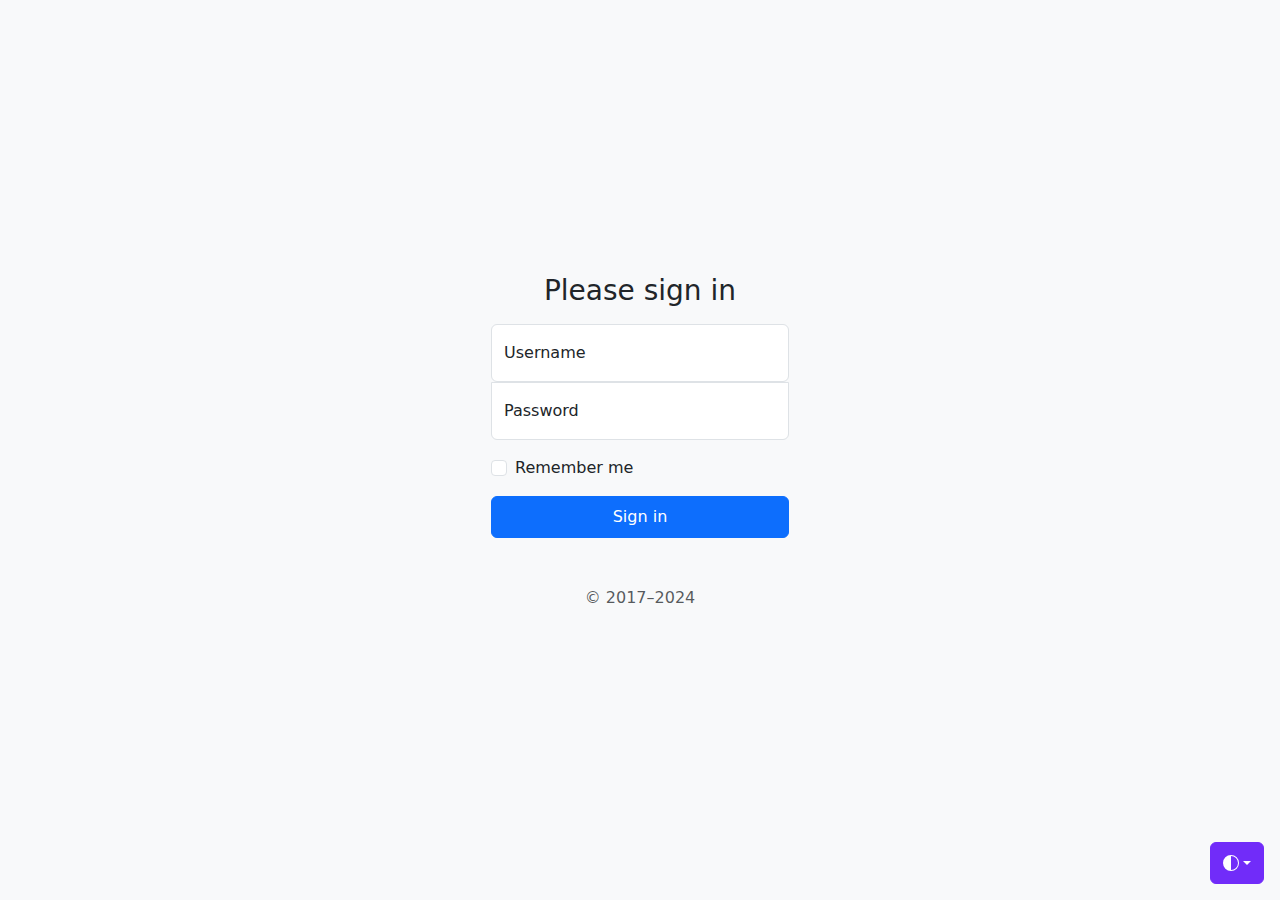
<file: ui/index.html>
<!doctype html>
<html lang="en">
  <head>
    <meta charset="UTF-8" />
    <meta name="viewport" content="width=device-width, initial-scale=1.0" />
    <title>Index IDE Pages</title>
    <script type="module" crossorigin src="/ui/js/index-CWTyniCe.js"></script>
    <link rel="modulepreload" crossorigin href="/ui/js/client-S474yQ7A.js">
    <link rel="stylesheet" crossorigin href="/ui/css/index-H-DGWsbR.css">
  </head>
  <body>
    <div id="root"></div>
  </body>
</html>
</file>
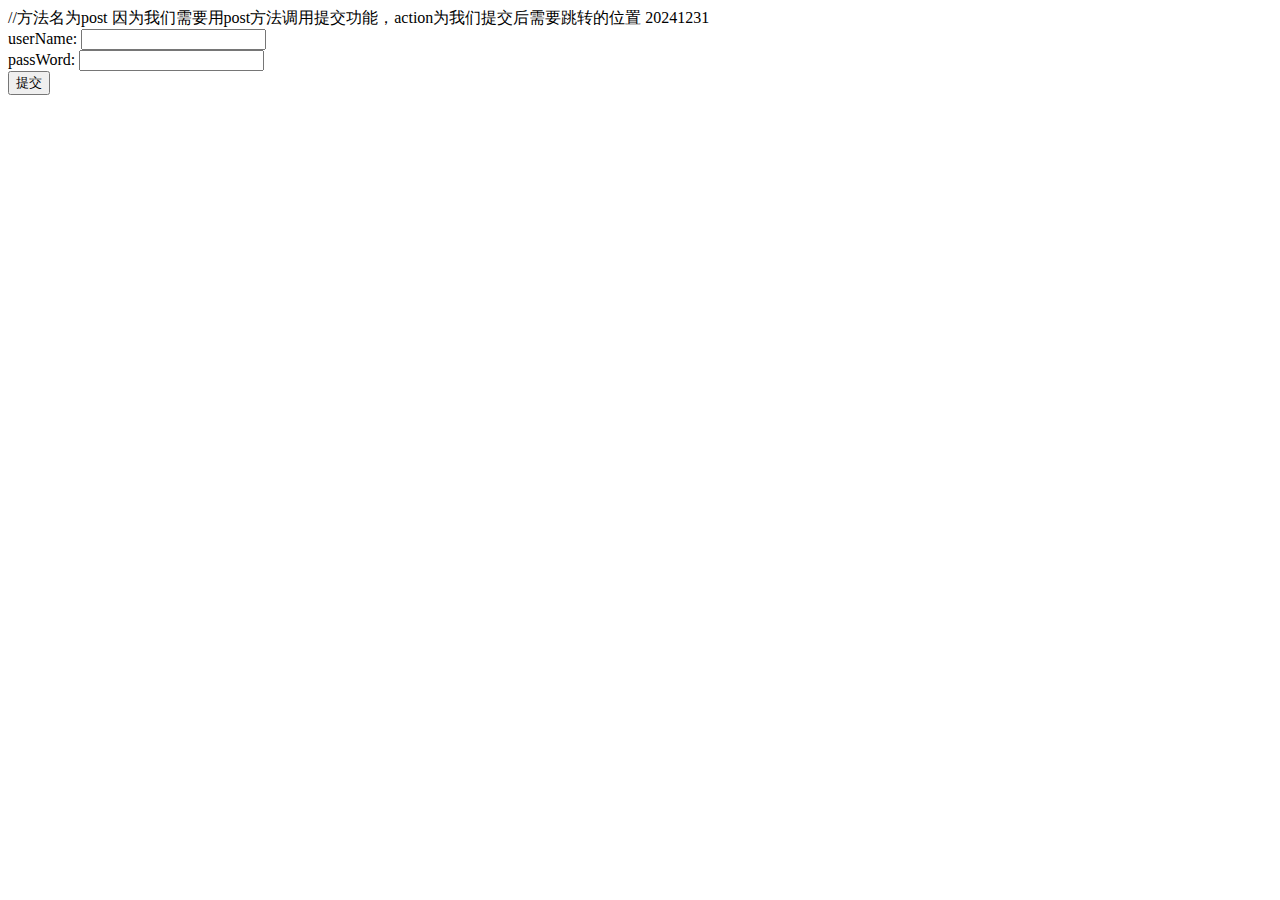
<file: ui/login.html>
<!DOCTYPE html>
<html lang="en">
<head>
    <meta charset="UTF-8">
    <meta http-equiv="X-UA-Compatible" content="IE=edge">
    <meta name="viewport" content="width=device-width, initial-scale=1.0">
    <title>Document</title>
</head>
<body>
<div>
    //方法名为post 因为我们需要用post方法调用提交功能，action为我们提交后需要跳转的位置 20241231
    <script src="js/test.js"></script>
    <form action="/welcome" method="post">
        userName: <input type="text" class="text" name="userName"><br>
        passWord: <input type="password" name="password"><br>
        <input type="submit" value="提交">
    </form>
</div>

</body>
</html>
</file>
<file: ui/css/index-H-DGWsbR.css>
@charset "UTF-8";/*!
* Bootstrap  v5.3.3 (https://getbootstrap.com/)
* Copyright 2011-2024 The Bootstrap Authors
* Licensed under MIT (https://github.com/twbs/bootstrap/blob/main/LICENSE)
*/:root,[data-bs-theme=light]{--bs-blue:#0d6efd;--bs-indigo:#6610f2;--bs-purple:#6f42c1;--bs-pink:#d63384;--bs-red:#dc3545;--bs-orange:#fd7e14;--bs-yellow:#ffc107;--bs-green:#198754;--bs-teal:#20c997;--bs-cyan:#0dcaf0;--bs-black:#000;--bs-white:#fff;--bs-gray:#6c757d;--bs-gray-dark:#343a40;--bs-gray-100:#f8f9fa;--bs-gray-200:#e9ecef;--bs-gray-300:#dee2e6;--bs-gray-400:#ced4da;--bs-gray-500:#adb5bd;--bs-gray-600:#6c757d;--bs-gray-700:#495057;--bs-gray-800:#343a40;--bs-gray-900:#212529;--bs-primary:#0d6efd;--bs-secondary:#6c757d;--bs-success:#198754;--bs-info:#0dcaf0;--bs-warning:#ffc107;--bs-danger:#dc3545;--bs-light:#f8f9fa;--bs-dark:#212529;--bs-primary-rgb:13,110,253;--bs-secondary-rgb:108,117,125;--bs-success-rgb:25,135,84;--bs-info-rgb:13,202,240;--bs-warning-rgb:255,193,7;--bs-danger-rgb:220,53,69;--bs-light-rgb:248,249,250;--bs-dark-rgb:33,37,41;--bs-primary-text-emphasis:#052c65;--bs-secondary-text-emphasis:#2b2f32;--bs-success-text-emphasis:#0a3622;--bs-info-text-emphasis:#055160;--bs-warning-text-emphasis:#664d03;--bs-danger-text-emphasis:#58151c;--bs-light-text-emphasis:#495057;--bs-dark-text-emphasis:#495057;--bs-primary-bg-subtle:#cfe2ff;--bs-secondary-bg-subtle:#e2e3e5;--bs-success-bg-subtle:#d1e7dd;--bs-info-bg-subtle:#cff4fc;--bs-warning-bg-subtle:#fff3cd;--bs-danger-bg-subtle:#f8d7da;--bs-light-bg-subtle:#fcfcfd;--bs-dark-bg-subtle:#ced4da;--bs-primary-border-subtle:#9ec5fe;--bs-secondary-border-subtle:#c4c8cb;--bs-success-border-subtle:#a3cfbb;--bs-info-border-subtle:#9eeaf9;--bs-warning-border-subtle:#ffe69c;--bs-danger-border-subtle:#f1aeb5;--bs-light-border-subtle:#e9ecef;--bs-dark-border-subtle:#adb5bd;--bs-white-rgb:255,255,255;--bs-black-rgb:0,0,0;--bs-font-sans-serif:system-ui,-apple-system,"Segoe UI",Roboto,"Helvetica Neue","Noto Sans","Liberation Sans",Arial,sans-serif,"Apple Color Emoji","Segoe UI Emoji","Segoe UI Symbol","Noto Color Emoji";--bs-font-monospace:SFMono-Regular,Menlo,Monaco,Consolas,"Liberation Mono","Courier New",monospace;--bs-gradient:linear-gradient(180deg, rgba(255, 255, 255, .15), rgba(255, 255, 255, 0));--bs-body-font-family:var(--bs-font-sans-serif);--bs-body-font-size:1rem;--bs-body-font-weight:400;--bs-body-line-height:1.5;--bs-body-color:#212529;--bs-body-color-rgb:33,37,41;--bs-body-bg:#fff;--bs-body-bg-rgb:255,255,255;--bs-emphasis-color:#000;--bs-emphasis-color-rgb:0,0,0;--bs-secondary-color:rgba(33, 37, 41, .75);--bs-secondary-color-rgb:33,37,41;--bs-secondary-bg:#e9ecef;--bs-secondary-bg-rgb:233,236,239;--bs-tertiary-color:rgba(33, 37, 41, .5);--bs-tertiary-color-rgb:33,37,41;--bs-tertiary-bg:#f8f9fa;--bs-tertiary-bg-rgb:248,249,250;--bs-heading-color:inherit;--bs-link-color:#0d6efd;--bs-link-color-rgb:13,110,253;--bs-link-decoration:underline;--bs-link-hover-color:#0a58ca;--bs-link-hover-color-rgb:10,88,202;--bs-code-color:#d63384;--bs-highlight-color:#212529;--bs-highlight-bg:#fff3cd;--bs-border-width:1px;--bs-border-style:solid;--bs-border-color:#dee2e6;--bs-border-color-translucent:rgba(0, 0, 0, .175);--bs-border-radius:.375rem;--bs-border-radius-sm:.25rem;--bs-border-radius-lg:.5rem;--bs-border-radius-xl:1rem;--bs-border-radius-xxl:2rem;--bs-border-radius-2xl:var(--bs-border-radius-xxl);--bs-border-radius-pill:50rem;--bs-box-shadow:0 .5rem 1rem rgba(0, 0, 0, .15);--bs-box-shadow-sm:0 .125rem .25rem rgba(0, 0, 0, .075);--bs-box-shadow-lg:0 1rem 3rem rgba(0, 0, 0, .175);--bs-box-shadow-inset:inset 0 1px 2px rgba(0, 0, 0, .075);--bs-focus-ring-width:.25rem;--bs-focus-ring-opacity:.25;--bs-focus-ring-color:rgba(13, 110, 253, .25);--bs-form-valid-color:#198754;--bs-form-valid-border-color:#198754;--bs-form-invalid-color:#dc3545;--bs-form-invalid-border-color:#dc3545}[data-bs-theme=dark]{color-scheme:dark;--bs-body-color:#dee2e6;--bs-body-color-rgb:222,226,230;--bs-body-bg:#212529;--bs-body-bg-rgb:33,37,41;--bs-emphasis-color:#fff;--bs-emphasis-color-rgb:255,255,255;--bs-secondary-color:rgba(222, 226, 230, .75);--bs-secondary-color-rgb:222,226,230;--bs-secondary-bg:#343a40;--bs-secondary-bg-rgb:52,58,64;--bs-tertiary-color:rgba(222, 226, 230, .5);--bs-tertiary-color-rgb:222,226,230;--bs-tertiary-bg:#2b3035;--bs-tertiary-bg-rgb:43,48,53;--bs-primary-text-emphasis:#6ea8fe;--bs-secondary-text-emphasis:#a7acb1;--bs-success-text-emphasis:#75b798;--bs-info-text-emphasis:#6edff6;--bs-warning-text-emphasis:#ffda6a;--bs-danger-text-emphasis:#ea868f;--bs-light-text-emphasis:#f8f9fa;--bs-dark-text-emphasis:#dee2e6;--bs-primary-bg-subtle:#031633;--bs-secondary-bg-subtle:#161719;--bs-success-bg-subtle:#051b11;--bs-info-bg-subtle:#032830;--bs-warning-bg-subtle:#332701;--bs-danger-bg-subtle:#2c0b0e;--bs-light-bg-subtle:#343a40;--bs-dark-bg-subtle:#1a1d20;--bs-primary-border-subtle:#084298;--bs-secondary-border-subtle:#41464b;--bs-success-border-subtle:#0f5132;--bs-info-border-subtle:#087990;--bs-warning-border-subtle:#997404;--bs-danger-border-subtle:#842029;--bs-light-border-subtle:#495057;--bs-dark-border-subtle:#343a40;--bs-heading-color:inherit;--bs-link-color:#6ea8fe;--bs-link-hover-color:#8bb9fe;--bs-link-color-rgb:110,168,254;--bs-link-hover-color-rgb:139,185,254;--bs-code-color:#e685b5;--bs-highlight-color:#dee2e6;--bs-highlight-bg:#664d03;--bs-border-color:#495057;--bs-border-color-translucent:rgba(255, 255, 255, .15);--bs-form-valid-color:#75b798;--bs-form-valid-border-color:#75b798;--bs-form-invalid-color:#ea868f;--bs-form-invalid-border-color:#ea868f}*,:after,:before{box-sizing:border-box}@media (prefers-reduced-motion:no-preference){:root{scroll-behavior:smooth}}body{margin:0;font-family:var(--bs-body-font-family);font-size:var(--bs-body-font-size);font-weight:var(--bs-body-font-weight);line-height:var(--bs-body-line-height);color:var(--bs-body-color);text-align:var(--bs-body-text-align);background-color:var(--bs-body-bg);-webkit-text-size-adjust:100%;-webkit-tap-highlight-color:transparent}hr{margin:1rem 0;color:inherit;border:0;border-top:var(--bs-border-width) solid;opacity:.25}.h1,.h2,.h3,.h4,.h5,.h6,h1,h2,h3,h4,h5,h6{margin-top:0;margin-bottom:.5rem;font-weight:500;line-height:1.2;color:var(--bs-heading-color)}.h1,h1{font-size:calc(1.375rem + 1.5vw)}@media (min-width:1200px){.h1,h1{font-size:2.5rem}}.h2,h2{font-size:calc(1.325rem + .9vw)}@media (min-width:1200px){.h2,h2{font-size:2rem}}.h3,h3{font-size:calc(1.3rem + .6vw)}@media (min-width:1200px){.h3,h3{font-size:1.75rem}}.h4,h4{font-size:calc(1.275rem + .3vw)}@media (min-width:1200px){.h4,h4{font-size:1.5rem}}.h5,h5{font-size:1.25rem}.h6,h6{font-size:1rem}p{margin-top:0;margin-bottom:1rem}abbr[title]{-webkit-text-decoration:underline dotted;text-decoration:underline dotted;cursor:help;-webkit-text-decoration-skip-ink:none;text-decoration-skip-ink:none}address{margin-bottom:1rem;font-style:normal;line-height:inherit}ol,ul{padding-left:2rem}dl,ol,ul{margin-top:0;margin-bottom:1rem}ol ol,ol ul,ul ol,ul ul{margin-bottom:0}dt{font-weight:700}dd{margin-bottom:.5rem;margin-left:0}blockquote{margin:0 0 1rem}b,strong{font-weight:bolder}.small,small{font-size:.875em}.mark,mark{padding:.1875em;color:var(--bs-highlight-color);background-color:var(--bs-highlight-bg)}sub,sup{position:relative;font-size:.75em;line-height:0;vertical-align:baseline}sub{bottom:-.25em}sup{top:-.5em}a{color:rgba(var(--bs-link-color-rgb),var(--bs-link-opacity,1));text-decoration:underline}a:hover{--bs-link-color-rgb:var(--bs-link-hover-color-rgb)}a:not([href]):not([class]),a:not([href]):not([class]):hover{color:inherit;text-decoration:none}code,kbd,pre,samp{font-family:var(--bs-font-monospace);font-size:1em}pre{display:block;margin-top:0;margin-bottom:1rem;overflow:auto;font-size:.875em}pre code{font-size:inherit;color:inherit;word-break:normal}code{font-size:.875em;color:var(--bs-code-color);word-wrap:break-word}a>code{color:inherit}kbd{padding:.1875rem .375rem;font-size:.875em;color:var(--bs-body-bg);background-color:var(--bs-body-color);border-radius:.25rem}kbd kbd{padding:0;font-size:1em}figure{margin:0 0 1rem}img,svg{vertical-align:middle}table{caption-side:bottom;border-collapse:collapse}caption{padding-top:.5rem;padding-bottom:.5rem;color:var(--bs-secondary-color);text-align:left}th{text-align:inherit;text-align:-webkit-match-parent}tbody,td,tfoot,th,thead,tr{border-color:inherit;border-style:solid;border-width:0}label{display:inline-block}button{border-radius:0}button:focus:not(:focus-visible){outline:0}button,input,optgroup,select,textarea{margin:0;font-family:inherit;font-size:inherit;line-height:inherit}button,select{text-transform:none}[role=button]{cursor:pointer}select{word-wrap:normal}select:disabled{opacity:1}[list]:not([type=date]):not([type=datetime-local]):not([type=month]):not([type=week]):not([type=time])::-webkit-calendar-picker-indicator{display:none!important}[type=button],[type=reset],[type=submit],button{-webkit-appearance:button}[type=button]:not(:disabled),[type=reset]:not(:disabled),[type=submit]:not(:disabled),button:not(:disabled){cursor:pointer}::-moz-focus-inner{padding:0;border-style:none}textarea{resize:vertical}fieldset{min-width:0;padding:0;margin:0;border:0}legend{float:left;width:100%;padding:0;margin-bottom:.5rem;font-size:calc(1.275rem + .3vw);line-height:inherit}@media (min-width:1200px){legend{font-size:1.5rem}}legend+*{clear:left}::-webkit-datetime-edit-day-field,::-webkit-datetime-edit-fields-wrapper,::-webkit-datetime-edit-hour-field,::-webkit-datetime-edit-minute,::-webkit-datetime-edit-month-field,::-webkit-datetime-edit-text,::-webkit-datetime-edit-year-field{padding:0}::-webkit-inner-spin-button{height:auto}[type=search]{-webkit-appearance:textfield;outline-offset:-2px}::-webkit-search-decoration{-webkit-appearance:none}::-webkit-color-swatch-wrapper{padding:0}::-webkit-file-upload-button{font:inherit;-webkit-appearance:button}::file-selector-button{font:inherit;-webkit-appearance:button}output{display:inline-block}iframe{border:0}summary{display:list-item;cursor:pointer}progress{vertical-align:baseline}[hidden]{display:none!important}.lead{font-size:1.25rem;font-weight:300}.display-1{font-size:calc(1.625rem + 4.5vw);font-weight:300;line-height:1.2}@media (min-width:1200px){.display-1{font-size:5rem}}.display-2{font-size:calc(1.575rem + 3.9vw);font-weight:300;line-height:1.2}@media (min-width:1200px){.display-2{font-size:4.5rem}}.display-3{font-size:calc(1.525rem + 3.3vw);font-weight:300;line-height:1.2}@media (min-width:1200px){.display-3{font-size:4rem}}.display-4{font-size:calc(1.475rem + 2.7vw);font-weight:300;line-height:1.2}@media (min-width:1200px){.display-4{font-size:3.5rem}}.display-5{font-size:calc(1.425rem + 2.1vw);font-weight:300;line-height:1.2}@media (min-width:1200px){.display-5{font-size:3rem}}.display-6{font-size:calc(1.375rem + 1.5vw);font-weight:300;line-height:1.2}@media (min-width:1200px){.display-6{font-size:2.5rem}}.list-unstyled,.list-inline{padding-left:0;list-style:none}.list-inline-item{display:inline-block}.list-inline-item:not(:last-child){margin-right:.5rem}.initialism{font-size:.875em;text-transform:uppercase}.blockquote{margin-bottom:1rem;font-size:1.25rem}.blockquote>:last-child{margin-bottom:0}.blockquote-footer{margin-top:-1rem;margin-bottom:1rem;font-size:.875em;color:#6c757d}.blockquote-footer:before{content:"— "}.img-fluid{max-width:100%;height:auto}.img-thumbnail{padding:.25rem;background-color:var(--bs-body-bg);border:var(--bs-border-width) solid var(--bs-border-color);border-radius:var(--bs-border-radius);max-width:100%;height:auto}.figure{display:inline-block}.figure-img{margin-bottom:.5rem;line-height:1}.figure-caption{font-size:.875em;color:var(--bs-secondary-color)}.container,.container-fluid,.container-lg,.container-md,.container-sm,.container-xl,.container-xxl{--bs-gutter-x:1.5rem;--bs-gutter-y:0;width:100%;padding-right:calc(var(--bs-gutter-x) * .5);padding-left:calc(var(--bs-gutter-x) * .5);margin-right:auto;margin-left:auto}@media (min-width:576px){.container,.container-sm{max-width:540px}}@media (min-width:768px){.container,.container-md,.container-sm{max-width:720px}}@media (min-width:992px){.container,.container-lg,.container-md,.container-sm{max-width:960px}}@media (min-width:1200px){.container,.container-lg,.container-md,.container-sm,.container-xl{max-width:1140px}}@media (min-width:1400px){.container,.container-lg,.container-md,.container-sm,.container-xl,.container-xxl{max-width:1320px}}:root{--bs-breakpoint-xs:0;--bs-breakpoint-sm:576px;--bs-breakpoint-md:768px;--bs-breakpoint-lg:992px;--bs-breakpoint-xl:1200px;--bs-breakpoint-xxl:1400px}.row{--bs-gutter-x:1.5rem;--bs-gutter-y:0;display:flex;flex-wrap:wrap;margin-top:calc(-1 * var(--bs-gutter-y));margin-right:calc(-.5 * var(--bs-gutter-x));margin-left:calc(-.5 * var(--bs-gutter-x))}.row>*{flex-shrink:0;width:100%;max-width:100%;padding-right:calc(var(--bs-gutter-x) * .5);padding-left:calc(var(--bs-gutter-x) * .5);margin-top:var(--bs-gutter-y)}.col{flex:1 0 0%}.row-cols-auto>*{flex:0 0 auto;width:auto}.row-cols-1>*{flex:0 0 auto;width:100%}.row-cols-2>*{flex:0 0 auto;width:50%}.row-cols-3>*{flex:0 0 auto;width:33.33333333%}.row-cols-4>*{flex:0 0 auto;width:25%}.row-cols-5>*{flex:0 0 auto;width:20%}.row-cols-6>*{flex:0 0 auto;width:16.66666667%}.col-auto{flex:0 0 auto;width:auto}.col-1{flex:0 0 auto;width:8.33333333%}.col-2{flex:0 0 auto;width:16.66666667%}.col-3{flex:0 0 auto;width:25%}.col-4{flex:0 0 auto;width:33.33333333%}.col-5{flex:0 0 auto;width:41.66666667%}.col-6{flex:0 0 auto;width:50%}.col-7{flex:0 0 auto;width:58.33333333%}.col-8{flex:0 0 auto;width:66.66666667%}.col-9{flex:0 0 auto;width:75%}.col-10{flex:0 0 auto;width:83.33333333%}.col-11{flex:0 0 auto;width:91.66666667%}.col-12{flex:0 0 auto;width:100%}.offset-1{margin-left:8.33333333%}.offset-2{margin-left:16.66666667%}.offset-3{margin-left:25%}.offset-4{margin-left:33.33333333%}.offset-5{margin-left:41.66666667%}.offset-6{margin-left:50%}.offset-7{margin-left:58.33333333%}.offset-8{margin-left:66.66666667%}.offset-9{margin-left:75%}.offset-10{margin-left:83.33333333%}.offset-11{margin-left:91.66666667%}.g-0,.gx-0{--bs-gutter-x:0}.g-0,.gy-0{--bs-gutter-y:0}.g-1,.gx-1{--bs-gutter-x:.25rem}.g-1,.gy-1{--bs-gutter-y:.25rem}.g-2,.gx-2{--bs-gutter-x:.5rem}.g-2,.gy-2{--bs-gutter-y:.5rem}.g-3,.gx-3{--bs-gutter-x:1rem}.g-3,.gy-3{--bs-gutter-y:1rem}.g-4,.gx-4{--bs-gutter-x:1.5rem}.g-4,.gy-4{--bs-gutter-y:1.5rem}.g-5,.gx-5{--bs-gutter-x:3rem}.g-5,.gy-5{--bs-gutter-y:3rem}@media (min-width:576px){.col-sm{flex:1 0 0%}.row-cols-sm-auto>*{flex:0 0 auto;width:auto}.row-cols-sm-1>*{flex:0 0 auto;width:100%}.row-cols-sm-2>*{flex:0 0 auto;width:50%}.row-cols-sm-3>*{flex:0 0 auto;width:33.33333333%}.row-cols-sm-4>*{flex:0 0 auto;width:25%}.row-cols-sm-5>*{flex:0 0 auto;width:20%}.row-cols-sm-6>*{flex:0 0 auto;width:16.66666667%}.col-sm-auto{flex:0 0 auto;width:auto}.col-sm-1{flex:0 0 auto;width:8.33333333%}.col-sm-2{flex:0 0 auto;width:16.66666667%}.col-sm-3{flex:0 0 auto;width:25%}.col-sm-4{flex:0 0 auto;width:33.33333333%}.col-sm-5{flex:0 0 auto;width:41.66666667%}.col-sm-6{flex:0 0 auto;width:50%}.col-sm-7{flex:0 0 auto;width:58.33333333%}.col-sm-8{flex:0 0 auto;width:66.66666667%}.col-sm-9{flex:0 0 auto;width:75%}.col-sm-10{flex:0 0 auto;width:83.33333333%}.col-sm-11{flex:0 0 auto;width:91.66666667%}.col-sm-12{flex:0 0 auto;width:100%}.offset-sm-0{margin-left:0}.offset-sm-1{margin-left:8.33333333%}.offset-sm-2{margin-left:16.66666667%}.offset-sm-3{margin-left:25%}.offset-sm-4{margin-left:33.33333333%}.offset-sm-5{margin-left:41.66666667%}.offset-sm-6{margin-left:50%}.offset-sm-7{margin-left:58.33333333%}.offset-sm-8{margin-left:66.66666667%}.offset-sm-9{margin-left:75%}.offset-sm-10{margin-left:83.33333333%}.offset-sm-11{margin-left:91.66666667%}.g-sm-0,.gx-sm-0{--bs-gutter-x:0}.g-sm-0,.gy-sm-0{--bs-gutter-y:0}.g-sm-1,.gx-sm-1{--bs-gutter-x:.25rem}.g-sm-1,.gy-sm-1{--bs-gutter-y:.25rem}.g-sm-2,.gx-sm-2{--bs-gutter-x:.5rem}.g-sm-2,.gy-sm-2{--bs-gutter-y:.5rem}.g-sm-3,.gx-sm-3{--bs-gutter-x:1rem}.g-sm-3,.gy-sm-3{--bs-gutter-y:1rem}.g-sm-4,.gx-sm-4{--bs-gutter-x:1.5rem}.g-sm-4,.gy-sm-4{--bs-gutter-y:1.5rem}.g-sm-5,.gx-sm-5{--bs-gutter-x:3rem}.g-sm-5,.gy-sm-5{--bs-gutter-y:3rem}}@media (min-width:768px){.col-md{flex:1 0 0%}.row-cols-md-auto>*{flex:0 0 auto;width:auto}.row-cols-md-1>*{flex:0 0 auto;width:100%}.row-cols-md-2>*{flex:0 0 auto;width:50%}.row-cols-md-3>*{flex:0 0 auto;width:33.33333333%}.row-cols-md-4>*{flex:0 0 auto;width:25%}.row-cols-md-5>*{flex:0 0 auto;width:20%}.row-cols-md-6>*{flex:0 0 auto;width:16.66666667%}.col-md-auto{flex:0 0 auto;width:auto}.col-md-1{flex:0 0 auto;width:8.33333333%}.col-md-2{flex:0 0 auto;width:16.66666667%}.col-md-3{flex:0 0 auto;width:25%}.col-md-4{flex:0 0 auto;width:33.33333333%}.col-md-5{flex:0 0 auto;width:41.66666667%}.col-md-6{flex:0 0 auto;width:50%}.col-md-7{flex:0 0 auto;width:58.33333333%}.col-md-8{flex:0 0 auto;width:66.66666667%}.col-md-9{flex:0 0 auto;width:75%}.col-md-10{flex:0 0 auto;width:83.33333333%}.col-md-11{flex:0 0 auto;width:91.66666667%}.col-md-12{flex:0 0 auto;width:100%}.offset-md-0{margin-left:0}.offset-md-1{margin-left:8.33333333%}.offset-md-2{margin-left:16.66666667%}.offset-md-3{margin-left:25%}.offset-md-4{margin-left:33.33333333%}.offset-md-5{margin-left:41.66666667%}.offset-md-6{margin-left:50%}.offset-md-7{margin-left:58.33333333%}.offset-md-8{margin-left:66.66666667%}.offset-md-9{margin-left:75%}.offset-md-10{margin-left:83.33333333%}.offset-md-11{margin-left:91.66666667%}.g-md-0,.gx-md-0{--bs-gutter-x:0}.g-md-0,.gy-md-0{--bs-gutter-y:0}.g-md-1,.gx-md-1{--bs-gutter-x:.25rem}.g-md-1,.gy-md-1{--bs-gutter-y:.25rem}.g-md-2,.gx-md-2{--bs-gutter-x:.5rem}.g-md-2,.gy-md-2{--bs-gutter-y:.5rem}.g-md-3,.gx-md-3{--bs-gutter-x:1rem}.g-md-3,.gy-md-3{--bs-gutter-y:1rem}.g-md-4,.gx-md-4{--bs-gutter-x:1.5rem}.g-md-4,.gy-md-4{--bs-gutter-y:1.5rem}.g-md-5,.gx-md-5{--bs-gutter-x:3rem}.g-md-5,.gy-md-5{--bs-gutter-y:3rem}}@media (min-width:992px){.col-lg{flex:1 0 0%}.row-cols-lg-auto>*{flex:0 0 auto;width:auto}.row-cols-lg-1>*{flex:0 0 auto;width:100%}.row-cols-lg-2>*{flex:0 0 auto;width:50%}.row-cols-lg-3>*{flex:0 0 auto;width:33.33333333%}.row-cols-lg-4>*{flex:0 0 auto;width:25%}.row-cols-lg-5>*{flex:0 0 auto;width:20%}.row-cols-lg-6>*{flex:0 0 auto;width:16.66666667%}.col-lg-auto{flex:0 0 auto;width:auto}.col-lg-1{flex:0 0 auto;width:8.33333333%}.col-lg-2{flex:0 0 auto;width:16.66666667%}.col-lg-3{flex:0 0 auto;width:25%}.col-lg-4{flex:0 0 auto;width:33.33333333%}.col-lg-5{flex:0 0 auto;width:41.66666667%}.col-lg-6{flex:0 0 auto;width:50%}.col-lg-7{flex:0 0 auto;width:58.33333333%}.col-lg-8{flex:0 0 auto;width:66.66666667%}.col-lg-9{flex:0 0 auto;width:75%}.col-lg-10{flex:0 0 auto;width:83.33333333%}.col-lg-11{flex:0 0 auto;width:91.66666667%}.col-lg-12{flex:0 0 auto;width:100%}.offset-lg-0{margin-left:0}.offset-lg-1{margin-left:8.33333333%}.offset-lg-2{margin-left:16.66666667%}.offset-lg-3{margin-left:25%}.offset-lg-4{margin-left:33.33333333%}.offset-lg-5{margin-left:41.66666667%}.offset-lg-6{margin-left:50%}.offset-lg-7{margin-left:58.33333333%}.offset-lg-8{margin-left:66.66666667%}.offset-lg-9{margin-left:75%}.offset-lg-10{margin-left:83.33333333%}.offset-lg-11{margin-left:91.66666667%}.g-lg-0,.gx-lg-0{--bs-gutter-x:0}.g-lg-0,.gy-lg-0{--bs-gutter-y:0}.g-lg-1,.gx-lg-1{--bs-gutter-x:.25rem}.g-lg-1,.gy-lg-1{--bs-gutter-y:.25rem}.g-lg-2,.gx-lg-2{--bs-gutter-x:.5rem}.g-lg-2,.gy-lg-2{--bs-gutter-y:.5rem}.g-lg-3,.gx-lg-3{--bs-gutter-x:1rem}.g-lg-3,.gy-lg-3{--bs-gutter-y:1rem}.g-lg-4,.gx-lg-4{--bs-gutter-x:1.5rem}.g-lg-4,.gy-lg-4{--bs-gutter-y:1.5rem}.g-lg-5,.gx-lg-5{--bs-gutter-x:3rem}.g-lg-5,.gy-lg-5{--bs-gutter-y:3rem}}@media (min-width:1200px){.col-xl{flex:1 0 0%}.row-cols-xl-auto>*{flex:0 0 auto;width:auto}.row-cols-xl-1>*{flex:0 0 auto;width:100%}.row-cols-xl-2>*{flex:0 0 auto;width:50%}.row-cols-xl-3>*{flex:0 0 auto;width:33.33333333%}.row-cols-xl-4>*{flex:0 0 auto;width:25%}.row-cols-xl-5>*{flex:0 0 auto;width:20%}.row-cols-xl-6>*{flex:0 0 auto;width:16.66666667%}.col-xl-auto{flex:0 0 auto;width:auto}.col-xl-1{flex:0 0 auto;width:8.33333333%}.col-xl-2{flex:0 0 auto;width:16.66666667%}.col-xl-3{flex:0 0 auto;width:25%}.col-xl-4{flex:0 0 auto;width:33.33333333%}.col-xl-5{flex:0 0 auto;width:41.66666667%}.col-xl-6{flex:0 0 auto;width:50%}.col-xl-7{flex:0 0 auto;width:58.33333333%}.col-xl-8{flex:0 0 auto;width:66.66666667%}.col-xl-9{flex:0 0 auto;width:75%}.col-xl-10{flex:0 0 auto;width:83.33333333%}.col-xl-11{flex:0 0 auto;width:91.66666667%}.col-xl-12{flex:0 0 auto;width:100%}.offset-xl-0{margin-left:0}.offset-xl-1{margin-left:8.33333333%}.offset-xl-2{margin-left:16.66666667%}.offset-xl-3{margin-left:25%}.offset-xl-4{margin-left:33.33333333%}.offset-xl-5{margin-left:41.66666667%}.offset-xl-6{margin-left:50%}.offset-xl-7{margin-left:58.33333333%}.offset-xl-8{margin-left:66.66666667%}.offset-xl-9{margin-left:75%}.offset-xl-10{margin-left:83.33333333%}.offset-xl-11{margin-left:91.66666667%}.g-xl-0,.gx-xl-0{--bs-gutter-x:0}.g-xl-0,.gy-xl-0{--bs-gutter-y:0}.g-xl-1,.gx-xl-1{--bs-gutter-x:.25rem}.g-xl-1,.gy-xl-1{--bs-gutter-y:.25rem}.g-xl-2,.gx-xl-2{--bs-gutter-x:.5rem}.g-xl-2,.gy-xl-2{--bs-gutter-y:.5rem}.g-xl-3,.gx-xl-3{--bs-gutter-x:1rem}.g-xl-3,.gy-xl-3{--bs-gutter-y:1rem}.g-xl-4,.gx-xl-4{--bs-gutter-x:1.5rem}.g-xl-4,.gy-xl-4{--bs-gutter-y:1.5rem}.g-xl-5,.gx-xl-5{--bs-gutter-x:3rem}.g-xl-5,.gy-xl-5{--bs-gutter-y:3rem}}@media (min-width:1400px){.col-xxl{flex:1 0 0%}.row-cols-xxl-auto>*{flex:0 0 auto;width:auto}.row-cols-xxl-1>*{flex:0 0 auto;width:100%}.row-cols-xxl-2>*{flex:0 0 auto;width:50%}.row-cols-xxl-3>*{flex:0 0 auto;width:33.33333333%}.row-cols-xxl-4>*{flex:0 0 auto;width:25%}.row-cols-xxl-5>*{flex:0 0 auto;width:20%}.row-cols-xxl-6>*{flex:0 0 auto;width:16.66666667%}.col-xxl-auto{flex:0 0 auto;width:auto}.col-xxl-1{flex:0 0 auto;width:8.33333333%}.col-xxl-2{flex:0 0 auto;width:16.66666667%}.col-xxl-3{flex:0 0 auto;width:25%}.col-xxl-4{flex:0 0 auto;width:33.33333333%}.col-xxl-5{flex:0 0 auto;width:41.66666667%}.col-xxl-6{flex:0 0 auto;width:50%}.col-xxl-7{flex:0 0 auto;width:58.33333333%}.col-xxl-8{flex:0 0 auto;width:66.66666667%}.col-xxl-9{flex:0 0 auto;width:75%}.col-xxl-10{flex:0 0 auto;width:83.33333333%}.col-xxl-11{flex:0 0 auto;width:91.66666667%}.col-xxl-12{flex:0 0 auto;width:100%}.offset-xxl-0{margin-left:0}.offset-xxl-1{margin-left:8.33333333%}.offset-xxl-2{margin-left:16.66666667%}.offset-xxl-3{margin-left:25%}.offset-xxl-4{margin-left:33.33333333%}.offset-xxl-5{margin-left:41.66666667%}.offset-xxl-6{margin-left:50%}.offset-xxl-7{margin-left:58.33333333%}.offset-xxl-8{margin-left:66.66666667%}.offset-xxl-9{margin-left:75%}.offset-xxl-10{margin-left:83.33333333%}.offset-xxl-11{margin-left:91.66666667%}.g-xxl-0,.gx-xxl-0{--bs-gutter-x:0}.g-xxl-0,.gy-xxl-0{--bs-gutter-y:0}.g-xxl-1,.gx-xxl-1{--bs-gutter-x:.25rem}.g-xxl-1,.gy-xxl-1{--bs-gutter-y:.25rem}.g-xxl-2,.gx-xxl-2{--bs-gutter-x:.5rem}.g-xxl-2,.gy-xxl-2{--bs-gutter-y:.5rem}.g-xxl-3,.gx-xxl-3{--bs-gutter-x:1rem}.g-xxl-3,.gy-xxl-3{--bs-gutter-y:1rem}.g-xxl-4,.gx-xxl-4{--bs-gutter-x:1.5rem}.g-xxl-4,.gy-xxl-4{--bs-gutter-y:1.5rem}.g-xxl-5,.gx-xxl-5{--bs-gutter-x:3rem}.g-xxl-5,.gy-xxl-5{--bs-gutter-y:3rem}}.table{--bs-table-color-type:initial;--bs-table-bg-type:initial;--bs-table-color-state:initial;--bs-table-bg-state:initial;--bs-table-color:var(--bs-emphasis-color);--bs-table-bg:var(--bs-body-bg);--bs-table-border-color:var(--bs-border-color);--bs-table-accent-bg:transparent;--bs-table-striped-color:var(--bs-emphasis-color);--bs-table-striped-bg:rgba(var(--bs-emphasis-color-rgb), .05);--bs-table-active-color:var(--bs-emphasis-color);--bs-table-active-bg:rgba(var(--bs-emphasis-color-rgb), .1);--bs-table-hover-color:var(--bs-emphasis-color);--bs-table-hover-bg:rgba(var(--bs-emphasis-color-rgb), .075);width:100%;margin-bottom:1rem;vertical-align:top;border-color:var(--bs-table-border-color)}.table>:not(caption)>*>*{padding:.5rem;color:var(--bs-table-color-state,var(--bs-table-color-type,var(--bs-table-color)));background-color:var(--bs-table-bg);border-bottom-width:var(--bs-border-width);box-shadow:inset 0 0 0 9999px var(--bs-table-bg-state,var(--bs-table-bg-type,var(--bs-table-accent-bg)))}.table>tbody{vertical-align:inherit}.table>thead{vertical-align:bottom}.table-group-divider{border-top:calc(var(--bs-border-width) * 2) solid currentcolor}.caption-top{caption-side:top}.table-sm>:not(caption)>*>*{padding:.25rem}.table-bordered>:not(caption)>*{border-width:var(--bs-border-width) 0}.table-bordered>:not(caption)>*>*{border-width:0 var(--bs-border-width)}.table-borderless>:not(caption)>*>*{border-bottom-width:0}.table-borderless>:not(:first-child){border-top-width:0}.table-striped>tbody>tr:nth-of-type(odd)>*{--bs-table-color-type:var(--bs-table-striped-color);--bs-table-bg-type:var(--bs-table-striped-bg)}.table-striped-columns>:not(caption)>tr>:nth-child(2n){--bs-table-color-type:var(--bs-table-striped-color);--bs-table-bg-type:var(--bs-table-striped-bg)}.table-active{--bs-table-color-state:var(--bs-table-active-color);--bs-table-bg-state:var(--bs-table-active-bg)}.table-hover>tbody>tr:hover>*{--bs-table-color-state:var(--bs-table-hover-color);--bs-table-bg-state:var(--bs-table-hover-bg)}.table-primary{--bs-table-color:#000;--bs-table-bg:#cfe2ff;--bs-table-border-color:#a6b5cc;--bs-table-striped-bg:#c5d7f2;--bs-table-striped-color:#000;--bs-table-active-bg:#bacbe6;--bs-table-active-color:#000;--bs-table-hover-bg:#bfd1ec;--bs-table-hover-color:#000;color:var(--bs-table-color);border-color:var(--bs-table-border-color)}.table-secondary{--bs-table-color:#000;--bs-table-bg:#e2e3e5;--bs-table-border-color:#b5b6b7;--bs-table-striped-bg:#d7d8da;--bs-table-striped-color:#000;--bs-table-active-bg:#cbccce;--bs-table-active-color:#000;--bs-table-hover-bg:#d1d2d4;--bs-table-hover-color:#000;color:var(--bs-table-color);border-color:var(--bs-table-border-color)}.table-success{--bs-table-color:#000;--bs-table-bg:#d1e7dd;--bs-table-border-color:#a7b9b1;--bs-table-striped-bg:#c7dbd2;--bs-table-striped-color:#000;--bs-table-active-bg:#bcd0c7;--bs-table-active-color:#000;--bs-table-hover-bg:#c1d6cc;--bs-table-hover-color:#000;color:var(--bs-table-color);border-color:var(--bs-table-border-color)}.table-info{--bs-table-color:#000;--bs-table-bg:#cff4fc;--bs-table-border-color:#a6c3ca;--bs-table-striped-bg:#c5e8ef;--bs-table-striped-color:#000;--bs-table-active-bg:#badce3;--bs-table-active-color:#000;--bs-table-hover-bg:#bfe2e9;--bs-table-hover-color:#000;color:var(--bs-table-color);border-color:var(--bs-table-border-color)}.table-warning{--bs-table-color:#000;--bs-table-bg:#fff3cd;--bs-table-border-color:#ccc2a4;--bs-table-striped-bg:#f2e7c3;--bs-table-striped-color:#000;--bs-table-active-bg:#e6dbb9;--bs-table-active-color:#000;--bs-table-hover-bg:#ece1be;--bs-table-hover-color:#000;color:var(--bs-table-color);border-color:var(--bs-table-border-color)}.table-danger{--bs-table-color:#000;--bs-table-bg:#f8d7da;--bs-table-border-color:#c6acae;--bs-table-striped-bg:#eccccf;--bs-table-striped-color:#000;--bs-table-active-bg:#dfc2c4;--bs-table-active-color:#000;--bs-table-hover-bg:#e5c7ca;--bs-table-hover-color:#000;color:var(--bs-table-color);border-color:var(--bs-table-border-color)}.table-light{--bs-table-color:#000;--bs-table-bg:#f8f9fa;--bs-table-border-color:#c6c7c8;--bs-table-striped-bg:#ecedee;--bs-table-striped-color:#000;--bs-table-active-bg:#dfe0e1;--bs-table-active-color:#000;--bs-table-hover-bg:#e5e6e7;--bs-table-hover-color:#000;color:var(--bs-table-color);border-color:var(--bs-table-border-color)}.table-dark{--bs-table-color:#fff;--bs-table-bg:#212529;--bs-table-border-color:#4d5154;--bs-table-striped-bg:#2c3034;--bs-table-striped-color:#fff;--bs-table-active-bg:#373b3e;--bs-table-active-color:#fff;--bs-table-hover-bg:#323539;--bs-table-hover-color:#fff;color:var(--bs-table-color);border-color:var(--bs-table-border-color)}.table-responsive{overflow-x:auto;-webkit-overflow-scrolling:touch}@media (max-width:575.98px){.table-responsive-sm{overflow-x:auto;-webkit-overflow-scrolling:touch}}@media (max-width:767.98px){.table-responsive-md{overflow-x:auto;-webkit-overflow-scrolling:touch}}@media (max-width:991.98px){.table-responsive-lg{overflow-x:auto;-webkit-overflow-scrolling:touch}}@media (max-width:1199.98px){.table-responsive-xl{overflow-x:auto;-webkit-overflow-scrolling:touch}}@media (max-width:1399.98px){.table-responsive-xxl{overflow-x:auto;-webkit-overflow-scrolling:touch}}.form-label{margin-bottom:.5rem}.col-form-label{padding-top:calc(.375rem + var(--bs-border-width));padding-bottom:calc(.375rem + var(--bs-border-width));margin-bottom:0;font-size:inherit;line-height:1.5}.col-form-label-lg{padding-top:calc(.5rem + var(--bs-border-width));padding-bottom:calc(.5rem + var(--bs-border-width));font-size:1.25rem}.col-form-label-sm{padding-top:calc(.25rem + var(--bs-border-width));padding-bottom:calc(.25rem + var(--bs-border-width));font-size:.875rem}.form-text{margin-top:.25rem;font-size:.875em;color:var(--bs-secondary-color)}.form-control{display:block;width:100%;padding:.375rem .75rem;font-size:1rem;font-weight:400;line-height:1.5;color:var(--bs-body-color);-webkit-appearance:none;-moz-appearance:none;appearance:none;background-color:var(--bs-body-bg);background-clip:padding-box;border:var(--bs-border-width) solid var(--bs-border-color);border-radius:var(--bs-border-radius);transition:border-color .15s ease-in-out,box-shadow .15s ease-in-out}@media (prefers-reduced-motion:reduce){.form-control{transition:none}}.form-control[type=file]{overflow:hidden}.form-control[type=file]:not(:disabled):not([readonly]){cursor:pointer}.form-control:focus{color:var(--bs-body-color);background-color:var(--bs-body-bg);border-color:#86b7fe;outline:0;box-shadow:0 0 0 .25rem #0d6efd40}.form-control::-webkit-date-and-time-value{min-width:85px;height:1.5em;margin:0}.form-control::-webkit-datetime-edit{display:block;padding:0}.form-control::-moz-placeholder{color:var(--bs-secondary-color);opacity:1}.form-control::placeholder{color:var(--bs-secondary-color);opacity:1}.form-control:disabled{background-color:var(--bs-secondary-bg);opacity:1}.form-control::-webkit-file-upload-button{padding:.375rem .75rem;margin:-.375rem -.75rem;-webkit-margin-end:.75rem;margin-inline-end:.75rem;color:var(--bs-body-color);background-color:var(--bs-tertiary-bg);pointer-events:none;border-color:inherit;border-style:solid;border-width:0;border-inline-end-width:var(--bs-border-width);border-radius:0;-webkit-transition:color .15s ease-in-out,background-color .15s ease-in-out,border-color .15s ease-in-out,box-shadow .15s ease-in-out;transition:color .15s ease-in-out,background-color .15s ease-in-out,border-color .15s ease-in-out,box-shadow .15s ease-in-out}.form-control::file-selector-button{padding:.375rem .75rem;margin:-.375rem -.75rem;-webkit-margin-end:.75rem;margin-inline-end:.75rem;color:var(--bs-body-color);background-color:var(--bs-tertiary-bg);pointer-events:none;border-color:inherit;border-style:solid;border-width:0;border-inline-end-width:var(--bs-border-width);border-radius:0;transition:color .15s ease-in-out,background-color .15s ease-in-out,border-color .15s ease-in-out,box-shadow .15s ease-in-out}@media (prefers-reduced-motion:reduce){.form-control::-webkit-file-upload-button{-webkit-transition:none;transition:none}.form-control::file-selector-button{transition:none}}.form-control:hover:not(:disabled):not([readonly])::-webkit-file-upload-button{background-color:var(--bs-secondary-bg)}.form-control:hover:not(:disabled):not([readonly])::file-selector-button{background-color:var(--bs-secondary-bg)}.form-control-plaintext{display:block;width:100%;padding:.375rem 0;margin-bottom:0;line-height:1.5;color:var(--bs-body-color);background-color:transparent;border:solid transparent;border-width:var(--bs-border-width) 0}.form-control-plaintext:focus{outline:0}.form-control-plaintext.form-control-lg,.form-control-plaintext.form-control-sm{padding-right:0;padding-left:0}.form-control-sm{min-height:calc(1.5em + .5rem + calc(var(--bs-border-width) * 2));padding:.25rem .5rem;font-size:.875rem;border-radius:var(--bs-border-radius-sm)}.form-control-sm::-webkit-file-upload-button{padding:.25rem .5rem;margin:-.25rem -.5rem;-webkit-margin-end:.5rem;margin-inline-end:.5rem}.form-control-sm::file-selector-button{padding:.25rem .5rem;margin:-.25rem -.5rem;-webkit-margin-end:.5rem;margin-inline-end:.5rem}.form-control-lg{min-height:calc(1.5em + 1rem + calc(var(--bs-border-width) * 2));padding:.5rem 1rem;font-size:1.25rem;border-radius:var(--bs-border-radius-lg)}.form-control-lg::-webkit-file-upload-button{padding:.5rem 1rem;margin:-.5rem -1rem;-webkit-margin-end:1rem;margin-inline-end:1rem}.form-control-lg::file-selector-button{padding:.5rem 1rem;margin:-.5rem -1rem;-webkit-margin-end:1rem;margin-inline-end:1rem}textarea.form-control{min-height:calc(1.5em + .75rem + calc(var(--bs-border-width) * 2))}textarea.form-control-sm{min-height:calc(1.5em + .5rem + calc(var(--bs-border-width) * 2))}textarea.form-control-lg{min-height:calc(1.5em + 1rem + calc(var(--bs-border-width) * 2))}.form-control-color{width:3rem;height:calc(1.5em + .75rem + calc(var(--bs-border-width) * 2));padding:.375rem}.form-control-color:not(:disabled):not([readonly]){cursor:pointer}.form-control-color::-moz-color-swatch{border:0!important;border-radius:var(--bs-border-radius)}.form-control-color::-webkit-color-swatch{border:0!important;border-radius:var(--bs-border-radius)}.form-control-color.form-control-sm{height:calc(1.5em + .5rem + calc(var(--bs-border-width) * 2))}.form-control-color.form-control-lg{height:calc(1.5em + 1rem + calc(var(--bs-border-width) * 2))}.form-select{--bs-form-select-bg-img:url("data:image/svg+xml,%3csvg xmlns='http://www.w3.org/2000/svg' viewBox='0 0 16 16'%3e%3cpath fill='none' stroke='%23343a40' stroke-linecap='round' stroke-linejoin='round' stroke-width='2' d='m2 5 6 6 6-6'/%3e%3c/svg%3e");display:block;width:100%;padding:.375rem 2.25rem .375rem .75rem;font-size:1rem;font-weight:400;line-height:1.5;color:var(--bs-body-color);-webkit-appearance:none;-moz-appearance:none;appearance:none;background-color:var(--bs-body-bg);background-image:var(--bs-form-select-bg-img),var(--bs-form-select-bg-icon,none);background-repeat:no-repeat;background-position:right .75rem center;background-size:16px 12px;border:var(--bs-border-width) solid var(--bs-border-color);border-radius:var(--bs-border-radius);transition:border-color .15s ease-in-out,box-shadow .15s ease-in-out}@media (prefers-reduced-motion:reduce){.form-select{transition:none}}.form-select:focus{border-color:#86b7fe;outline:0;box-shadow:0 0 0 .25rem #0d6efd40}.form-select[multiple],.form-select[size]:not([size="1"]){padding-right:.75rem;background-image:none}.form-select:disabled{background-color:var(--bs-secondary-bg)}.form-select:-moz-focusring{color:transparent;text-shadow:0 0 0 var(--bs-body-color)}.form-select-sm{padding-top:.25rem;padding-bottom:.25rem;padding-left:.5rem;font-size:.875rem;border-radius:var(--bs-border-radius-sm)}.form-select-lg{padding-top:.5rem;padding-bottom:.5rem;padding-left:1rem;font-size:1.25rem;border-radius:var(--bs-border-radius-lg)}[data-bs-theme=dark] .form-select{--bs-form-select-bg-img:url("data:image/svg+xml,%3csvg xmlns='http://www.w3.org/2000/svg' viewBox='0 0 16 16'%3e%3cpath fill='none' stroke='%23dee2e6' stroke-linecap='round' stroke-linejoin='round' stroke-width='2' d='m2 5 6 6 6-6'/%3e%3c/svg%3e")}.form-check{display:block;min-height:1.5rem;padding-left:1.5em;margin-bottom:.125rem}.form-check .form-check-input{float:left;margin-left:-1.5em}.form-check-reverse{padding-right:1.5em;padding-left:0;text-align:right}.form-check-reverse .form-check-input{float:right;margin-right:-1.5em;margin-left:0}.form-check-input{--bs-form-check-bg:var(--bs-body-bg);flex-shrink:0;width:1em;height:1em;margin-top:.25em;vertical-align:top;-webkit-appearance:none;-moz-appearance:none;appearance:none;background-color:var(--bs-form-check-bg);background-image:var(--bs-form-check-bg-image);background-repeat:no-repeat;background-position:center;background-size:contain;border:var(--bs-border-width) solid var(--bs-border-color);-webkit-print-color-adjust:exact;color-adjust:exact;print-color-adjust:exact}.form-check-input[type=checkbox]{border-radius:.25em}.form-check-input[type=radio]{border-radius:50%}.form-check-input:active{filter:brightness(90%)}.form-check-input:focus{border-color:#86b7fe;outline:0;box-shadow:0 0 0 .25rem #0d6efd40}.form-check-input:checked{background-color:#0d6efd;border-color:#0d6efd}.form-check-input:checked[type=checkbox]{--bs-form-check-bg-image:url("data:image/svg+xml,%3csvg xmlns='http://www.w3.org/2000/svg' viewBox='0 0 20 20'%3e%3cpath fill='none' stroke='%23fff' stroke-linecap='round' stroke-linejoin='round' stroke-width='3' d='m6 10 3 3 6-6'/%3e%3c/svg%3e")}.form-check-input:checked[type=radio]{--bs-form-check-bg-image:url("data:image/svg+xml,%3csvg xmlns='http://www.w3.org/2000/svg' viewBox='-4 -4 8 8'%3e%3ccircle r='2' fill='%23fff'/%3e%3c/svg%3e")}.form-check-input[type=checkbox]:indeterminate{background-color:#0d6efd;border-color:#0d6efd;--bs-form-check-bg-image:url("data:image/svg+xml,%3csvg xmlns='http://www.w3.org/2000/svg' viewBox='0 0 20 20'%3e%3cpath fill='none' stroke='%23fff' stroke-linecap='round' stroke-linejoin='round' stroke-width='3' d='M6 10h8'/%3e%3c/svg%3e")}.form-check-input:disabled{pointer-events:none;filter:none;opacity:.5}.form-check-input:disabled~.form-check-label,.form-check-input[disabled]~.form-check-label{cursor:default;opacity:.5}.form-switch{padding-left:2.5em}.form-switch .form-check-input{--bs-form-switch-bg:url("data:image/svg+xml,%3csvg xmlns='http://www.w3.org/2000/svg' viewBox='-4 -4 8 8'%3e%3ccircle r='3' fill='rgba%280, 0, 0, 0.25%29'/%3e%3c/svg%3e");width:2em;margin-left:-2.5em;background-image:var(--bs-form-switch-bg);background-position:left center;border-radius:2em;transition:background-position .15s ease-in-out}@media (prefers-reduced-motion:reduce){.form-switch .form-check-input{transition:none}}.form-switch .form-check-input:focus{--bs-form-switch-bg:url("data:image/svg+xml,%3csvg xmlns='http://www.w3.org/2000/svg' viewBox='-4 -4 8 8'%3e%3ccircle r='3' fill='%2386b7fe'/%3e%3c/svg%3e")}.form-switch .form-check-input:checked{background-position:right center;--bs-form-switch-bg:url("data:image/svg+xml,%3csvg xmlns='http://www.w3.org/2000/svg' viewBox='-4 -4 8 8'%3e%3ccircle r='3' fill='%23fff'/%3e%3c/svg%3e")}.form-switch.form-check-reverse{padding-right:2.5em;padding-left:0}.form-switch.form-check-reverse .form-check-input{margin-right:-2.5em;margin-left:0}.form-check-inline{display:inline-block;margin-right:1rem}.btn-check{position:absolute;clip:rect(0,0,0,0);pointer-events:none}.btn-check:disabled+.btn,.btn-check[disabled]+.btn{pointer-events:none;filter:none;opacity:.65}[data-bs-theme=dark] .form-switch .form-check-input:not(:checked):not(:focus){--bs-form-switch-bg:url("data:image/svg+xml,%3csvg xmlns='http://www.w3.org/2000/svg' viewBox='-4 -4 8 8'%3e%3ccircle r='3' fill='rgba%28255, 255, 255, 0.25%29'/%3e%3c/svg%3e")}.form-range{width:100%;height:1.5rem;padding:0;-webkit-appearance:none;-moz-appearance:none;appearance:none;background-color:transparent}.form-range:focus{outline:0}.form-range:focus::-webkit-slider-thumb{box-shadow:0 0 0 1px #fff,0 0 0 .25rem #0d6efd40}.form-range:focus::-moz-range-thumb{box-shadow:0 0 0 1px #fff,0 0 0 .25rem #0d6efd40}.form-range::-moz-focus-outer{border:0}.form-range::-webkit-slider-thumb{width:1rem;height:1rem;margin-top:-.25rem;-webkit-appearance:none;-moz-appearance:none;appearance:none;background-color:#0d6efd;border:0;border-radius:1rem;-webkit-transition:background-color .15s ease-in-out,border-color .15s ease-in-out,box-shadow .15s ease-in-out;transition:background-color .15s ease-in-out,border-color .15s ease-in-out,box-shadow .15s ease-in-out}@media (prefers-reduced-motion:reduce){.form-range::-webkit-slider-thumb{-webkit-transition:none;transition:none}}.form-range::-webkit-slider-thumb:active{background-color:#b6d4fe}.form-range::-webkit-slider-runnable-track{width:100%;height:.5rem;color:transparent;cursor:pointer;background-color:var(--bs-secondary-bg);border-color:transparent;border-radius:1rem}.form-range::-moz-range-thumb{width:1rem;height:1rem;-moz-appearance:none;-webkit-appearance:none;appearance:none;background-color:#0d6efd;border:0;border-radius:1rem;-moz-transition:background-color .15s ease-in-out,border-color .15s ease-in-out,box-shadow .15s ease-in-out;transition:background-color .15s ease-in-out,border-color .15s ease-in-out,box-shadow .15s ease-in-out}@media (prefers-reduced-motion:reduce){.form-range::-moz-range-thumb{-moz-transition:none;transition:none}}.form-range::-moz-range-thumb:active{background-color:#b6d4fe}.form-range::-moz-range-track{width:100%;height:.5rem;color:transparent;cursor:pointer;background-color:var(--bs-secondary-bg);border-color:transparent;border-radius:1rem}.form-range:disabled{pointer-events:none}.form-range:disabled::-webkit-slider-thumb{background-color:var(--bs-secondary-color)}.form-range:disabled::-moz-range-thumb{background-color:var(--bs-secondary-color)}.form-floating{position:relative}.form-floating>.form-control,.form-floating>.form-control-plaintext,.form-floating>.form-select{height:calc(3.5rem + calc(var(--bs-border-width) * 2));min-height:calc(3.5rem + calc(var(--bs-border-width) * 2));line-height:1.25}.form-floating>label{position:absolute;top:0;left:0;z-index:2;height:100%;padding:1rem .75rem;overflow:hidden;text-align:start;text-overflow:ellipsis;white-space:nowrap;pointer-events:none;border:var(--bs-border-width) solid transparent;transform-origin:0 0;transition:opacity .1s ease-in-out,transform .1s ease-in-out}@media (prefers-reduced-motion:reduce){.form-floating>label{transition:none}}.form-floating>.form-control,.form-floating>.form-control-plaintext{padding:1rem .75rem}.form-floating>.form-control-plaintext::-moz-placeholder,.form-floating>.form-control::-moz-placeholder{color:transparent}.form-floating>.form-control-plaintext::placeholder,.form-floating>.form-control::placeholder{color:transparent}.form-floating>.form-control-plaintext:not(:-moz-placeholder-shown),.form-floating>.form-control:not(:-moz-placeholder-shown){padding-top:1.625rem;padding-bottom:.625rem}.form-floating>.form-control-plaintext:focus,.form-floating>.form-control-plaintext:not(:placeholder-shown),.form-floating>.form-control:focus,.form-floating>.form-control:not(:placeholder-shown){padding-top:1.625rem;padding-bottom:.625rem}.form-floating>.form-control-plaintext:-webkit-autofill,.form-floating>.form-control:-webkit-autofill{padding-top:1.625rem;padding-bottom:.625rem}.form-floating>.form-select{padding-top:1.625rem;padding-bottom:.625rem}.form-floating>.form-control:not(:-moz-placeholder-shown)~label{color:rgba(var(--bs-body-color-rgb),.65);transform:scale(.85) translateY(-.5rem) translate(.15rem)}.form-floating>.form-control-plaintext~label,.form-floating>.form-control:focus~label,.form-floating>.form-control:not(:placeholder-shown)~label,.form-floating>.form-select~label{color:rgba(var(--bs-body-color-rgb),.65);transform:scale(.85) translateY(-.5rem) translate(.15rem)}.form-floating>.form-control:not(:-moz-placeholder-shown)~label:after{position:absolute;top:1rem;right:.375rem;bottom:1rem;left:.375rem;z-index:-1;height:1.5em;content:"";background-color:var(--bs-body-bg);border-radius:var(--bs-border-radius)}.form-floating>.form-control-plaintext~label:after,.form-floating>.form-control:focus~label:after,.form-floating>.form-control:not(:placeholder-shown)~label:after,.form-floating>.form-select~label:after{position:absolute;top:1rem;right:.375rem;bottom:1rem;left:.375rem;z-index:-1;height:1.5em;content:"";background-color:var(--bs-body-bg);border-radius:var(--bs-border-radius)}.form-floating>.form-control:-webkit-autofill~label{color:rgba(var(--bs-body-color-rgb),.65);transform:scale(.85) translateY(-.5rem) translate(.15rem)}.form-floating>.form-control-plaintext~label{border-width:var(--bs-border-width) 0}.form-floating>.form-control:disabled~label,.form-floating>:disabled~label{color:#6c757d}.form-floating>.form-control:disabled~label:after,.form-floating>:disabled~label:after{background-color:var(--bs-secondary-bg)}.input-group{position:relative;display:flex;flex-wrap:wrap;align-items:stretch;width:100%}.input-group>.form-control,.input-group>.form-floating,.input-group>.form-select{position:relative;flex:1 1 auto;width:1%;min-width:0}.input-group>.form-control:focus,.input-group>.form-floating:focus-within,.input-group>.form-select:focus{z-index:5}.input-group .btn{position:relative;z-index:2}.input-group .btn:focus{z-index:5}.input-group-text{display:flex;align-items:center;padding:.375rem .75rem;font-size:1rem;font-weight:400;line-height:1.5;color:var(--bs-body-color);text-align:center;white-space:nowrap;background-color:var(--bs-tertiary-bg);border:var(--bs-border-width) solid var(--bs-border-color);border-radius:var(--bs-border-radius)}.input-group-lg>.btn,.input-group-lg>.form-control,.input-group-lg>.form-select,.input-group-lg>.input-group-text{padding:.5rem 1rem;font-size:1.25rem;border-radius:var(--bs-border-radius-lg)}.input-group-sm>.btn,.input-group-sm>.form-control,.input-group-sm>.form-select,.input-group-sm>.input-group-text{padding:.25rem .5rem;font-size:.875rem;border-radius:var(--bs-border-radius-sm)}.input-group-lg>.form-select,.input-group-sm>.form-select{padding-right:3rem}.input-group:not(.has-validation)>.dropdown-toggle:nth-last-child(n+3),.input-group:not(.has-validation)>.form-floating:not(:last-child)>.form-control,.input-group:not(.has-validation)>.form-floating:not(:last-child)>.form-select,.input-group:not(.has-validation)>:not(:last-child):not(.dropdown-toggle):not(.dropdown-menu):not(.form-floating){border-top-right-radius:0;border-bottom-right-radius:0}.input-group.has-validation>.dropdown-toggle:nth-last-child(n+4),.input-group.has-validation>.form-floating:nth-last-child(n+3)>.form-control,.input-group.has-validation>.form-floating:nth-last-child(n+3)>.form-select,.input-group.has-validation>:nth-last-child(n+3):not(.dropdown-toggle):not(.dropdown-menu):not(.form-floating){border-top-right-radius:0;border-bottom-right-radius:0}.input-group>:not(:first-child):not(.dropdown-menu):not(.valid-tooltip):not(.valid-feedback):not(.invalid-tooltip):not(.invalid-feedback){margin-left:calc(var(--bs-border-width) * -1);border-top-left-radius:0;border-bottom-left-radius:0}.input-group>.form-floating:not(:first-child)>.form-control,.input-group>.form-floating:not(:first-child)>.form-select{border-top-left-radius:0;border-bottom-left-radius:0}.valid-feedback{display:none;width:100%;margin-top:.25rem;font-size:.875em;color:var(--bs-form-valid-color)}.valid-tooltip{position:absolute;top:100%;z-index:5;display:none;max-width:100%;padding:.25rem .5rem;margin-top:.1rem;font-size:.875rem;color:#fff;background-color:var(--bs-success);border-radius:var(--bs-border-radius)}.is-valid~.valid-feedback,.is-valid~.valid-tooltip,.was-validated :valid~.valid-feedback,.was-validated :valid~.valid-tooltip{display:block}.form-control.is-valid,.was-validated .form-control:valid{border-color:var(--bs-form-valid-border-color);padding-right:calc(1.5em + .75rem);background-image:url("data:image/svg+xml,%3csvg xmlns='http://www.w3.org/2000/svg' viewBox='0 0 8 8'%3e%3cpath fill='%23198754' d='M2.3 6.73.6 4.53c-.4-1.04.46-1.4 1.1-.8l1.1 1.4 3.4-3.8c.6-.63 1.6-.27 1.2.7l-4 4.6c-.43.5-.8.4-1.1.1z'/%3e%3c/svg%3e");background-repeat:no-repeat;background-position:right calc(.375em + .1875rem) center;background-size:calc(.75em + .375rem) calc(.75em + .375rem)}.form-control.is-valid:focus,.was-validated .form-control:valid:focus{border-color:var(--bs-form-valid-border-color);box-shadow:0 0 0 .25rem rgba(var(--bs-success-rgb),.25)}.was-validated textarea.form-control:valid,textarea.form-control.is-valid{padding-right:calc(1.5em + .75rem);background-position:top calc(.375em + .1875rem) right calc(.375em + .1875rem)}.form-select.is-valid,.was-validated .form-select:valid{border-color:var(--bs-form-valid-border-color)}.form-select.is-valid:not([multiple]):not([size]),.form-select.is-valid:not([multiple])[size="1"],.was-validated .form-select:valid:not([multiple]):not([size]),.was-validated .form-select:valid:not([multiple])[size="1"]{--bs-form-select-bg-icon:url("data:image/svg+xml,%3csvg xmlns='http://www.w3.org/2000/svg' viewBox='0 0 8 8'%3e%3cpath fill='%23198754' d='M2.3 6.73.6 4.53c-.4-1.04.46-1.4 1.1-.8l1.1 1.4 3.4-3.8c.6-.63 1.6-.27 1.2.7l-4 4.6c-.43.5-.8.4-1.1.1z'/%3e%3c/svg%3e");padding-right:4.125rem;background-position:right .75rem center,center right 2.25rem;background-size:16px 12px,calc(.75em + .375rem) calc(.75em + .375rem)}.form-select.is-valid:focus,.was-validated .form-select:valid:focus{border-color:var(--bs-form-valid-border-color);box-shadow:0 0 0 .25rem rgba(var(--bs-success-rgb),.25)}.form-control-color.is-valid,.was-validated .form-control-color:valid{width:calc(3.75rem + 1.5em)}.form-check-input.is-valid,.was-validated .form-check-input:valid{border-color:var(--bs-form-valid-border-color)}.form-check-input.is-valid:checked,.was-validated .form-check-input:valid:checked{background-color:var(--bs-form-valid-color)}.form-check-input.is-valid:focus,.was-validated .form-check-input:valid:focus{box-shadow:0 0 0 .25rem rgba(var(--bs-success-rgb),.25)}.form-check-input.is-valid~.form-check-label,.was-validated .form-check-input:valid~.form-check-label{color:var(--bs-form-valid-color)}.form-check-inline .form-check-input~.valid-feedback{margin-left:.5em}.input-group>.form-control:not(:focus).is-valid,.input-group>.form-floating:not(:focus-within).is-valid,.input-group>.form-select:not(:focus).is-valid,.was-validated .input-group>.form-control:not(:focus):valid,.was-validated .input-group>.form-floating:not(:focus-within):valid,.was-validated .input-group>.form-select:not(:focus):valid{z-index:3}.invalid-feedback{display:none;width:100%;margin-top:.25rem;font-size:.875em;color:var(--bs-form-invalid-color)}.invalid-tooltip{position:absolute;top:100%;z-index:5;display:none;max-width:100%;padding:.25rem .5rem;margin-top:.1rem;font-size:.875rem;color:#fff;background-color:var(--bs-danger);border-radius:var(--bs-border-radius)}.is-invalid~.invalid-feedback,.is-invalid~.invalid-tooltip,.was-validated :invalid~.invalid-feedback,.was-validated :invalid~.invalid-tooltip{display:block}.form-control.is-invalid,.was-validated .form-control:invalid{border-color:var(--bs-form-invalid-border-color);padding-right:calc(1.5em + .75rem);background-image:url("data:image/svg+xml,%3csvg xmlns='http://www.w3.org/2000/svg' viewBox='0 0 12 12' width='12' height='12' fill='none' stroke='%23dc3545'%3e%3ccircle cx='6' cy='6' r='4.5'/%3e%3cpath stroke-linejoin='round' d='M5.8 3.6h.4L6 6.5z'/%3e%3ccircle cx='6' cy='8.2' r='.6' fill='%23dc3545' stroke='none'/%3e%3c/svg%3e");background-repeat:no-repeat;background-position:right calc(.375em + .1875rem) center;background-size:calc(.75em + .375rem) calc(.75em + .375rem)}.form-control.is-invalid:focus,.was-validated .form-control:invalid:focus{border-color:var(--bs-form-invalid-border-color);box-shadow:0 0 0 .25rem rgba(var(--bs-danger-rgb),.25)}.was-validated textarea.form-control:invalid,textarea.form-control.is-invalid{padding-right:calc(1.5em + .75rem);background-position:top calc(.375em + .1875rem) right calc(.375em + .1875rem)}.form-select.is-invalid,.was-validated .form-select:invalid{border-color:var(--bs-form-invalid-border-color)}.form-select.is-invalid:not([multiple]):not([size]),.form-select.is-invalid:not([multiple])[size="1"],.was-validated .form-select:invalid:not([multiple]):not([size]),.was-validated .form-select:invalid:not([multiple])[size="1"]{--bs-form-select-bg-icon:url("data:image/svg+xml,%3csvg xmlns='http://www.w3.org/2000/svg' viewBox='0 0 12 12' width='12' height='12' fill='none' stroke='%23dc3545'%3e%3ccircle cx='6' cy='6' r='4.5'/%3e%3cpath stroke-linejoin='round' d='M5.8 3.6h.4L6 6.5z'/%3e%3ccircle cx='6' cy='8.2' r='.6' fill='%23dc3545' stroke='none'/%3e%3c/svg%3e");padding-right:4.125rem;background-position:right .75rem center,center right 2.25rem;background-size:16px 12px,calc(.75em + .375rem) calc(.75em + .375rem)}.form-select.is-invalid:focus,.was-validated .form-select:invalid:focus{border-color:var(--bs-form-invalid-border-color);box-shadow:0 0 0 .25rem rgba(var(--bs-danger-rgb),.25)}.form-control-color.is-invalid,.was-validated .form-control-color:invalid{width:calc(3.75rem + 1.5em)}.form-check-input.is-invalid,.was-validated .form-check-input:invalid{border-color:var(--bs-form-invalid-border-color)}.form-check-input.is-invalid:checked,.was-validated .form-check-input:invalid:checked{background-color:var(--bs-form-invalid-color)}.form-check-input.is-invalid:focus,.was-validated .form-check-input:invalid:focus{box-shadow:0 0 0 .25rem rgba(var(--bs-danger-rgb),.25)}.form-check-input.is-invalid~.form-check-label,.was-validated .form-check-input:invalid~.form-check-label{color:var(--bs-form-invalid-color)}.form-check-inline .form-check-input~.invalid-feedback{margin-left:.5em}.input-group>.form-control:not(:focus).is-invalid,.input-group>.form-floating:not(:focus-within).is-invalid,.input-group>.form-select:not(:focus).is-invalid,.was-validated .input-group>.form-control:not(:focus):invalid,.was-validated .input-group>.form-floating:not(:focus-within):invalid,.was-validated .input-group>.form-select:not(:focus):invalid{z-index:4}.btn{--bs-btn-padding-x:.75rem;--bs-btn-padding-y:.375rem;--bs-btn-font-family: ;--bs-btn-font-size:1rem;--bs-btn-font-weight:400;--bs-btn-line-height:1.5;--bs-btn-color:var(--bs-body-color);--bs-btn-bg:transparent;--bs-btn-border-width:var(--bs-border-width);--bs-btn-border-color:transparent;--bs-btn-border-radius:var(--bs-border-radius);--bs-btn-hover-border-color:transparent;--bs-btn-box-shadow:inset 0 1px 0 rgba(255, 255, 255, .15),0 1px 1px rgba(0, 0, 0, .075);--bs-btn-disabled-opacity:.65;--bs-btn-focus-box-shadow:0 0 0 .25rem rgba(var(--bs-btn-focus-shadow-rgb), .5);display:inline-block;padding:var(--bs-btn-padding-y) var(--bs-btn-padding-x);font-family:var(--bs-btn-font-family);font-size:var(--bs-btn-font-size);font-weight:var(--bs-btn-font-weight);line-height:var(--bs-btn-line-height);color:var(--bs-btn-color);text-align:center;text-decoration:none;vertical-align:middle;cursor:pointer;-webkit-user-select:none;-moz-user-select:none;user-select:none;border:var(--bs-btn-border-width) solid var(--bs-btn-border-color);border-radius:var(--bs-btn-border-radius);background-color:var(--bs-btn-bg);transition:color .15s ease-in-out,background-color .15s ease-in-out,border-color .15s ease-in-out,box-shadow .15s ease-in-out}@media (prefers-reduced-motion:reduce){.btn{transition:none}}.btn:hover{color:var(--bs-btn-hover-color);background-color:var(--bs-btn-hover-bg);border-color:var(--bs-btn-hover-border-color)}.btn-check+.btn:hover{color:var(--bs-btn-color);background-color:var(--bs-btn-bg);border-color:var(--bs-btn-border-color)}.btn:focus-visible{color:var(--bs-btn-hover-color);background-color:var(--bs-btn-hover-bg);border-color:var(--bs-btn-hover-border-color);outline:0;box-shadow:var(--bs-btn-focus-box-shadow)}.btn-check:focus-visible+.btn{border-color:var(--bs-btn-hover-border-color);outline:0;box-shadow:var(--bs-btn-focus-box-shadow)}.btn-check:checked+.btn,.btn.active,.btn.show,.btn:first-child:active,:not(.btn-check)+.btn:active{color:var(--bs-btn-active-color);background-color:var(--bs-btn-active-bg);border-color:var(--bs-btn-active-border-color)}.btn-check:checked+.btn:focus-visible,.btn.active:focus-visible,.btn.show:focus-visible,.btn:first-child:active:focus-visible,:not(.btn-check)+.btn:active:focus-visible{box-shadow:var(--bs-btn-focus-box-shadow)}.btn-check:checked:focus-visible+.btn{box-shadow:var(--bs-btn-focus-box-shadow)}.btn.disabled,.btn:disabled,fieldset:disabled .btn{color:var(--bs-btn-disabled-color);pointer-events:none;background-color:var(--bs-btn-disabled-bg);border-color:var(--bs-btn-disabled-border-color);opacity:var(--bs-btn-disabled-opacity)}.btn-primary{--bs-btn-color:#fff;--bs-btn-bg:#0d6efd;--bs-btn-border-color:#0d6efd;--bs-btn-hover-color:#fff;--bs-btn-hover-bg:#0b5ed7;--bs-btn-hover-border-color:#0a58ca;--bs-btn-focus-shadow-rgb:49,132,253;--bs-btn-active-color:#fff;--bs-btn-active-bg:#0a58ca;--bs-btn-active-border-color:#0a53be;--bs-btn-active-shadow:inset 0 3px 5px rgba(0, 0, 0, .125);--bs-btn-disabled-color:#fff;--bs-btn-disabled-bg:#0d6efd;--bs-btn-disabled-border-color:#0d6efd}.btn-secondary{--bs-btn-color:#fff;--bs-btn-bg:#6c757d;--bs-btn-border-color:#6c757d;--bs-btn-hover-color:#fff;--bs-btn-hover-bg:#5c636a;--bs-btn-hover-border-color:#565e64;--bs-btn-focus-shadow-rgb:130,138,145;--bs-btn-active-color:#fff;--bs-btn-active-bg:#565e64;--bs-btn-active-border-color:#51585e;--bs-btn-active-shadow:inset 0 3px 5px rgba(0, 0, 0, .125);--bs-btn-disabled-color:#fff;--bs-btn-disabled-bg:#6c757d;--bs-btn-disabled-border-color:#6c757d}.btn-success{--bs-btn-color:#fff;--bs-btn-bg:#198754;--bs-btn-border-color:#198754;--bs-btn-hover-color:#fff;--bs-btn-hover-bg:#157347;--bs-btn-hover-border-color:#146c43;--bs-btn-focus-shadow-rgb:60,153,110;--bs-btn-active-color:#fff;--bs-btn-active-bg:#146c43;--bs-btn-active-border-color:#13653f;--bs-btn-active-shadow:inset 0 3px 5px rgba(0, 0, 0, .125);--bs-btn-disabled-color:#fff;--bs-btn-disabled-bg:#198754;--bs-btn-disabled-border-color:#198754}.btn-info{--bs-btn-color:#000;--bs-btn-bg:#0dcaf0;--bs-btn-border-color:#0dcaf0;--bs-btn-hover-color:#000;--bs-btn-hover-bg:#31d2f2;--bs-btn-hover-border-color:#25cff2;--bs-btn-focus-shadow-rgb:11,172,204;--bs-btn-active-color:#000;--bs-btn-active-bg:#3dd5f3;--bs-btn-active-border-color:#25cff2;--bs-btn-active-shadow:inset 0 3px 5px rgba(0, 0, 0, .125);--bs-btn-disabled-color:#000;--bs-btn-disabled-bg:#0dcaf0;--bs-btn-disabled-border-color:#0dcaf0}.btn-warning{--bs-btn-color:#000;--bs-btn-bg:#ffc107;--bs-btn-border-color:#ffc107;--bs-btn-hover-color:#000;--bs-btn-hover-bg:#ffca2c;--bs-btn-hover-border-color:#ffc720;--bs-btn-focus-shadow-rgb:217,164,6;--bs-btn-active-color:#000;--bs-btn-active-bg:#ffcd39;--bs-btn-active-border-color:#ffc720;--bs-btn-active-shadow:inset 0 3px 5px rgba(0, 0, 0, .125);--bs-btn-disabled-color:#000;--bs-btn-disabled-bg:#ffc107;--bs-btn-disabled-border-color:#ffc107}.btn-danger{--bs-btn-color:#fff;--bs-btn-bg:#dc3545;--bs-btn-border-color:#dc3545;--bs-btn-hover-color:#fff;--bs-btn-hover-bg:#bb2d3b;--bs-btn-hover-border-color:#b02a37;--bs-btn-focus-shadow-rgb:225,83,97;--bs-btn-active-color:#fff;--bs-btn-active-bg:#b02a37;--bs-btn-active-border-color:#a52834;--bs-btn-active-shadow:inset 0 3px 5px rgba(0, 0, 0, .125);--bs-btn-disabled-color:#fff;--bs-btn-disabled-bg:#dc3545;--bs-btn-disabled-border-color:#dc3545}.btn-light{--bs-btn-color:#000;--bs-btn-bg:#f8f9fa;--bs-btn-border-color:#f8f9fa;--bs-btn-hover-color:#000;--bs-btn-hover-bg:#d3d4d5;--bs-btn-hover-border-color:#c6c7c8;--bs-btn-focus-shadow-rgb:211,212,213;--bs-btn-active-color:#000;--bs-btn-active-bg:#c6c7c8;--bs-btn-active-border-color:#babbbc;--bs-btn-active-shadow:inset 0 3px 5px rgba(0, 0, 0, .125);--bs-btn-disabled-color:#000;--bs-btn-disabled-bg:#f8f9fa;--bs-btn-disabled-border-color:#f8f9fa}.btn-dark{--bs-btn-color:#fff;--bs-btn-bg:#212529;--bs-btn-border-color:#212529;--bs-btn-hover-color:#fff;--bs-btn-hover-bg:#424649;--bs-btn-hover-border-color:#373b3e;--bs-btn-focus-shadow-rgb:66,70,73;--bs-btn-active-color:#fff;--bs-btn-active-bg:#4d5154;--bs-btn-active-border-color:#373b3e;--bs-btn-active-shadow:inset 0 3px 5px rgba(0, 0, 0, .125);--bs-btn-disabled-color:#fff;--bs-btn-disabled-bg:#212529;--bs-btn-disabled-border-color:#212529}.btn-outline-primary{--bs-btn-color:#0d6efd;--bs-btn-border-color:#0d6efd;--bs-btn-hover-color:#fff;--bs-btn-hover-bg:#0d6efd;--bs-btn-hover-border-color:#0d6efd;--bs-btn-focus-shadow-rgb:13,110,253;--bs-btn-active-color:#fff;--bs-btn-active-bg:#0d6efd;--bs-btn-active-border-color:#0d6efd;--bs-btn-active-shadow:inset 0 3px 5px rgba(0, 0, 0, .125);--bs-btn-disabled-color:#0d6efd;--bs-btn-disabled-bg:transparent;--bs-btn-disabled-border-color:#0d6efd;--bs-gradient:none}.btn-outline-secondary{--bs-btn-color:#6c757d;--bs-btn-border-color:#6c757d;--bs-btn-hover-color:#fff;--bs-btn-hover-bg:#6c757d;--bs-btn-hover-border-color:#6c757d;--bs-btn-focus-shadow-rgb:108,117,125;--bs-btn-active-color:#fff;--bs-btn-active-bg:#6c757d;--bs-btn-active-border-color:#6c757d;--bs-btn-active-shadow:inset 0 3px 5px rgba(0, 0, 0, .125);--bs-btn-disabled-color:#6c757d;--bs-btn-disabled-bg:transparent;--bs-btn-disabled-border-color:#6c757d;--bs-gradient:none}.btn-outline-success{--bs-btn-color:#198754;--bs-btn-border-color:#198754;--bs-btn-hover-color:#fff;--bs-btn-hover-bg:#198754;--bs-btn-hover-border-color:#198754;--bs-btn-focus-shadow-rgb:25,135,84;--bs-btn-active-color:#fff;--bs-btn-active-bg:#198754;--bs-btn-active-border-color:#198754;--bs-btn-active-shadow:inset 0 3px 5px rgba(0, 0, 0, .125);--bs-btn-disabled-color:#198754;--bs-btn-disabled-bg:transparent;--bs-btn-disabled-border-color:#198754;--bs-gradient:none}.btn-outline-info{--bs-btn-color:#0dcaf0;--bs-btn-border-color:#0dcaf0;--bs-btn-hover-color:#000;--bs-btn-hover-bg:#0dcaf0;--bs-btn-hover-border-color:#0dcaf0;--bs-btn-focus-shadow-rgb:13,202,240;--bs-btn-active-color:#000;--bs-btn-active-bg:#0dcaf0;--bs-btn-active-border-color:#0dcaf0;--bs-btn-active-shadow:inset 0 3px 5px rgba(0, 0, 0, .125);--bs-btn-disabled-color:#0dcaf0;--bs-btn-disabled-bg:transparent;--bs-btn-disabled-border-color:#0dcaf0;--bs-gradient:none}.btn-outline-warning{--bs-btn-color:#ffc107;--bs-btn-border-color:#ffc107;--bs-btn-hover-color:#000;--bs-btn-hover-bg:#ffc107;--bs-btn-hover-border-color:#ffc107;--bs-btn-focus-shadow-rgb:255,193,7;--bs-btn-active-color:#000;--bs-btn-active-bg:#ffc107;--bs-btn-active-border-color:#ffc107;--bs-btn-active-shadow:inset 0 3px 5px rgba(0, 0, 0, .125);--bs-btn-disabled-color:#ffc107;--bs-btn-disabled-bg:transparent;--bs-btn-disabled-border-color:#ffc107;--bs-gradient:none}.btn-outline-danger{--bs-btn-color:#dc3545;--bs-btn-border-color:#dc3545;--bs-btn-hover-color:#fff;--bs-btn-hover-bg:#dc3545;--bs-btn-hover-border-color:#dc3545;--bs-btn-focus-shadow-rgb:220,53,69;--bs-btn-active-color:#fff;--bs-btn-active-bg:#dc3545;--bs-btn-active-border-color:#dc3545;--bs-btn-active-shadow:inset 0 3px 5px rgba(0, 0, 0, .125);--bs-btn-disabled-color:#dc3545;--bs-btn-disabled-bg:transparent;--bs-btn-disabled-border-color:#dc3545;--bs-gradient:none}.btn-outline-light{--bs-btn-color:#f8f9fa;--bs-btn-border-color:#f8f9fa;--bs-btn-hover-color:#000;--bs-btn-hover-bg:#f8f9fa;--bs-btn-hover-border-color:#f8f9fa;--bs-btn-focus-shadow-rgb:248,249,250;--bs-btn-active-color:#000;--bs-btn-active-bg:#f8f9fa;--bs-btn-active-border-color:#f8f9fa;--bs-btn-active-shadow:inset 0 3px 5px rgba(0, 0, 0, .125);--bs-btn-disabled-color:#f8f9fa;--bs-btn-disabled-bg:transparent;--bs-btn-disabled-border-color:#f8f9fa;--bs-gradient:none}.btn-outline-dark{--bs-btn-color:#212529;--bs-btn-border-color:#212529;--bs-btn-hover-color:#fff;--bs-btn-hover-bg:#212529;--bs-btn-hover-border-color:#212529;--bs-btn-focus-shadow-rgb:33,37,41;--bs-btn-active-color:#fff;--bs-btn-active-bg:#212529;--bs-btn-active-border-color:#212529;--bs-btn-active-shadow:inset 0 3px 5px rgba(0, 0, 0, .125);--bs-btn-disabled-color:#212529;--bs-btn-disabled-bg:transparent;--bs-btn-disabled-border-color:#212529;--bs-gradient:none}.btn-link{--bs-btn-font-weight:400;--bs-btn-color:var(--bs-link-color);--bs-btn-bg:transparent;--bs-btn-border-color:transparent;--bs-btn-hover-color:var(--bs-link-hover-color);--bs-btn-hover-border-color:transparent;--bs-btn-active-color:var(--bs-link-hover-color);--bs-btn-active-border-color:transparent;--bs-btn-disabled-color:#6c757d;--bs-btn-disabled-border-color:transparent;--bs-btn-box-shadow:0 0 0 #000;--bs-btn-focus-shadow-rgb:49,132,253;text-decoration:underline}.btn-link:focus-visible{color:var(--bs-btn-color)}.btn-link:hover{color:var(--bs-btn-hover-color)}.btn-group-lg>.btn,.btn-lg{--bs-btn-padding-y:.5rem;--bs-btn-padding-x:1rem;--bs-btn-font-size:1.25rem;--bs-btn-border-radius:var(--bs-border-radius-lg)}.btn-group-sm>.btn,.btn-sm{--bs-btn-padding-y:.25rem;--bs-btn-padding-x:.5rem;--bs-btn-font-size:.875rem;--bs-btn-border-radius:var(--bs-border-radius-sm)}.fade{transition:opacity .15s linear}@media (prefers-reduced-motion:reduce){.fade{transition:none}}.fade:not(.show){opacity:0}.collapse:not(.show){display:none}.collapsing{height:0;overflow:hidden;transition:height .35s ease}@media (prefers-reduced-motion:reduce){.collapsing{transition:none}}.collapsing.collapse-horizontal{width:0;height:auto;transition:width .35s ease}@media (prefers-reduced-motion:reduce){.collapsing.collapse-horizontal{transition:none}}.dropdown,.dropdown-center,.dropend,.dropstart,.dropup,.dropup-center{position:relative}.dropdown-toggle{white-space:nowrap}.dropdown-toggle:after{display:inline-block;margin-left:.255em;vertical-align:.255em;content:"";border-top:.3em solid;border-right:.3em solid transparent;border-bottom:0;border-left:.3em solid transparent}.dropdown-toggle:empty:after{margin-left:0}.dropdown-menu{--bs-dropdown-zindex:1000;--bs-dropdown-min-width:10rem;--bs-dropdown-padding-x:0;--bs-dropdown-padding-y:.5rem;--bs-dropdown-spacer:.125rem;--bs-dropdown-font-size:1rem;--bs-dropdown-color:var(--bs-body-color);--bs-dropdown-bg:var(--bs-body-bg);--bs-dropdown-border-color:var(--bs-border-color-translucent);--bs-dropdown-border-radius:var(--bs-border-radius);--bs-dropdown-border-width:var(--bs-border-width);--bs-dropdown-inner-border-radius:calc(var(--bs-border-radius) - var(--bs-border-width));--bs-dropdown-divider-bg:var(--bs-border-color-translucent);--bs-dropdown-divider-margin-y:.5rem;--bs-dropdown-box-shadow:var(--bs-box-shadow);--bs-dropdown-link-color:var(--bs-body-color);--bs-dropdown-link-hover-color:var(--bs-body-color);--bs-dropdown-link-hover-bg:var(--bs-tertiary-bg);--bs-dropdown-link-active-color:#fff;--bs-dropdown-link-active-bg:#0d6efd;--bs-dropdown-link-disabled-color:var(--bs-tertiary-color);--bs-dropdown-item-padding-x:1rem;--bs-dropdown-item-padding-y:.25rem;--bs-dropdown-header-color:#6c757d;--bs-dropdown-header-padding-x:1rem;--bs-dropdown-header-padding-y:.5rem;position:absolute;z-index:var(--bs-dropdown-zindex);display:none;min-width:var(--bs-dropdown-min-width);padding:var(--bs-dropdown-padding-y) var(--bs-dropdown-padding-x);margin:0;font-size:var(--bs-dropdown-font-size);color:var(--bs-dropdown-color);text-align:left;list-style:none;background-color:var(--bs-dropdown-bg);background-clip:padding-box;border:var(--bs-dropdown-border-width) solid var(--bs-dropdown-border-color);border-radius:var(--bs-dropdown-border-radius)}.dropdown-menu[data-bs-popper]{top:100%;left:0;margin-top:var(--bs-dropdown-spacer)}.dropdown-menu-start{--bs-position:start}.dropdown-menu-start[data-bs-popper]{right:auto;left:0}.dropdown-menu-end{--bs-position:end}.dropdown-menu-end[data-bs-popper]{right:0;left:auto}@media (min-width:576px){.dropdown-menu-sm-start{--bs-position:start}.dropdown-menu-sm-start[data-bs-popper]{right:auto;left:0}.dropdown-menu-sm-end{--bs-position:end}.dropdown-menu-sm-end[data-bs-popper]{right:0;left:auto}}@media (min-width:768px){.dropdown-menu-md-start{--bs-position:start}.dropdown-menu-md-start[data-bs-popper]{right:auto;left:0}.dropdown-menu-md-end{--bs-position:end}.dropdown-menu-md-end[data-bs-popper]{right:0;left:auto}}@media (min-width:992px){.dropdown-menu-lg-start{--bs-position:start}.dropdown-menu-lg-start[data-bs-popper]{right:auto;left:0}.dropdown-menu-lg-end{--bs-position:end}.dropdown-menu-lg-end[data-bs-popper]{right:0;left:auto}}@media (min-width:1200px){.dropdown-menu-xl-start{--bs-position:start}.dropdown-menu-xl-start[data-bs-popper]{right:auto;left:0}.dropdown-menu-xl-end{--bs-position:end}.dropdown-menu-xl-end[data-bs-popper]{right:0;left:auto}}@media (min-width:1400px){.dropdown-menu-xxl-start{--bs-position:start}.dropdown-menu-xxl-start[data-bs-popper]{right:auto;left:0}.dropdown-menu-xxl-end{--bs-position:end}.dropdown-menu-xxl-end[data-bs-popper]{right:0;left:auto}}.dropup .dropdown-menu[data-bs-popper]{top:auto;bottom:100%;margin-top:0;margin-bottom:var(--bs-dropdown-spacer)}.dropup .dropdown-toggle:after{display:inline-block;margin-left:.255em;vertical-align:.255em;content:"";border-top:0;border-right:.3em solid transparent;border-bottom:.3em solid;border-left:.3em solid transparent}.dropup .dropdown-toggle:empty:after{margin-left:0}.dropend .dropdown-menu[data-bs-popper]{top:0;right:auto;left:100%;margin-top:0;margin-left:var(--bs-dropdown-spacer)}.dropend .dropdown-toggle:after{display:inline-block;margin-left:.255em;vertical-align:.255em;content:"";border-top:.3em solid transparent;border-right:0;border-bottom:.3em solid transparent;border-left:.3em solid}.dropend .dropdown-toggle:empty:after{margin-left:0}.dropend .dropdown-toggle:after{vertical-align:0}.dropstart .dropdown-menu[data-bs-popper]{top:0;right:100%;left:auto;margin-top:0;margin-right:var(--bs-dropdown-spacer)}.dropstart .dropdown-toggle:after{display:inline-block;margin-left:.255em;vertical-align:.255em;content:""}.dropstart .dropdown-toggle:after{display:none}.dropstart .dropdown-toggle:before{display:inline-block;margin-right:.255em;vertical-align:.255em;content:"";border-top:.3em solid transparent;border-right:.3em solid;border-bottom:.3em solid transparent}.dropstart .dropdown-toggle:empty:after{margin-left:0}.dropstart .dropdown-toggle:before{vertical-align:0}.dropdown-divider{height:0;margin:var(--bs-dropdown-divider-margin-y) 0;overflow:hidden;border-top:1px solid var(--bs-dropdown-divider-bg);opacity:1}.dropdown-item{display:block;width:100%;padding:var(--bs-dropdown-item-padding-y) var(--bs-dropdown-item-padding-x);clear:both;font-weight:400;color:var(--bs-dropdown-link-color);text-align:inherit;text-decoration:none;white-space:nowrap;background-color:transparent;border:0;border-radius:var(--bs-dropdown-item-border-radius,0)}.dropdown-item:focus,.dropdown-item:hover{color:var(--bs-dropdown-link-hover-color);background-color:var(--bs-dropdown-link-hover-bg)}.dropdown-item.active,.dropdown-item:active{color:var(--bs-dropdown-link-active-color);text-decoration:none;background-color:var(--bs-dropdown-link-active-bg)}.dropdown-item.disabled,.dropdown-item:disabled{color:var(--bs-dropdown-link-disabled-color);pointer-events:none;background-color:transparent}.dropdown-menu.show{display:block}.dropdown-header{display:block;padding:var(--bs-dropdown-header-padding-y) var(--bs-dropdown-header-padding-x);margin-bottom:0;font-size:.875rem;color:var(--bs-dropdown-header-color);white-space:nowrap}.dropdown-item-text{display:block;padding:var(--bs-dropdown-item-padding-y) var(--bs-dropdown-item-padding-x);color:var(--bs-dropdown-link-color)}.dropdown-menu-dark{--bs-dropdown-color:#dee2e6;--bs-dropdown-bg:#343a40;--bs-dropdown-border-color:var(--bs-border-color-translucent);--bs-dropdown-box-shadow: ;--bs-dropdown-link-color:#dee2e6;--bs-dropdown-link-hover-color:#fff;--bs-dropdown-divider-bg:var(--bs-border-color-translucent);--bs-dropdown-link-hover-bg:rgba(255, 255, 255, .15);--bs-dropdown-link-active-color:#fff;--bs-dropdown-link-active-bg:#0d6efd;--bs-dropdown-link-disabled-color:#adb5bd;--bs-dropdown-header-color:#adb5bd}.btn-group,.btn-group-vertical{position:relative;display:inline-flex;vertical-align:middle}.btn-group-vertical>.btn,.btn-group>.btn{position:relative;flex:1 1 auto}.btn-group-vertical>.btn-check:checked+.btn,.btn-group-vertical>.btn-check:focus+.btn,.btn-group-vertical>.btn.active,.btn-group-vertical>.btn:active,.btn-group-vertical>.btn:focus,.btn-group-vertical>.btn:hover,.btn-group>.btn-check:checked+.btn,.btn-group>.btn-check:focus+.btn,.btn-group>.btn.active,.btn-group>.btn:active,.btn-group>.btn:focus,.btn-group>.btn:hover{z-index:1}.btn-toolbar{display:flex;flex-wrap:wrap;justify-content:flex-start}.btn-toolbar .input-group{width:auto}.btn-group{border-radius:var(--bs-border-radius)}.btn-group>.btn-group:not(:first-child),.btn-group>:not(.btn-check:first-child)+.btn{margin-left:calc(var(--bs-border-width) * -1)}.btn-group>.btn-group:not(:last-child)>.btn,.btn-group>.btn.dropdown-toggle-split:first-child,.btn-group>.btn:not(:last-child):not(.dropdown-toggle){border-top-right-radius:0;border-bottom-right-radius:0}.btn-group>.btn-group:not(:first-child)>.btn,.btn-group>.btn:nth-child(n+3),.btn-group>:not(.btn-check)+.btn{border-top-left-radius:0;border-bottom-left-radius:0}.dropdown-toggle-split{padding-right:.5625rem;padding-left:.5625rem}.dropdown-toggle-split:after,.dropend .dropdown-toggle-split:after,.dropup .dropdown-toggle-split:after{margin-left:0}.dropstart .dropdown-toggle-split:before{margin-right:0}.btn-group-sm>.btn+.dropdown-toggle-split,.btn-sm+.dropdown-toggle-split{padding-right:.375rem;padding-left:.375rem}.btn-group-lg>.btn+.dropdown-toggle-split,.btn-lg+.dropdown-toggle-split{padding-right:.75rem;padding-left:.75rem}.btn-group-vertical{flex-direction:column;align-items:flex-start;justify-content:center}.btn-group-vertical>.btn,.btn-group-vertical>.btn-group{width:100%}.btn-group-vertical>.btn-group:not(:first-child),.btn-group-vertical>.btn:not(:first-child){margin-top:calc(var(--bs-border-width) * -1)}.btn-group-vertical>.btn-group:not(:last-child)>.btn,.btn-group-vertical>.btn:not(:last-child):not(.dropdown-toggle){border-bottom-right-radius:0;border-bottom-left-radius:0}.btn-group-vertical>.btn-group:not(:first-child)>.btn,.btn-group-vertical>.btn~.btn{border-top-left-radius:0;border-top-right-radius:0}.nav{--bs-nav-link-padding-x:1rem;--bs-nav-link-padding-y:.5rem;--bs-nav-link-font-weight: ;--bs-nav-link-color:var(--bs-link-color);--bs-nav-link-hover-color:var(--bs-link-hover-color);--bs-nav-link-disabled-color:var(--bs-secondary-color);display:flex;flex-wrap:wrap;padding-left:0;margin-bottom:0;list-style:none}.nav-link{display:block;padding:var(--bs-nav-link-padding-y) var(--bs-nav-link-padding-x);font-size:var(--bs-nav-link-font-size);font-weight:var(--bs-nav-link-font-weight);color:var(--bs-nav-link-color);text-decoration:none;background:0 0;border:0;transition:color .15s ease-in-out,background-color .15s ease-in-out,border-color .15s ease-in-out}@media (prefers-reduced-motion:reduce){.nav-link{transition:none}}.nav-link:focus,.nav-link:hover{color:var(--bs-nav-link-hover-color)}.nav-link:focus-visible{outline:0;box-shadow:0 0 0 .25rem #0d6efd40}.nav-link.disabled,.nav-link:disabled{color:var(--bs-nav-link-disabled-color);pointer-events:none;cursor:default}.nav-tabs{--bs-nav-tabs-border-width:var(--bs-border-width);--bs-nav-tabs-border-color:var(--bs-border-color);--bs-nav-tabs-border-radius:var(--bs-border-radius);--bs-nav-tabs-link-hover-border-color:var(--bs-secondary-bg) var(--bs-secondary-bg) var(--bs-border-color);--bs-nav-tabs-link-active-color:var(--bs-emphasis-color);--bs-nav-tabs-link-active-bg:var(--bs-body-bg);--bs-nav-tabs-link-active-border-color:var(--bs-border-color) var(--bs-border-color) var(--bs-body-bg);border-bottom:var(--bs-nav-tabs-border-width) solid var(--bs-nav-tabs-border-color)}.nav-tabs .nav-link{margin-bottom:calc(-1 * var(--bs-nav-tabs-border-width));border:var(--bs-nav-tabs-border-width) solid transparent;border-top-left-radius:var(--bs-nav-tabs-border-radius);border-top-right-radius:var(--bs-nav-tabs-border-radius)}.nav-tabs .nav-link:focus,.nav-tabs .nav-link:hover{isolation:isolate;border-color:var(--bs-nav-tabs-link-hover-border-color)}.nav-tabs .nav-item.show .nav-link,.nav-tabs .nav-link.active{color:var(--bs-nav-tabs-link-active-color);background-color:var(--bs-nav-tabs-link-active-bg);border-color:var(--bs-nav-tabs-link-active-border-color)}.nav-tabs .dropdown-menu{margin-top:calc(-1 * var(--bs-nav-tabs-border-width));border-top-left-radius:0;border-top-right-radius:0}.nav-pills{--bs-nav-pills-border-radius:var(--bs-border-radius);--bs-nav-pills-link-active-color:#fff;--bs-nav-pills-link-active-bg:#0d6efd}.nav-pills .nav-link{border-radius:var(--bs-nav-pills-border-radius)}.nav-pills .nav-link.active,.nav-pills .show>.nav-link{color:var(--bs-nav-pills-link-active-color);background-color:var(--bs-nav-pills-link-active-bg)}.nav-underline{--bs-nav-underline-gap:1rem;--bs-nav-underline-border-width:.125rem;--bs-nav-underline-link-active-color:var(--bs-emphasis-color);gap:var(--bs-nav-underline-gap)}.nav-underline .nav-link{padding-right:0;padding-left:0;border-bottom:var(--bs-nav-underline-border-width) solid transparent}.nav-underline .nav-link:focus,.nav-underline .nav-link:hover{border-bottom-color:currentcolor}.nav-underline .nav-link.active,.nav-underline .show>.nav-link{font-weight:700;color:var(--bs-nav-underline-link-active-color);border-bottom-color:currentcolor}.nav-fill .nav-item,.nav-fill>.nav-link{flex:1 1 auto;text-align:center}.nav-justified .nav-item,.nav-justified>.nav-link{flex-basis:0;flex-grow:1;text-align:center}.nav-fill .nav-item .nav-link,.nav-justified .nav-item .nav-link{width:100%}.tab-content>.tab-pane{display:none}.tab-content>.active{display:block}.navbar{--bs-navbar-padding-x:0;--bs-navbar-padding-y:.5rem;--bs-navbar-color:rgba(var(--bs-emphasis-color-rgb), .65);--bs-navbar-hover-color:rgba(var(--bs-emphasis-color-rgb), .8);--bs-navbar-disabled-color:rgba(var(--bs-emphasis-color-rgb), .3);--bs-navbar-active-color:rgba(var(--bs-emphasis-color-rgb), 1);--bs-navbar-brand-padding-y:.3125rem;--bs-navbar-brand-margin-end:1rem;--bs-navbar-brand-font-size:1.25rem;--bs-navbar-brand-color:rgba(var(--bs-emphasis-color-rgb), 1);--bs-navbar-brand-hover-color:rgba(var(--bs-emphasis-color-rgb), 1);--bs-navbar-nav-link-padding-x:.5rem;--bs-navbar-toggler-padding-y:.25rem;--bs-navbar-toggler-padding-x:.75rem;--bs-navbar-toggler-font-size:1.25rem;--bs-navbar-toggler-icon-bg:url("data:image/svg+xml,%3csvg xmlns='http://www.w3.org/2000/svg' viewBox='0 0 30 30'%3e%3cpath stroke='rgba%2833, 37, 41, 0.75%29' stroke-linecap='round' stroke-miterlimit='10' stroke-width='2' d='M4 7h22M4 15h22M4 23h22'/%3e%3c/svg%3e");--bs-navbar-toggler-border-color:rgba(var(--bs-emphasis-color-rgb), .15);--bs-navbar-toggler-border-radius:var(--bs-border-radius);--bs-navbar-toggler-focus-width:.25rem;--bs-navbar-toggler-transition:box-shadow .15s ease-in-out;position:relative;display:flex;flex-wrap:wrap;align-items:center;justify-content:space-between;padding:var(--bs-navbar-padding-y) var(--bs-navbar-padding-x)}.navbar>.container,.navbar>.container-fluid,.navbar>.container-lg,.navbar>.container-md,.navbar>.container-sm,.navbar>.container-xl,.navbar>.container-xxl{display:flex;flex-wrap:inherit;align-items:center;justify-content:space-between}.navbar-brand{padding-top:var(--bs-navbar-brand-padding-y);padding-bottom:var(--bs-navbar-brand-padding-y);margin-right:var(--bs-navbar-brand-margin-end);font-size:var(--bs-navbar-brand-font-size);color:var(--bs-navbar-brand-color);text-decoration:none;white-space:nowrap}.navbar-brand:focus,.navbar-brand:hover{color:var(--bs-navbar-brand-hover-color)}.navbar-nav{--bs-nav-link-padding-x:0;--bs-nav-link-padding-y:.5rem;--bs-nav-link-font-weight: ;--bs-nav-link-color:var(--bs-navbar-color);--bs-nav-link-hover-color:var(--bs-navbar-hover-color);--bs-nav-link-disabled-color:var(--bs-navbar-disabled-color);display:flex;flex-direction:column;padding-left:0;margin-bottom:0;list-style:none}.navbar-nav .nav-link.active,.navbar-nav .nav-link.show{color:var(--bs-navbar-active-color)}.navbar-nav .dropdown-menu{position:static}.navbar-text{padding-top:.5rem;padding-bottom:.5rem;color:var(--bs-navbar-color)}.navbar-text a,.navbar-text a:focus,.navbar-text a:hover{color:var(--bs-navbar-active-color)}.navbar-collapse{flex-basis:100%;flex-grow:1;align-items:center}.navbar-toggler{padding:var(--bs-navbar-toggler-padding-y) var(--bs-navbar-toggler-padding-x);font-size:var(--bs-navbar-toggler-font-size);line-height:1;color:var(--bs-navbar-color);background-color:transparent;border:var(--bs-border-width) solid var(--bs-navbar-toggler-border-color);border-radius:var(--bs-navbar-toggler-border-radius);transition:var(--bs-navbar-toggler-transition)}@media (prefers-reduced-motion:reduce){.navbar-toggler{transition:none}}.navbar-toggler:hover{text-decoration:none}.navbar-toggler:focus{text-decoration:none;outline:0;box-shadow:0 0 0 var(--bs-navbar-toggler-focus-width)}.navbar-toggler-icon{display:inline-block;width:1.5em;height:1.5em;vertical-align:middle;background-image:var(--bs-navbar-toggler-icon-bg);background-repeat:no-repeat;background-position:center;background-size:100%}.navbar-nav-scroll{max-height:var(--bs-scroll-height,75vh);overflow-y:auto}@media (min-width:576px){.navbar-expand-sm{flex-wrap:nowrap;justify-content:flex-start}.navbar-expand-sm .navbar-nav{flex-direction:row}.navbar-expand-sm .navbar-nav .dropdown-menu{position:absolute}.navbar-expand-sm .navbar-nav .nav-link{padding-right:var(--bs-navbar-nav-link-padding-x);padding-left:var(--bs-navbar-nav-link-padding-x)}.navbar-expand-sm .navbar-nav-scroll{overflow:visible}.navbar-expand-sm .navbar-collapse{display:flex!important;flex-basis:auto}.navbar-expand-sm .navbar-toggler{display:none}.navbar-expand-sm .offcanvas{position:static;z-index:auto;flex-grow:1;width:auto!important;height:auto!important;visibility:visible!important;background-color:transparent!important;border:0!important;transform:none!important;transition:none}.navbar-expand-sm .offcanvas .offcanvas-header{display:none}.navbar-expand-sm .offcanvas .offcanvas-body{display:flex;flex-grow:0;padding:0;overflow-y:visible}}@media (min-width:768px){.navbar-expand-md{flex-wrap:nowrap;justify-content:flex-start}.navbar-expand-md .navbar-nav{flex-direction:row}.navbar-expand-md .navbar-nav .dropdown-menu{position:absolute}.navbar-expand-md .navbar-nav .nav-link{padding-right:var(--bs-navbar-nav-link-padding-x);padding-left:var(--bs-navbar-nav-link-padding-x)}.navbar-expand-md .navbar-nav-scroll{overflow:visible}.navbar-expand-md .navbar-collapse{display:flex!important;flex-basis:auto}.navbar-expand-md .navbar-toggler{display:none}.navbar-expand-md .offcanvas{position:static;z-index:auto;flex-grow:1;width:auto!important;height:auto!important;visibility:visible!important;background-color:transparent!important;border:0!important;transform:none!important;transition:none}.navbar-expand-md .offcanvas .offcanvas-header{display:none}.navbar-expand-md .offcanvas .offcanvas-body{display:flex;flex-grow:0;padding:0;overflow-y:visible}}@media (min-width:992px){.navbar-expand-lg{flex-wrap:nowrap;justify-content:flex-start}.navbar-expand-lg .navbar-nav{flex-direction:row}.navbar-expand-lg .navbar-nav .dropdown-menu{position:absolute}.navbar-expand-lg .navbar-nav .nav-link{padding-right:var(--bs-navbar-nav-link-padding-x);padding-left:var(--bs-navbar-nav-link-padding-x)}.navbar-expand-lg .navbar-nav-scroll{overflow:visible}.navbar-expand-lg .navbar-collapse{display:flex!important;flex-basis:auto}.navbar-expand-lg .navbar-toggler{display:none}.navbar-expand-lg .offcanvas{position:static;z-index:auto;flex-grow:1;width:auto!important;height:auto!important;visibility:visible!important;background-color:transparent!important;border:0!important;transform:none!important;transition:none}.navbar-expand-lg .offcanvas .offcanvas-header{display:none}.navbar-expand-lg .offcanvas .offcanvas-body{display:flex;flex-grow:0;padding:0;overflow-y:visible}}@media (min-width:1200px){.navbar-expand-xl{flex-wrap:nowrap;justify-content:flex-start}.navbar-expand-xl .navbar-nav{flex-direction:row}.navbar-expand-xl .navbar-nav .dropdown-menu{position:absolute}.navbar-expand-xl .navbar-nav .nav-link{padding-right:var(--bs-navbar-nav-link-padding-x);padding-left:var(--bs-navbar-nav-link-padding-x)}.navbar-expand-xl .navbar-nav-scroll{overflow:visible}.navbar-expand-xl .navbar-collapse{display:flex!important;flex-basis:auto}.navbar-expand-xl .navbar-toggler{display:none}.navbar-expand-xl .offcanvas{position:static;z-index:auto;flex-grow:1;width:auto!important;height:auto!important;visibility:visible!important;background-color:transparent!important;border:0!important;transform:none!important;transition:none}.navbar-expand-xl .offcanvas .offcanvas-header{display:none}.navbar-expand-xl .offcanvas .offcanvas-body{display:flex;flex-grow:0;padding:0;overflow-y:visible}}@media (min-width:1400px){.navbar-expand-xxl{flex-wrap:nowrap;justify-content:flex-start}.navbar-expand-xxl .navbar-nav{flex-direction:row}.navbar-expand-xxl .navbar-nav .dropdown-menu{position:absolute}.navbar-expand-xxl .navbar-nav .nav-link{padding-right:var(--bs-navbar-nav-link-padding-x);padding-left:var(--bs-navbar-nav-link-padding-x)}.navbar-expand-xxl .navbar-nav-scroll{overflow:visible}.navbar-expand-xxl .navbar-collapse{display:flex!important;flex-basis:auto}.navbar-expand-xxl .navbar-toggler{display:none}.navbar-expand-xxl .offcanvas{position:static;z-index:auto;flex-grow:1;width:auto!important;height:auto!important;visibility:visible!important;background-color:transparent!important;border:0!important;transform:none!important;transition:none}.navbar-expand-xxl .offcanvas .offcanvas-header{display:none}.navbar-expand-xxl .offcanvas .offcanvas-body{display:flex;flex-grow:0;padding:0;overflow-y:visible}}.navbar-expand{flex-wrap:nowrap;justify-content:flex-start}.navbar-expand .navbar-nav{flex-direction:row}.navbar-expand .navbar-nav .dropdown-menu{position:absolute}.navbar-expand .navbar-nav .nav-link{padding-right:var(--bs-navbar-nav-link-padding-x);padding-left:var(--bs-navbar-nav-link-padding-x)}.navbar-expand .navbar-nav-scroll{overflow:visible}.navbar-expand .navbar-collapse{display:flex!important;flex-basis:auto}.navbar-expand .navbar-toggler{display:none}.navbar-expand .offcanvas{position:static;z-index:auto;flex-grow:1;width:auto!important;height:auto!important;visibility:visible!important;background-color:transparent!important;border:0!important;transform:none!important;transition:none}.navbar-expand .offcanvas .offcanvas-header{display:none}.navbar-expand .offcanvas .offcanvas-body{display:flex;flex-grow:0;padding:0;overflow-y:visible}.navbar-dark,.navbar[data-bs-theme=dark]{--bs-navbar-color:rgba(255, 255, 255, .55);--bs-navbar-hover-color:rgba(255, 255, 255, .75);--bs-navbar-disabled-color:rgba(255, 255, 255, .25);--bs-navbar-active-color:#fff;--bs-navbar-brand-color:#fff;--bs-navbar-brand-hover-color:#fff;--bs-navbar-toggler-border-color:rgba(255, 255, 255, .1);--bs-navbar-toggler-icon-bg:url("data:image/svg+xml,%3csvg xmlns='http://www.w3.org/2000/svg' viewBox='0 0 30 30'%3e%3cpath stroke='rgba%28255, 255, 255, 0.55%29' stroke-linecap='round' stroke-miterlimit='10' stroke-width='2' d='M4 7h22M4 15h22M4 23h22'/%3e%3c/svg%3e")}[data-bs-theme=dark] .navbar-toggler-icon{--bs-navbar-toggler-icon-bg:url("data:image/svg+xml,%3csvg xmlns='http://www.w3.org/2000/svg' viewBox='0 0 30 30'%3e%3cpath stroke='rgba%28255, 255, 255, 0.55%29' stroke-linecap='round' stroke-miterlimit='10' stroke-width='2' d='M4 7h22M4 15h22M4 23h22'/%3e%3c/svg%3e")}.card{--bs-card-spacer-y:1rem;--bs-card-spacer-x:1rem;--bs-card-title-spacer-y:.5rem;--bs-card-title-color: ;--bs-card-subtitle-color: ;--bs-card-border-width:var(--bs-border-width);--bs-card-border-color:var(--bs-border-color-translucent);--bs-card-border-radius:var(--bs-border-radius);--bs-card-box-shadow: ;--bs-card-inner-border-radius:calc(var(--bs-border-radius) - (var(--bs-border-width)));--bs-card-cap-padding-y:.5rem;--bs-card-cap-padding-x:1rem;--bs-card-cap-bg:rgba(var(--bs-body-color-rgb), .03);--bs-card-cap-color: ;--bs-card-height: ;--bs-card-color: ;--bs-card-bg:var(--bs-body-bg);--bs-card-img-overlay-padding:1rem;--bs-card-group-margin:.75rem;position:relative;display:flex;flex-direction:column;min-width:0;height:var(--bs-card-height);color:var(--bs-body-color);word-wrap:break-word;background-color:var(--bs-card-bg);background-clip:border-box;border:var(--bs-card-border-width) solid var(--bs-card-border-color);border-radius:var(--bs-card-border-radius)}.card>hr{margin-right:0;margin-left:0}.card>.list-group{border-top:inherit;border-bottom:inherit}.card>.list-group:first-child{border-top-width:0;border-top-left-radius:var(--bs-card-inner-border-radius);border-top-right-radius:var(--bs-card-inner-border-radius)}.card>.list-group:last-child{border-bottom-width:0;border-bottom-right-radius:var(--bs-card-inner-border-radius);border-bottom-left-radius:var(--bs-card-inner-border-radius)}.card>.card-header+.list-group,.card>.list-group+.card-footer{border-top:0}.card-body{flex:1 1 auto;padding:var(--bs-card-spacer-y) var(--bs-card-spacer-x);color:var(--bs-card-color)}.card-title{margin-bottom:var(--bs-card-title-spacer-y);color:var(--bs-card-title-color)}.card-subtitle{margin-top:calc(-.5 * var(--bs-card-title-spacer-y));margin-bottom:0;color:var(--bs-card-subtitle-color)}.card-text:last-child{margin-bottom:0}.card-link+.card-link{margin-left:var(--bs-card-spacer-x)}.card-header{padding:var(--bs-card-cap-padding-y) var(--bs-card-cap-padding-x);margin-bottom:0;color:var(--bs-card-cap-color);background-color:var(--bs-card-cap-bg);border-bottom:var(--bs-card-border-width) solid var(--bs-card-border-color)}.card-header:first-child{border-radius:var(--bs-card-inner-border-radius) var(--bs-card-inner-border-radius) 0 0}.card-footer{padding:var(--bs-card-cap-padding-y) var(--bs-card-cap-padding-x);color:var(--bs-card-cap-color);background-color:var(--bs-card-cap-bg);border-top:var(--bs-card-border-width) solid var(--bs-card-border-color)}.card-footer:last-child{border-radius:0 0 var(--bs-card-inner-border-radius) var(--bs-card-inner-border-radius)}.card-header-tabs{margin-right:calc(-.5 * var(--bs-card-cap-padding-x));margin-bottom:calc(-1 * var(--bs-card-cap-padding-y));margin-left:calc(-.5 * var(--bs-card-cap-padding-x));border-bottom:0}.card-header-tabs .nav-link.active{background-color:var(--bs-card-bg);border-bottom-color:var(--bs-card-bg)}.card-header-pills{margin-right:calc(-.5 * var(--bs-card-cap-padding-x));margin-left:calc(-.5 * var(--bs-card-cap-padding-x))}.card-img-overlay{position:absolute;top:0;right:0;bottom:0;left:0;padding:var(--bs-card-img-overlay-padding);border-radius:var(--bs-card-inner-border-radius)}.card-img,.card-img-bottom,.card-img-top{width:100%}.card-img,.card-img-top{border-top-left-radius:var(--bs-card-inner-border-radius);border-top-right-radius:var(--bs-card-inner-border-radius)}.card-img,.card-img-bottom{border-bottom-right-radius:var(--bs-card-inner-border-radius);border-bottom-left-radius:var(--bs-card-inner-border-radius)}.card-group>.card{margin-bottom:var(--bs-card-group-margin)}@media (min-width:576px){.card-group{display:flex;flex-flow:row wrap}.card-group>.card{flex:1 0 0%;margin-bottom:0}.card-group>.card+.card{margin-left:0;border-left:0}.card-group>.card:not(:last-child){border-top-right-radius:0;border-bottom-right-radius:0}.card-group>.card:not(:last-child) .card-header,.card-group>.card:not(:last-child) .card-img-top{border-top-right-radius:0}.card-group>.card:not(:last-child) .card-footer,.card-group>.card:not(:last-child) .card-img-bottom{border-bottom-right-radius:0}.card-group>.card:not(:first-child){border-top-left-radius:0;border-bottom-left-radius:0}.card-group>.card:not(:first-child) .card-header,.card-group>.card:not(:first-child) .card-img-top{border-top-left-radius:0}.card-group>.card:not(:first-child) .card-footer,.card-group>.card:not(:first-child) .card-img-bottom{border-bottom-left-radius:0}}.accordion{--bs-accordion-color:var(--bs-body-color);--bs-accordion-bg:var(--bs-body-bg);--bs-accordion-transition:color .15s ease-in-out,background-color .15s ease-in-out,border-color .15s ease-in-out,box-shadow .15s ease-in-out,border-radius .15s ease;--bs-accordion-border-color:var(--bs-border-color);--bs-accordion-border-width:var(--bs-border-width);--bs-accordion-border-radius:var(--bs-border-radius);--bs-accordion-inner-border-radius:calc(var(--bs-border-radius) - (var(--bs-border-width)));--bs-accordion-btn-padding-x:1.25rem;--bs-accordion-btn-padding-y:1rem;--bs-accordion-btn-color:var(--bs-body-color);--bs-accordion-btn-bg:var(--bs-accordion-bg);--bs-accordion-btn-icon:url("data:image/svg+xml,%3csvg xmlns='http://www.w3.org/2000/svg' viewBox='0 0 16 16' fill='none' stroke='%23212529' stroke-linecap='round' stroke-linejoin='round'%3e%3cpath d='M2 5L8 11L14 5'/%3e%3c/svg%3e");--bs-accordion-btn-icon-width:1.25rem;--bs-accordion-btn-icon-transform:rotate(-180deg);--bs-accordion-btn-icon-transition:transform .2s ease-in-out;--bs-accordion-btn-active-icon:url("data:image/svg+xml,%3csvg xmlns='http://www.w3.org/2000/svg' viewBox='0 0 16 16' fill='none' stroke='%23052c65' stroke-linecap='round' stroke-linejoin='round'%3e%3cpath d='M2 5L8 11L14 5'/%3e%3c/svg%3e");--bs-accordion-btn-focus-box-shadow:0 0 0 .25rem rgba(13, 110, 253, .25);--bs-accordion-body-padding-x:1.25rem;--bs-accordion-body-padding-y:1rem;--bs-accordion-active-color:var(--bs-primary-text-emphasis);--bs-accordion-active-bg:var(--bs-primary-bg-subtle)}.accordion-button{position:relative;display:flex;align-items:center;width:100%;padding:var(--bs-accordion-btn-padding-y) var(--bs-accordion-btn-padding-x);font-size:1rem;color:var(--bs-accordion-btn-color);text-align:left;background-color:var(--bs-accordion-btn-bg);border:0;border-radius:0;overflow-anchor:none;transition:var(--bs-accordion-transition)}@media (prefers-reduced-motion:reduce){.accordion-button{transition:none}}.accordion-button:not(.collapsed){color:var(--bs-accordion-active-color);background-color:var(--bs-accordion-active-bg);box-shadow:inset 0 calc(-1 * var(--bs-accordion-border-width)) 0 var(--bs-accordion-border-color)}.accordion-button:not(.collapsed):after{background-image:var(--bs-accordion-btn-active-icon);transform:var(--bs-accordion-btn-icon-transform)}.accordion-button:after{flex-shrink:0;width:var(--bs-accordion-btn-icon-width);height:var(--bs-accordion-btn-icon-width);margin-left:auto;content:"";background-image:var(--bs-accordion-btn-icon);background-repeat:no-repeat;background-size:var(--bs-accordion-btn-icon-width);transition:var(--bs-accordion-btn-icon-transition)}@media (prefers-reduced-motion:reduce){.accordion-button:after{transition:none}}.accordion-button:hover{z-index:2}.accordion-button:focus{z-index:3;outline:0;box-shadow:var(--bs-accordion-btn-focus-box-shadow)}.accordion-header{margin-bottom:0}.accordion-item{color:var(--bs-accordion-color);background-color:var(--bs-accordion-bg);border:var(--bs-accordion-border-width) solid var(--bs-accordion-border-color)}.accordion-item:first-of-type{border-top-left-radius:var(--bs-accordion-border-radius);border-top-right-radius:var(--bs-accordion-border-radius)}.accordion-item:first-of-type>.accordion-header .accordion-button{border-top-left-radius:var(--bs-accordion-inner-border-radius);border-top-right-radius:var(--bs-accordion-inner-border-radius)}.accordion-item:not(:first-of-type){border-top:0}.accordion-item:last-of-type{border-bottom-right-radius:var(--bs-accordion-border-radius);border-bottom-left-radius:var(--bs-accordion-border-radius)}.accordion-item:last-of-type>.accordion-header .accordion-button.collapsed{border-bottom-right-radius:var(--bs-accordion-inner-border-radius);border-bottom-left-radius:var(--bs-accordion-inner-border-radius)}.accordion-item:last-of-type>.accordion-collapse{border-bottom-right-radius:var(--bs-accordion-border-radius);border-bottom-left-radius:var(--bs-accordion-border-radius)}.accordion-body{padding:var(--bs-accordion-body-padding-y) var(--bs-accordion-body-padding-x)}.accordion-flush>.accordion-item{border-right:0;border-left:0;border-radius:0}.accordion-flush>.accordion-item:first-child{border-top:0}.accordion-flush>.accordion-item:last-child{border-bottom:0}.accordion-flush>.accordion-item>.accordion-header .accordion-button,.accordion-flush>.accordion-item>.accordion-header .accordion-button.collapsed{border-radius:0}.accordion-flush>.accordion-item>.accordion-collapse{border-radius:0}[data-bs-theme=dark] .accordion-button:after{--bs-accordion-btn-icon:url("data:image/svg+xml,%3csvg xmlns='http://www.w3.org/2000/svg' viewBox='0 0 16 16' fill='%236ea8fe'%3e%3cpath fill-rule='evenodd' d='M1.646 4.646a.5.5 0 0 1 .708 0L8 10.293l5.646-5.647a.5.5 0 0 1 .708.708l-6 6a.5.5 0 0 1-.708 0l-6-6a.5.5 0 0 1 0-.708z'/%3e%3c/svg%3e");--bs-accordion-btn-active-icon:url("data:image/svg+xml,%3csvg xmlns='http://www.w3.org/2000/svg' viewBox='0 0 16 16' fill='%236ea8fe'%3e%3cpath fill-rule='evenodd' d='M1.646 4.646a.5.5 0 0 1 .708 0L8 10.293l5.646-5.647a.5.5 0 0 1 .708.708l-6 6a.5.5 0 0 1-.708 0l-6-6a.5.5 0 0 1 0-.708z'/%3e%3c/svg%3e")}.breadcrumb{--bs-breadcrumb-padding-x:0;--bs-breadcrumb-padding-y:0;--bs-breadcrumb-margin-bottom:1rem;--bs-breadcrumb-bg: ;--bs-breadcrumb-border-radius: ;--bs-breadcrumb-divider-color:var(--bs-secondary-color);--bs-breadcrumb-item-padding-x:.5rem;--bs-breadcrumb-item-active-color:var(--bs-secondary-color);display:flex;flex-wrap:wrap;padding:var(--bs-breadcrumb-padding-y) var(--bs-breadcrumb-padding-x);margin-bottom:var(--bs-breadcrumb-margin-bottom);font-size:var(--bs-breadcrumb-font-size);list-style:none;background-color:var(--bs-breadcrumb-bg);border-radius:var(--bs-breadcrumb-border-radius)}.breadcrumb-item+.breadcrumb-item{padding-left:var(--bs-breadcrumb-item-padding-x)}.breadcrumb-item+.breadcrumb-item:before{float:left;padding-right:var(--bs-breadcrumb-item-padding-x);color:var(--bs-breadcrumb-divider-color);content:var(--bs-breadcrumb-divider, "/")}.breadcrumb-item.active{color:var(--bs-breadcrumb-item-active-color)}.pagination{--bs-pagination-padding-x:.75rem;--bs-pagination-padding-y:.375rem;--bs-pagination-font-size:1rem;--bs-pagination-color:var(--bs-link-color);--bs-pagination-bg:var(--bs-body-bg);--bs-pagination-border-width:var(--bs-border-width);--bs-pagination-border-color:var(--bs-border-color);--bs-pagination-border-radius:var(--bs-border-radius);--bs-pagination-hover-color:var(--bs-link-hover-color);--bs-pagination-hover-bg:var(--bs-tertiary-bg);--bs-pagination-hover-border-color:var(--bs-border-color);--bs-pagination-focus-color:var(--bs-link-hover-color);--bs-pagination-focus-bg:var(--bs-secondary-bg);--bs-pagination-focus-box-shadow:0 0 0 .25rem rgba(13, 110, 253, .25);--bs-pagination-active-color:#fff;--bs-pagination-active-bg:#0d6efd;--bs-pagination-active-border-color:#0d6efd;--bs-pagination-disabled-color:var(--bs-secondary-color);--bs-pagination-disabled-bg:var(--bs-secondary-bg);--bs-pagination-disabled-border-color:var(--bs-border-color);display:flex;padding-left:0;list-style:none}.page-link{position:relative;display:block;padding:var(--bs-pagination-padding-y) var(--bs-pagination-padding-x);font-size:var(--bs-pagination-font-size);color:var(--bs-pagination-color);text-decoration:none;background-color:var(--bs-pagination-bg);border:var(--bs-pagination-border-width) solid var(--bs-pagination-border-color);transition:color .15s ease-in-out,background-color .15s ease-in-out,border-color .15s ease-in-out,box-shadow .15s ease-in-out}@media (prefers-reduced-motion:reduce){.page-link{transition:none}}.page-link:hover{z-index:2;color:var(--bs-pagination-hover-color);background-color:var(--bs-pagination-hover-bg);border-color:var(--bs-pagination-hover-border-color)}.page-link:focus{z-index:3;color:var(--bs-pagination-focus-color);background-color:var(--bs-pagination-focus-bg);outline:0;box-shadow:var(--bs-pagination-focus-box-shadow)}.active>.page-link,.page-link.active{z-index:3;color:var(--bs-pagination-active-color);background-color:var(--bs-pagination-active-bg);border-color:var(--bs-pagination-active-border-color)}.disabled>.page-link,.page-link.disabled{color:var(--bs-pagination-disabled-color);pointer-events:none;background-color:var(--bs-pagination-disabled-bg);border-color:var(--bs-pagination-disabled-border-color)}.page-item:not(:first-child) .page-link{margin-left:calc(var(--bs-border-width) * -1)}.page-item:first-child .page-link{border-top-left-radius:var(--bs-pagination-border-radius);border-bottom-left-radius:var(--bs-pagination-border-radius)}.page-item:last-child .page-link{border-top-right-radius:var(--bs-pagination-border-radius);border-bottom-right-radius:var(--bs-pagination-border-radius)}.pagination-lg{--bs-pagination-padding-x:1.5rem;--bs-pagination-padding-y:.75rem;--bs-pagination-font-size:1.25rem;--bs-pagination-border-radius:var(--bs-border-radius-lg)}.pagination-sm{--bs-pagination-padding-x:.5rem;--bs-pagination-padding-y:.25rem;--bs-pagination-font-size:.875rem;--bs-pagination-border-radius:var(--bs-border-radius-sm)}.badge{--bs-badge-padding-x:.65em;--bs-badge-padding-y:.35em;--bs-badge-font-size:.75em;--bs-badge-font-weight:700;--bs-badge-color:#fff;--bs-badge-border-radius:var(--bs-border-radius);display:inline-block;padding:var(--bs-badge-padding-y) var(--bs-badge-padding-x);font-size:var(--bs-badge-font-size);font-weight:var(--bs-badge-font-weight);line-height:1;color:var(--bs-badge-color);text-align:center;white-space:nowrap;vertical-align:baseline;border-radius:var(--bs-badge-border-radius)}.badge:empty{display:none}.btn .badge{position:relative;top:-1px}.alert{--bs-alert-bg:transparent;--bs-alert-padding-x:1rem;--bs-alert-padding-y:1rem;--bs-alert-margin-bottom:1rem;--bs-alert-color:inherit;--bs-alert-border-color:transparent;--bs-alert-border:var(--bs-border-width) solid var(--bs-alert-border-color);--bs-alert-border-radius:var(--bs-border-radius);--bs-alert-link-color:inherit;position:relative;padding:var(--bs-alert-padding-y) var(--bs-alert-padding-x);margin-bottom:var(--bs-alert-margin-bottom);color:var(--bs-alert-color);background-color:var(--bs-alert-bg);border:var(--bs-alert-border);border-radius:var(--bs-alert-border-radius)}.alert-heading{color:inherit}.alert-link{font-weight:700;color:var(--bs-alert-link-color)}.alert-dismissible{padding-right:3rem}.alert-dismissible .btn-close{position:absolute;top:0;right:0;z-index:2;padding:1.25rem 1rem}.alert-primary{--bs-alert-color:var(--bs-primary-text-emphasis);--bs-alert-bg:var(--bs-primary-bg-subtle);--bs-alert-border-color:var(--bs-primary-border-subtle);--bs-alert-link-color:var(--bs-primary-text-emphasis)}.alert-secondary{--bs-alert-color:var(--bs-secondary-text-emphasis);--bs-alert-bg:var(--bs-secondary-bg-subtle);--bs-alert-border-color:var(--bs-secondary-border-subtle);--bs-alert-link-color:var(--bs-secondary-text-emphasis)}.alert-success{--bs-alert-color:var(--bs-success-text-emphasis);--bs-alert-bg:var(--bs-success-bg-subtle);--bs-alert-border-color:var(--bs-success-border-subtle);--bs-alert-link-color:var(--bs-success-text-emphasis)}.alert-info{--bs-alert-color:var(--bs-info-text-emphasis);--bs-alert-bg:var(--bs-info-bg-subtle);--bs-alert-border-color:var(--bs-info-border-subtle);--bs-alert-link-color:var(--bs-info-text-emphasis)}.alert-warning{--bs-alert-color:var(--bs-warning-text-emphasis);--bs-alert-bg:var(--bs-warning-bg-subtle);--bs-alert-border-color:var(--bs-warning-border-subtle);--bs-alert-link-color:var(--bs-warning-text-emphasis)}.alert-danger{--bs-alert-color:var(--bs-danger-text-emphasis);--bs-alert-bg:var(--bs-danger-bg-subtle);--bs-alert-border-color:var(--bs-danger-border-subtle);--bs-alert-link-color:var(--bs-danger-text-emphasis)}.alert-light{--bs-alert-color:var(--bs-light-text-emphasis);--bs-alert-bg:var(--bs-light-bg-subtle);--bs-alert-border-color:var(--bs-light-border-subtle);--bs-alert-link-color:var(--bs-light-text-emphasis)}.alert-dark{--bs-alert-color:var(--bs-dark-text-emphasis);--bs-alert-bg:var(--bs-dark-bg-subtle);--bs-alert-border-color:var(--bs-dark-border-subtle);--bs-alert-link-color:var(--bs-dark-text-emphasis)}@keyframes progress-bar-stripes{0%{background-position-x:1rem}}.progress,.progress-stacked{--bs-progress-height:1rem;--bs-progress-font-size:.75rem;--bs-progress-bg:var(--bs-secondary-bg);--bs-progress-border-radius:var(--bs-border-radius);--bs-progress-box-shadow:var(--bs-box-shadow-inset);--bs-progress-bar-color:#fff;--bs-progress-bar-bg:#0d6efd;--bs-progress-bar-transition:width .6s ease;display:flex;height:var(--bs-progress-height);overflow:hidden;font-size:var(--bs-progress-font-size);background-color:var(--bs-progress-bg);border-radius:var(--bs-progress-border-radius)}.progress-bar{display:flex;flex-direction:column;justify-content:center;overflow:hidden;color:var(--bs-progress-bar-color);text-align:center;white-space:nowrap;background-color:var(--bs-progress-bar-bg);transition:var(--bs-progress-bar-transition)}@media (prefers-reduced-motion:reduce){.progress-bar{transition:none}}.progress-bar-striped{background-image:linear-gradient(45deg,rgba(255,255,255,.15) 25%,transparent 25%,transparent 50%,rgba(255,255,255,.15) 50%,rgba(255,255,255,.15) 75%,transparent 75%,transparent);background-size:var(--bs-progress-height) var(--bs-progress-height)}.progress-stacked>.progress{overflow:visible}.progress-stacked>.progress>.progress-bar{width:100%}.progress-bar-animated{animation:1s linear infinite progress-bar-stripes}@media (prefers-reduced-motion:reduce){.progress-bar-animated{animation:none}}.list-group{--bs-list-group-color:var(--bs-body-color);--bs-list-group-bg:var(--bs-body-bg);--bs-list-group-border-color:var(--bs-border-color);--bs-list-group-border-width:var(--bs-border-width);--bs-list-group-border-radius:var(--bs-border-radius);--bs-list-group-item-padding-x:1rem;--bs-list-group-item-padding-y:.5rem;--bs-list-group-action-color:var(--bs-secondary-color);--bs-list-group-action-hover-color:var(--bs-emphasis-color);--bs-list-group-action-hover-bg:var(--bs-tertiary-bg);--bs-list-group-action-active-color:var(--bs-body-color);--bs-list-group-action-active-bg:var(--bs-secondary-bg);--bs-list-group-disabled-color:var(--bs-secondary-color);--bs-list-group-disabled-bg:var(--bs-body-bg);--bs-list-group-active-color:#fff;--bs-list-group-active-bg:#0d6efd;--bs-list-group-active-border-color:#0d6efd;display:flex;flex-direction:column;padding-left:0;margin-bottom:0;border-radius:var(--bs-list-group-border-radius)}.list-group-numbered{list-style-type:none;counter-reset:section}.list-group-numbered>.list-group-item:before{content:counters(section,".") ". ";counter-increment:section}.list-group-item-action{width:100%;color:var(--bs-list-group-action-color);text-align:inherit}.list-group-item-action:focus,.list-group-item-action:hover{z-index:1;color:var(--bs-list-group-action-hover-color);text-decoration:none;background-color:var(--bs-list-group-action-hover-bg)}.list-group-item-action:active{color:var(--bs-list-group-action-active-color);background-color:var(--bs-list-group-action-active-bg)}.list-group-item{position:relative;display:block;padding:var(--bs-list-group-item-padding-y) var(--bs-list-group-item-padding-x);color:var(--bs-list-group-color);text-decoration:none;background-color:var(--bs-list-group-bg);border:var(--bs-list-group-border-width) solid var(--bs-list-group-border-color)}.list-group-item:first-child{border-top-left-radius:inherit;border-top-right-radius:inherit}.list-group-item:last-child{border-bottom-right-radius:inherit;border-bottom-left-radius:inherit}.list-group-item.disabled,.list-group-item:disabled{color:var(--bs-list-group-disabled-color);pointer-events:none;background-color:var(--bs-list-group-disabled-bg)}.list-group-item.active{z-index:2;color:var(--bs-list-group-active-color);background-color:var(--bs-list-group-active-bg);border-color:var(--bs-list-group-active-border-color)}.list-group-item+.list-group-item{border-top-width:0}.list-group-item+.list-group-item.active{margin-top:calc(-1 * var(--bs-list-group-border-width));border-top-width:var(--bs-list-group-border-width)}.list-group-horizontal{flex-direction:row}.list-group-horizontal>.list-group-item:first-child:not(:last-child){border-bottom-left-radius:var(--bs-list-group-border-radius);border-top-right-radius:0}.list-group-horizontal>.list-group-item:last-child:not(:first-child){border-top-right-radius:var(--bs-list-group-border-radius);border-bottom-left-radius:0}.list-group-horizontal>.list-group-item.active{margin-top:0}.list-group-horizontal>.list-group-item+.list-group-item{border-top-width:var(--bs-list-group-border-width);border-left-width:0}.list-group-horizontal>.list-group-item+.list-group-item.active{margin-left:calc(-1 * var(--bs-list-group-border-width));border-left-width:var(--bs-list-group-border-width)}@media (min-width:576px){.list-group-horizontal-sm{flex-direction:row}.list-group-horizontal-sm>.list-group-item:first-child:not(:last-child){border-bottom-left-radius:var(--bs-list-group-border-radius);border-top-right-radius:0}.list-group-horizontal-sm>.list-group-item:last-child:not(:first-child){border-top-right-radius:var(--bs-list-group-border-radius);border-bottom-left-radius:0}.list-group-horizontal-sm>.list-group-item.active{margin-top:0}.list-group-horizontal-sm>.list-group-item+.list-group-item{border-top-width:var(--bs-list-group-border-width);border-left-width:0}.list-group-horizontal-sm>.list-group-item+.list-group-item.active{margin-left:calc(-1 * var(--bs-list-group-border-width));border-left-width:var(--bs-list-group-border-width)}}@media (min-width:768px){.list-group-horizontal-md{flex-direction:row}.list-group-horizontal-md>.list-group-item:first-child:not(:last-child){border-bottom-left-radius:var(--bs-list-group-border-radius);border-top-right-radius:0}.list-group-horizontal-md>.list-group-item:last-child:not(:first-child){border-top-right-radius:var(--bs-list-group-border-radius);border-bottom-left-radius:0}.list-group-horizontal-md>.list-group-item.active{margin-top:0}.list-group-horizontal-md>.list-group-item+.list-group-item{border-top-width:var(--bs-list-group-border-width);border-left-width:0}.list-group-horizontal-md>.list-group-item+.list-group-item.active{margin-left:calc(-1 * var(--bs-list-group-border-width));border-left-width:var(--bs-list-group-border-width)}}@media (min-width:992px){.list-group-horizontal-lg{flex-direction:row}.list-group-horizontal-lg>.list-group-item:first-child:not(:last-child){border-bottom-left-radius:var(--bs-list-group-border-radius);border-top-right-radius:0}.list-group-horizontal-lg>.list-group-item:last-child:not(:first-child){border-top-right-radius:var(--bs-list-group-border-radius);border-bottom-left-radius:0}.list-group-horizontal-lg>.list-group-item.active{margin-top:0}.list-group-horizontal-lg>.list-group-item+.list-group-item{border-top-width:var(--bs-list-group-border-width);border-left-width:0}.list-group-horizontal-lg>.list-group-item+.list-group-item.active{margin-left:calc(-1 * var(--bs-list-group-border-width));border-left-width:var(--bs-list-group-border-width)}}@media (min-width:1200px){.list-group-horizontal-xl{flex-direction:row}.list-group-horizontal-xl>.list-group-item:first-child:not(:last-child){border-bottom-left-radius:var(--bs-list-group-border-radius);border-top-right-radius:0}.list-group-horizontal-xl>.list-group-item:last-child:not(:first-child){border-top-right-radius:var(--bs-list-group-border-radius);border-bottom-left-radius:0}.list-group-horizontal-xl>.list-group-item.active{margin-top:0}.list-group-horizontal-xl>.list-group-item+.list-group-item{border-top-width:var(--bs-list-group-border-width);border-left-width:0}.list-group-horizontal-xl>.list-group-item+.list-group-item.active{margin-left:calc(-1 * var(--bs-list-group-border-width));border-left-width:var(--bs-list-group-border-width)}}@media (min-width:1400px){.list-group-horizontal-xxl{flex-direction:row}.list-group-horizontal-xxl>.list-group-item:first-child:not(:last-child){border-bottom-left-radius:var(--bs-list-group-border-radius);border-top-right-radius:0}.list-group-horizontal-xxl>.list-group-item:last-child:not(:first-child){border-top-right-radius:var(--bs-list-group-border-radius);border-bottom-left-radius:0}.list-group-horizontal-xxl>.list-group-item.active{margin-top:0}.list-group-horizontal-xxl>.list-group-item+.list-group-item{border-top-width:var(--bs-list-group-border-width);border-left-width:0}.list-group-horizontal-xxl>.list-group-item+.list-group-item.active{margin-left:calc(-1 * var(--bs-list-group-border-width));border-left-width:var(--bs-list-group-border-width)}}.list-group-flush{border-radius:0}.list-group-flush>.list-group-item{border-width:0 0 var(--bs-list-group-border-width)}.list-group-flush>.list-group-item:last-child{border-bottom-width:0}.list-group-item-primary{--bs-list-group-color:var(--bs-primary-text-emphasis);--bs-list-group-bg:var(--bs-primary-bg-subtle);--bs-list-group-border-color:var(--bs-primary-border-subtle);--bs-list-group-action-hover-color:var(--bs-emphasis-color);--bs-list-group-action-hover-bg:var(--bs-primary-border-subtle);--bs-list-group-action-active-color:var(--bs-emphasis-color);--bs-list-group-action-active-bg:var(--bs-primary-border-subtle);--bs-list-group-active-color:var(--bs-primary-bg-subtle);--bs-list-group-active-bg:var(--bs-primary-text-emphasis);--bs-list-group-active-border-color:var(--bs-primary-text-emphasis)}.list-group-item-secondary{--bs-list-group-color:var(--bs-secondary-text-emphasis);--bs-list-group-bg:var(--bs-secondary-bg-subtle);--bs-list-group-border-color:var(--bs-secondary-border-subtle);--bs-list-group-action-hover-color:var(--bs-emphasis-color);--bs-list-group-action-hover-bg:var(--bs-secondary-border-subtle);--bs-list-group-action-active-color:var(--bs-emphasis-color);--bs-list-group-action-active-bg:var(--bs-secondary-border-subtle);--bs-list-group-active-color:var(--bs-secondary-bg-subtle);--bs-list-group-active-bg:var(--bs-secondary-text-emphasis);--bs-list-group-active-border-color:var(--bs-secondary-text-emphasis)}.list-group-item-success{--bs-list-group-color:var(--bs-success-text-emphasis);--bs-list-group-bg:var(--bs-success-bg-subtle);--bs-list-group-border-color:var(--bs-success-border-subtle);--bs-list-group-action-hover-color:var(--bs-emphasis-color);--bs-list-group-action-hover-bg:var(--bs-success-border-subtle);--bs-list-group-action-active-color:var(--bs-emphasis-color);--bs-list-group-action-active-bg:var(--bs-success-border-subtle);--bs-list-group-active-color:var(--bs-success-bg-subtle);--bs-list-group-active-bg:var(--bs-success-text-emphasis);--bs-list-group-active-border-color:var(--bs-success-text-emphasis)}.list-group-item-info{--bs-list-group-color:var(--bs-info-text-emphasis);--bs-list-group-bg:var(--bs-info-bg-subtle);--bs-list-group-border-color:var(--bs-info-border-subtle);--bs-list-group-action-hover-color:var(--bs-emphasis-color);--bs-list-group-action-hover-bg:var(--bs-info-border-subtle);--bs-list-group-action-active-color:var(--bs-emphasis-color);--bs-list-group-action-active-bg:var(--bs-info-border-subtle);--bs-list-group-active-color:var(--bs-info-bg-subtle);--bs-list-group-active-bg:var(--bs-info-text-emphasis);--bs-list-group-active-border-color:var(--bs-info-text-emphasis)}.list-group-item-warning{--bs-list-group-color:var(--bs-warning-text-emphasis);--bs-list-group-bg:var(--bs-warning-bg-subtle);--bs-list-group-border-color:var(--bs-warning-border-subtle);--bs-list-group-action-hover-color:var(--bs-emphasis-color);--bs-list-group-action-hover-bg:var(--bs-warning-border-subtle);--bs-list-group-action-active-color:var(--bs-emphasis-color);--bs-list-group-action-active-bg:var(--bs-warning-border-subtle);--bs-list-group-active-color:var(--bs-warning-bg-subtle);--bs-list-group-active-bg:var(--bs-warning-text-emphasis);--bs-list-group-active-border-color:var(--bs-warning-text-emphasis)}.list-group-item-danger{--bs-list-group-color:var(--bs-danger-text-emphasis);--bs-list-group-bg:var(--bs-danger-bg-subtle);--bs-list-group-border-color:var(--bs-danger-border-subtle);--bs-list-group-action-hover-color:var(--bs-emphasis-color);--bs-list-group-action-hover-bg:var(--bs-danger-border-subtle);--bs-list-group-action-active-color:var(--bs-emphasis-color);--bs-list-group-action-active-bg:var(--bs-danger-border-subtle);--bs-list-group-active-color:var(--bs-danger-bg-subtle);--bs-list-group-active-bg:var(--bs-danger-text-emphasis);--bs-list-group-active-border-color:var(--bs-danger-text-emphasis)}.list-group-item-light{--bs-list-group-color:var(--bs-light-text-emphasis);--bs-list-group-bg:var(--bs-light-bg-subtle);--bs-list-group-border-color:var(--bs-light-border-subtle);--bs-list-group-action-hover-color:var(--bs-emphasis-color);--bs-list-group-action-hover-bg:var(--bs-light-border-subtle);--bs-list-group-action-active-color:var(--bs-emphasis-color);--bs-list-group-action-active-bg:var(--bs-light-border-subtle);--bs-list-group-active-color:var(--bs-light-bg-subtle);--bs-list-group-active-bg:var(--bs-light-text-emphasis);--bs-list-group-active-border-color:var(--bs-light-text-emphasis)}.list-group-item-dark{--bs-list-group-color:var(--bs-dark-text-emphasis);--bs-list-group-bg:var(--bs-dark-bg-subtle);--bs-list-group-border-color:var(--bs-dark-border-subtle);--bs-list-group-action-hover-color:var(--bs-emphasis-color);--bs-list-group-action-hover-bg:var(--bs-dark-border-subtle);--bs-list-group-action-active-color:var(--bs-emphasis-color);--bs-list-group-action-active-bg:var(--bs-dark-border-subtle);--bs-list-group-active-color:var(--bs-dark-bg-subtle);--bs-list-group-active-bg:var(--bs-dark-text-emphasis);--bs-list-group-active-border-color:var(--bs-dark-text-emphasis)}.btn-close{--bs-btn-close-color:#000;--bs-btn-close-bg:url("data:image/svg+xml,%3csvg xmlns='http://www.w3.org/2000/svg' viewBox='0 0 16 16' fill='%23000'%3e%3cpath d='M.293.293a1 1 0 0 1 1.414 0L8 6.586 14.293.293a1 1 0 1 1 1.414 1.414L9.414 8l6.293 6.293a1 1 0 0 1-1.414 1.414L8 9.414l-6.293 6.293a1 1 0 0 1-1.414-1.414L6.586 8 .293 1.707a1 1 0 0 1 0-1.414z'/%3e%3c/svg%3e");--bs-btn-close-opacity:.5;--bs-btn-close-hover-opacity:.75;--bs-btn-close-focus-shadow:0 0 0 .25rem rgba(13, 110, 253, .25);--bs-btn-close-focus-opacity:1;--bs-btn-close-disabled-opacity:.25;--bs-btn-close-white-filter:invert(1) grayscale(100%) brightness(200%);box-sizing:content-box;width:1em;height:1em;padding:.25em;color:var(--bs-btn-close-color);background:transparent var(--bs-btn-close-bg) center/1em auto no-repeat;border:0;border-radius:.375rem;opacity:var(--bs-btn-close-opacity)}.btn-close:hover{color:var(--bs-btn-close-color);text-decoration:none;opacity:var(--bs-btn-close-hover-opacity)}.btn-close:focus{outline:0;box-shadow:var(--bs-btn-close-focus-shadow);opacity:var(--bs-btn-close-focus-opacity)}.btn-close.disabled,.btn-close:disabled{pointer-events:none;-webkit-user-select:none;-moz-user-select:none;user-select:none;opacity:var(--bs-btn-close-disabled-opacity)}.btn-close-white,[data-bs-theme=dark] .btn-close{filter:var(--bs-btn-close-white-filter)}.toast{--bs-toast-zindex:1090;--bs-toast-padding-x:.75rem;--bs-toast-padding-y:.5rem;--bs-toast-spacing:1.5rem;--bs-toast-max-width:350px;--bs-toast-font-size:.875rem;--bs-toast-color: ;--bs-toast-bg:rgba(var(--bs-body-bg-rgb), .85);--bs-toast-border-width:var(--bs-border-width);--bs-toast-border-color:var(--bs-border-color-translucent);--bs-toast-border-radius:var(--bs-border-radius);--bs-toast-box-shadow:var(--bs-box-shadow);--bs-toast-header-color:var(--bs-secondary-color);--bs-toast-header-bg:rgba(var(--bs-body-bg-rgb), .85);--bs-toast-header-border-color:var(--bs-border-color-translucent);width:var(--bs-toast-max-width);max-width:100%;font-size:var(--bs-toast-font-size);color:var(--bs-toast-color);pointer-events:auto;background-color:var(--bs-toast-bg);background-clip:padding-box;border:var(--bs-toast-border-width) solid var(--bs-toast-border-color);box-shadow:var(--bs-toast-box-shadow);border-radius:var(--bs-toast-border-radius)}.toast.showing{opacity:0}.toast:not(.show){display:none}.toast-container{--bs-toast-zindex:1090;position:absolute;z-index:var(--bs-toast-zindex);width:-webkit-max-content;width:-moz-max-content;width:max-content;max-width:100%;pointer-events:none}.toast-container>:not(:last-child){margin-bottom:var(--bs-toast-spacing)}.toast-header{display:flex;align-items:center;padding:var(--bs-toast-padding-y) var(--bs-toast-padding-x);color:var(--bs-toast-header-color);background-color:var(--bs-toast-header-bg);background-clip:padding-box;border-bottom:var(--bs-toast-border-width) solid var(--bs-toast-header-border-color);border-top-left-radius:calc(var(--bs-toast-border-radius) - var(--bs-toast-border-width));border-top-right-radius:calc(var(--bs-toast-border-radius) - var(--bs-toast-border-width))}.toast-header .btn-close{margin-right:calc(-.5 * var(--bs-toast-padding-x));margin-left:var(--bs-toast-padding-x)}.toast-body{padding:var(--bs-toast-padding-x);word-wrap:break-word}.modal{--bs-modal-zindex:1055;--bs-modal-width:500px;--bs-modal-padding:1rem;--bs-modal-margin:.5rem;--bs-modal-color: ;--bs-modal-bg:var(--bs-body-bg);--bs-modal-border-color:var(--bs-border-color-translucent);--bs-modal-border-width:var(--bs-border-width);--bs-modal-border-radius:var(--bs-border-radius-lg);--bs-modal-box-shadow:var(--bs-box-shadow-sm);--bs-modal-inner-border-radius:calc(var(--bs-border-radius-lg) - (var(--bs-border-width)));--bs-modal-header-padding-x:1rem;--bs-modal-header-padding-y:1rem;--bs-modal-header-padding:1rem 1rem;--bs-modal-header-border-color:var(--bs-border-color);--bs-modal-header-border-width:var(--bs-border-width);--bs-modal-title-line-height:1.5;--bs-modal-footer-gap:.5rem;--bs-modal-footer-bg: ;--bs-modal-footer-border-color:var(--bs-border-color);--bs-modal-footer-border-width:var(--bs-border-width);position:fixed;top:0;left:0;z-index:var(--bs-modal-zindex);display:none;width:100%;height:100%;overflow-x:hidden;overflow-y:auto;outline:0}.modal-dialog{position:relative;width:auto;margin:var(--bs-modal-margin);pointer-events:none}.modal.fade .modal-dialog{transition:transform .3s ease-out;transform:translateY(-50px)}@media (prefers-reduced-motion:reduce){.modal.fade .modal-dialog{transition:none}}.modal.show .modal-dialog{transform:none}.modal.modal-static .modal-dialog{transform:scale(1.02)}.modal-dialog-scrollable{height:calc(100% - var(--bs-modal-margin) * 2)}.modal-dialog-scrollable .modal-content{max-height:100%;overflow:hidden}.modal-dialog-scrollable .modal-body{overflow-y:auto}.modal-dialog-centered{display:flex;align-items:center;min-height:calc(100% - var(--bs-modal-margin) * 2)}.modal-content{position:relative;display:flex;flex-direction:column;width:100%;color:var(--bs-modal-color);pointer-events:auto;background-color:var(--bs-modal-bg);background-clip:padding-box;border:var(--bs-modal-border-width) solid var(--bs-modal-border-color);border-radius:var(--bs-modal-border-radius);outline:0}.modal-backdrop{--bs-backdrop-zindex:1050;--bs-backdrop-bg:#000;--bs-backdrop-opacity:.5;position:fixed;top:0;left:0;z-index:var(--bs-backdrop-zindex);width:100vw;height:100vh;background-color:var(--bs-backdrop-bg)}.modal-backdrop.fade{opacity:0}.modal-backdrop.show{opacity:var(--bs-backdrop-opacity)}.modal-header{display:flex;flex-shrink:0;align-items:center;padding:var(--bs-modal-header-padding);border-bottom:var(--bs-modal-header-border-width) solid var(--bs-modal-header-border-color);border-top-left-radius:var(--bs-modal-inner-border-radius);border-top-right-radius:var(--bs-modal-inner-border-radius)}.modal-header .btn-close{padding:calc(var(--bs-modal-header-padding-y) * .5) calc(var(--bs-modal-header-padding-x) * .5);margin:calc(-.5 * var(--bs-modal-header-padding-y)) calc(-.5 * var(--bs-modal-header-padding-x)) calc(-.5 * var(--bs-modal-header-padding-y)) auto}.modal-title{margin-bottom:0;line-height:var(--bs-modal-title-line-height)}.modal-body{position:relative;flex:1 1 auto;padding:var(--bs-modal-padding)}.modal-footer{display:flex;flex-shrink:0;flex-wrap:wrap;align-items:center;justify-content:flex-end;padding:calc(var(--bs-modal-padding) - var(--bs-modal-footer-gap) * .5);background-color:var(--bs-modal-footer-bg);border-top:var(--bs-modal-footer-border-width) solid var(--bs-modal-footer-border-color);border-bottom-right-radius:var(--bs-modal-inner-border-radius);border-bottom-left-radius:var(--bs-modal-inner-border-radius)}.modal-footer>*{margin:calc(var(--bs-modal-footer-gap) * .5)}@media (min-width:576px){.modal{--bs-modal-margin:1.75rem;--bs-modal-box-shadow:var(--bs-box-shadow)}.modal-dialog{max-width:var(--bs-modal-width);margin-right:auto;margin-left:auto}.modal-sm{--bs-modal-width:300px}}@media (min-width:992px){.modal-lg,.modal-xl{--bs-modal-width:800px}}@media (min-width:1200px){.modal-xl{--bs-modal-width:1140px}}.modal-fullscreen{width:100vw;max-width:none;height:100%;margin:0}.modal-fullscreen .modal-content{height:100%;border:0;border-radius:0}.modal-fullscreen .modal-footer,.modal-fullscreen .modal-header{border-radius:0}.modal-fullscreen .modal-body{overflow-y:auto}@media (max-width:575.98px){.modal-fullscreen-sm-down{width:100vw;max-width:none;height:100%;margin:0}.modal-fullscreen-sm-down .modal-content{height:100%;border:0;border-radius:0}.modal-fullscreen-sm-down .modal-footer,.modal-fullscreen-sm-down .modal-header{border-radius:0}.modal-fullscreen-sm-down .modal-body{overflow-y:auto}}@media (max-width:767.98px){.modal-fullscreen-md-down{width:100vw;max-width:none;height:100%;margin:0}.modal-fullscreen-md-down .modal-content{height:100%;border:0;border-radius:0}.modal-fullscreen-md-down .modal-footer,.modal-fullscreen-md-down .modal-header{border-radius:0}.modal-fullscreen-md-down .modal-body{overflow-y:auto}}@media (max-width:991.98px){.modal-fullscreen-lg-down{width:100vw;max-width:none;height:100%;margin:0}.modal-fullscreen-lg-down .modal-content{height:100%;border:0;border-radius:0}.modal-fullscreen-lg-down .modal-footer,.modal-fullscreen-lg-down .modal-header{border-radius:0}.modal-fullscreen-lg-down .modal-body{overflow-y:auto}}@media (max-width:1199.98px){.modal-fullscreen-xl-down{width:100vw;max-width:none;height:100%;margin:0}.modal-fullscreen-xl-down .modal-content{height:100%;border:0;border-radius:0}.modal-fullscreen-xl-down .modal-footer,.modal-fullscreen-xl-down .modal-header{border-radius:0}.modal-fullscreen-xl-down .modal-body{overflow-y:auto}}@media (max-width:1399.98px){.modal-fullscreen-xxl-down{width:100vw;max-width:none;height:100%;margin:0}.modal-fullscreen-xxl-down .modal-content{height:100%;border:0;border-radius:0}.modal-fullscreen-xxl-down .modal-footer,.modal-fullscreen-xxl-down .modal-header{border-radius:0}.modal-fullscreen-xxl-down .modal-body{overflow-y:auto}}.tooltip{--bs-tooltip-zindex:1080;--bs-tooltip-max-width:200px;--bs-tooltip-padding-x:.5rem;--bs-tooltip-padding-y:.25rem;--bs-tooltip-margin: ;--bs-tooltip-font-size:.875rem;--bs-tooltip-color:var(--bs-body-bg);--bs-tooltip-bg:var(--bs-emphasis-color);--bs-tooltip-border-radius:var(--bs-border-radius);--bs-tooltip-opacity:.9;--bs-tooltip-arrow-width:.8rem;--bs-tooltip-arrow-height:.4rem;z-index:var(--bs-tooltip-zindex);display:block;margin:var(--bs-tooltip-margin);font-family:var(--bs-font-sans-serif);font-style:normal;font-weight:400;line-height:1.5;text-align:left;text-align:start;text-decoration:none;text-shadow:none;text-transform:none;letter-spacing:normal;word-break:normal;white-space:normal;word-spacing:normal;line-break:auto;font-size:var(--bs-tooltip-font-size);word-wrap:break-word;opacity:0}.tooltip.show{opacity:var(--bs-tooltip-opacity)}.tooltip .tooltip-arrow{display:block;width:var(--bs-tooltip-arrow-width);height:var(--bs-tooltip-arrow-height)}.tooltip .tooltip-arrow:before{position:absolute;content:"";border-color:transparent;border-style:solid}.bs-tooltip-auto[data-popper-placement^=top] .tooltip-arrow,.bs-tooltip-top .tooltip-arrow{bottom:calc(-1 * var(--bs-tooltip-arrow-height))}.bs-tooltip-auto[data-popper-placement^=top] .tooltip-arrow:before,.bs-tooltip-top .tooltip-arrow:before{top:-1px;border-width:var(--bs-tooltip-arrow-height) calc(var(--bs-tooltip-arrow-width) * .5) 0;border-top-color:var(--bs-tooltip-bg)}.bs-tooltip-auto[data-popper-placement^=right] .tooltip-arrow,.bs-tooltip-end .tooltip-arrow{left:calc(-1 * var(--bs-tooltip-arrow-height));width:var(--bs-tooltip-arrow-height);height:var(--bs-tooltip-arrow-width)}.bs-tooltip-auto[data-popper-placement^=right] .tooltip-arrow:before,.bs-tooltip-end .tooltip-arrow:before{right:-1px;border-width:calc(var(--bs-tooltip-arrow-width) * .5) var(--bs-tooltip-arrow-height) calc(var(--bs-tooltip-arrow-width) * .5) 0;border-right-color:var(--bs-tooltip-bg)}.bs-tooltip-auto[data-popper-placement^=bottom] .tooltip-arrow,.bs-tooltip-bottom .tooltip-arrow{top:calc(-1 * var(--bs-tooltip-arrow-height))}.bs-tooltip-auto[data-popper-placement^=bottom] .tooltip-arrow:before,.bs-tooltip-bottom .tooltip-arrow:before{bottom:-1px;border-width:0 calc(var(--bs-tooltip-arrow-width) * .5) var(--bs-tooltip-arrow-height);border-bottom-color:var(--bs-tooltip-bg)}.bs-tooltip-auto[data-popper-placement^=left] .tooltip-arrow,.bs-tooltip-start .tooltip-arrow{right:calc(-1 * var(--bs-tooltip-arrow-height));width:var(--bs-tooltip-arrow-height);height:var(--bs-tooltip-arrow-width)}.bs-tooltip-auto[data-popper-placement^=left] .tooltip-arrow:before,.bs-tooltip-start .tooltip-arrow:before{left:-1px;border-width:calc(var(--bs-tooltip-arrow-width) * .5) 0 calc(var(--bs-tooltip-arrow-width) * .5) var(--bs-tooltip-arrow-height);border-left-color:var(--bs-tooltip-bg)}.tooltip-inner{max-width:var(--bs-tooltip-max-width);padding:var(--bs-tooltip-padding-y) var(--bs-tooltip-padding-x);color:var(--bs-tooltip-color);text-align:center;background-color:var(--bs-tooltip-bg);border-radius:var(--bs-tooltip-border-radius)}.popover{--bs-popover-zindex:1070;--bs-popover-max-width:276px;--bs-popover-font-size:.875rem;--bs-popover-bg:var(--bs-body-bg);--bs-popover-border-width:var(--bs-border-width);--bs-popover-border-color:var(--bs-border-color-translucent);--bs-popover-border-radius:var(--bs-border-radius-lg);--bs-popover-inner-border-radius:calc(var(--bs-border-radius-lg) - var(--bs-border-width));--bs-popover-box-shadow:var(--bs-box-shadow);--bs-popover-header-padding-x:1rem;--bs-popover-header-padding-y:.5rem;--bs-popover-header-font-size:1rem;--bs-popover-header-color:inherit;--bs-popover-header-bg:var(--bs-secondary-bg);--bs-popover-body-padding-x:1rem;--bs-popover-body-padding-y:1rem;--bs-popover-body-color:var(--bs-body-color);--bs-popover-arrow-width:1rem;--bs-popover-arrow-height:.5rem;--bs-popover-arrow-border:var(--bs-popover-border-color);z-index:var(--bs-popover-zindex);display:block;max-width:var(--bs-popover-max-width);font-family:var(--bs-font-sans-serif);font-style:normal;font-weight:400;line-height:1.5;text-align:left;text-align:start;text-decoration:none;text-shadow:none;text-transform:none;letter-spacing:normal;word-break:normal;white-space:normal;word-spacing:normal;line-break:auto;font-size:var(--bs-popover-font-size);word-wrap:break-word;background-color:var(--bs-popover-bg);background-clip:padding-box;border:var(--bs-popover-border-width) solid var(--bs-popover-border-color);border-radius:var(--bs-popover-border-radius)}.popover .popover-arrow{display:block;width:var(--bs-popover-arrow-width);height:var(--bs-popover-arrow-height)}.popover .popover-arrow:after,.popover .popover-arrow:before{position:absolute;display:block;content:"";border-color:transparent;border-style:solid;border-width:0}.bs-popover-auto[data-popper-placement^=top]>.popover-arrow,.bs-popover-top>.popover-arrow{bottom:calc(-1 * (var(--bs-popover-arrow-height)) - var(--bs-popover-border-width))}.bs-popover-auto[data-popper-placement^=top]>.popover-arrow:after,.bs-popover-auto[data-popper-placement^=top]>.popover-arrow:before,.bs-popover-top>.popover-arrow:after,.bs-popover-top>.popover-arrow:before{border-width:var(--bs-popover-arrow-height) calc(var(--bs-popover-arrow-width) * .5) 0}.bs-popover-auto[data-popper-placement^=top]>.popover-arrow:before,.bs-popover-top>.popover-arrow:before{bottom:0;border-top-color:var(--bs-popover-arrow-border)}.bs-popover-auto[data-popper-placement^=top]>.popover-arrow:after,.bs-popover-top>.popover-arrow:after{bottom:var(--bs-popover-border-width);border-top-color:var(--bs-popover-bg)}.bs-popover-auto[data-popper-placement^=right]>.popover-arrow,.bs-popover-end>.popover-arrow{left:calc(-1 * (var(--bs-popover-arrow-height)) - var(--bs-popover-border-width));width:var(--bs-popover-arrow-height);height:var(--bs-popover-arrow-width)}.bs-popover-auto[data-popper-placement^=right]>.popover-arrow:after,.bs-popover-auto[data-popper-placement^=right]>.popover-arrow:before,.bs-popover-end>.popover-arrow:after,.bs-popover-end>.popover-arrow:before{border-width:calc(var(--bs-popover-arrow-width) * .5) var(--bs-popover-arrow-height) calc(var(--bs-popover-arrow-width) * .5) 0}.bs-popover-auto[data-popper-placement^=right]>.popover-arrow:before,.bs-popover-end>.popover-arrow:before{left:0;border-right-color:var(--bs-popover-arrow-border)}.bs-popover-auto[data-popper-placement^=right]>.popover-arrow:after,.bs-popover-end>.popover-arrow:after{left:var(--bs-popover-border-width);border-right-color:var(--bs-popover-bg)}.bs-popover-auto[data-popper-placement^=bottom]>.popover-arrow,.bs-popover-bottom>.popover-arrow{top:calc(-1 * (var(--bs-popover-arrow-height)) - var(--bs-popover-border-width))}.bs-popover-auto[data-popper-placement^=bottom]>.popover-arrow:after,.bs-popover-auto[data-popper-placement^=bottom]>.popover-arrow:before,.bs-popover-bottom>.popover-arrow:after,.bs-popover-bottom>.popover-arrow:before{border-width:0 calc(var(--bs-popover-arrow-width) * .5) var(--bs-popover-arrow-height)}.bs-popover-auto[data-popper-placement^=bottom]>.popover-arrow:before,.bs-popover-bottom>.popover-arrow:before{top:0;border-bottom-color:var(--bs-popover-arrow-border)}.bs-popover-auto[data-popper-placement^=bottom]>.popover-arrow:after,.bs-popover-bottom>.popover-arrow:after{top:var(--bs-popover-border-width);border-bottom-color:var(--bs-popover-bg)}.bs-popover-auto[data-popper-placement^=bottom] .popover-header:before,.bs-popover-bottom .popover-header:before{position:absolute;top:0;left:50%;display:block;width:var(--bs-popover-arrow-width);margin-left:calc(-.5 * var(--bs-popover-arrow-width));content:"";border-bottom:var(--bs-popover-border-width) solid var(--bs-popover-header-bg)}.bs-popover-auto[data-popper-placement^=left]>.popover-arrow,.bs-popover-start>.popover-arrow{right:calc(-1 * (var(--bs-popover-arrow-height)) - var(--bs-popover-border-width));width:var(--bs-popover-arrow-height);height:var(--bs-popover-arrow-width)}.bs-popover-auto[data-popper-placement^=left]>.popover-arrow:after,.bs-popover-auto[data-popper-placement^=left]>.popover-arrow:before,.bs-popover-start>.popover-arrow:after,.bs-popover-start>.popover-arrow:before{border-width:calc(var(--bs-popover-arrow-width) * .5) 0 calc(var(--bs-popover-arrow-width) * .5) var(--bs-popover-arrow-height)}.bs-popover-auto[data-popper-placement^=left]>.popover-arrow:before,.bs-popover-start>.popover-arrow:before{right:0;border-left-color:var(--bs-popover-arrow-border)}.bs-popover-auto[data-popper-placement^=left]>.popover-arrow:after,.bs-popover-start>.popover-arrow:after{right:var(--bs-popover-border-width);border-left-color:var(--bs-popover-bg)}.popover-header{padding:var(--bs-popover-header-padding-y) var(--bs-popover-header-padding-x);margin-bottom:0;font-size:var(--bs-popover-header-font-size);color:var(--bs-popover-header-color);background-color:var(--bs-popover-header-bg);border-bottom:var(--bs-popover-border-width) solid var(--bs-popover-border-color);border-top-left-radius:var(--bs-popover-inner-border-radius);border-top-right-radius:var(--bs-popover-inner-border-radius)}.popover-header:empty{display:none}.popover-body{padding:var(--bs-popover-body-padding-y) var(--bs-popover-body-padding-x);color:var(--bs-popover-body-color)}.carousel{position:relative}.carousel.pointer-event{touch-action:pan-y}.carousel-inner{position:relative;width:100%;overflow:hidden}.carousel-inner:after{display:block;clear:both;content:""}.carousel-item{position:relative;display:none;float:left;width:100%;margin-right:-100%;-webkit-backface-visibility:hidden;backface-visibility:hidden;transition:transform .6s ease-in-out}@media (prefers-reduced-motion:reduce){.carousel-item{transition:none}}.carousel-item-next,.carousel-item-prev,.carousel-item.active{display:block}.active.carousel-item-end,.carousel-item-next:not(.carousel-item-start){transform:translate(100%)}.active.carousel-item-start,.carousel-item-prev:not(.carousel-item-end){transform:translate(-100%)}.carousel-fade .carousel-item{opacity:0;transition-property:opacity;transform:none}.carousel-fade .carousel-item-next.carousel-item-start,.carousel-fade .carousel-item-prev.carousel-item-end,.carousel-fade .carousel-item.active{z-index:1;opacity:1}.carousel-fade .active.carousel-item-end,.carousel-fade .active.carousel-item-start{z-index:0;opacity:0;transition:opacity 0s .6s}@media (prefers-reduced-motion:reduce){.carousel-fade .active.carousel-item-end,.carousel-fade .active.carousel-item-start{transition:none}}.carousel-control-next,.carousel-control-prev{position:absolute;top:0;bottom:0;z-index:1;display:flex;align-items:center;justify-content:center;width:15%;padding:0;color:#fff;text-align:center;background:0 0;border:0;opacity:.5;transition:opacity .15s ease}@media (prefers-reduced-motion:reduce){.carousel-control-next,.carousel-control-prev{transition:none}}.carousel-control-next:focus,.carousel-control-next:hover,.carousel-control-prev:focus,.carousel-control-prev:hover{color:#fff;text-decoration:none;outline:0;opacity:.9}.carousel-control-prev{left:0}.carousel-control-next{right:0}.carousel-control-next-icon,.carousel-control-prev-icon{display:inline-block;width:2rem;height:2rem;background-repeat:no-repeat;background-position:50%;background-size:100% 100%}.carousel-control-prev-icon{background-image:url("data:image/svg+xml,%3csvg xmlns='http://www.w3.org/2000/svg' viewBox='0 0 16 16' fill='%23fff'%3e%3cpath d='M11.354 1.646a.5.5 0 0 1 0 .708L5.707 8l5.647 5.646a.5.5 0 0 1-.708.708l-6-6a.5.5 0 0 1 0-.708l6-6a.5.5 0 0 1 .708 0z'/%3e%3c/svg%3e")}.carousel-control-next-icon{background-image:url("data:image/svg+xml,%3csvg xmlns='http://www.w3.org/2000/svg' viewBox='0 0 16 16' fill='%23fff'%3e%3cpath d='M4.646 1.646a.5.5 0 0 1 .708 0l6 6a.5.5 0 0 1 0 .708l-6 6a.5.5 0 0 1-.708-.708L10.293 8 4.646 2.354a.5.5 0 0 1 0-.708z'/%3e%3c/svg%3e")}.carousel-indicators{position:absolute;right:0;bottom:0;left:0;z-index:2;display:flex;justify-content:center;padding:0;margin-right:15%;margin-bottom:1rem;margin-left:15%}.carousel-indicators [data-bs-target]{box-sizing:content-box;flex:0 1 auto;width:30px;height:3px;padding:0;margin-right:3px;margin-left:3px;text-indent:-999px;cursor:pointer;background-color:#fff;background-clip:padding-box;border:0;border-top:10px solid transparent;border-bottom:10px solid transparent;opacity:.5;transition:opacity .6s ease}@media (prefers-reduced-motion:reduce){.carousel-indicators [data-bs-target]{transition:none}}.carousel-indicators .active{opacity:1}.carousel-caption{position:absolute;right:15%;bottom:1.25rem;left:15%;padding-top:1.25rem;padding-bottom:1.25rem;color:#fff;text-align:center}.carousel-dark .carousel-control-next-icon,.carousel-dark .carousel-control-prev-icon{filter:invert(1) grayscale(100)}.carousel-dark .carousel-indicators [data-bs-target]{background-color:#000}.carousel-dark .carousel-caption{color:#000}[data-bs-theme=dark] .carousel .carousel-control-next-icon,[data-bs-theme=dark] .carousel .carousel-control-prev-icon,[data-bs-theme=dark].carousel .carousel-control-next-icon,[data-bs-theme=dark].carousel .carousel-control-prev-icon{filter:invert(1) grayscale(100)}[data-bs-theme=dark] .carousel .carousel-indicators [data-bs-target],[data-bs-theme=dark].carousel .carousel-indicators [data-bs-target]{background-color:#000}[data-bs-theme=dark] .carousel .carousel-caption,[data-bs-theme=dark].carousel .carousel-caption{color:#000}.spinner-border,.spinner-grow{display:inline-block;width:var(--bs-spinner-width);height:var(--bs-spinner-height);vertical-align:var(--bs-spinner-vertical-align);border-radius:50%;animation:var(--bs-spinner-animation-speed) linear infinite var(--bs-spinner-animation-name)}@keyframes spinner-border{to{transform:rotate(360deg)}}.spinner-border{--bs-spinner-width:2rem;--bs-spinner-height:2rem;--bs-spinner-vertical-align:-.125em;--bs-spinner-border-width:.25em;--bs-spinner-animation-speed:.75s;--bs-spinner-animation-name:spinner-border;border:var(--bs-spinner-border-width) solid currentcolor;border-right-color:transparent}.spinner-border-sm{--bs-spinner-width:1rem;--bs-spinner-height:1rem;--bs-spinner-border-width:.2em}@keyframes spinner-grow{0%{transform:scale(0)}50%{opacity:1;transform:none}}.spinner-grow{--bs-spinner-width:2rem;--bs-spinner-height:2rem;--bs-spinner-vertical-align:-.125em;--bs-spinner-animation-speed:.75s;--bs-spinner-animation-name:spinner-grow;background-color:currentcolor;opacity:0}.spinner-grow-sm{--bs-spinner-width:1rem;--bs-spinner-height:1rem}@media (prefers-reduced-motion:reduce){.spinner-border,.spinner-grow{--bs-spinner-animation-speed:1.5s}}.offcanvas,.offcanvas-lg,.offcanvas-md,.offcanvas-sm,.offcanvas-xl,.offcanvas-xxl{--bs-offcanvas-zindex:1045;--bs-offcanvas-width:400px;--bs-offcanvas-height:30vh;--bs-offcanvas-padding-x:1rem;--bs-offcanvas-padding-y:1rem;--bs-offcanvas-color:var(--bs-body-color);--bs-offcanvas-bg:var(--bs-body-bg);--bs-offcanvas-border-width:var(--bs-border-width);--bs-offcanvas-border-color:var(--bs-border-color-translucent);--bs-offcanvas-box-shadow:var(--bs-box-shadow-sm);--bs-offcanvas-transition:transform .3s ease-in-out;--bs-offcanvas-title-line-height:1.5}@media (max-width:575.98px){.offcanvas-sm{position:fixed;bottom:0;z-index:var(--bs-offcanvas-zindex);display:flex;flex-direction:column;max-width:100%;color:var(--bs-offcanvas-color);visibility:hidden;background-color:var(--bs-offcanvas-bg);background-clip:padding-box;outline:0;transition:var(--bs-offcanvas-transition)}}@media (max-width:575.98px) and (prefers-reduced-motion:reduce){.offcanvas-sm{transition:none}}@media (max-width:575.98px){.offcanvas-sm.offcanvas-start{top:0;left:0;width:var(--bs-offcanvas-width);border-right:var(--bs-offcanvas-border-width) solid var(--bs-offcanvas-border-color);transform:translate(-100%)}.offcanvas-sm.offcanvas-end{top:0;right:0;width:var(--bs-offcanvas-width);border-left:var(--bs-offcanvas-border-width) solid var(--bs-offcanvas-border-color);transform:translate(100%)}.offcanvas-sm.offcanvas-top{top:0;right:0;left:0;height:var(--bs-offcanvas-height);max-height:100%;border-bottom:var(--bs-offcanvas-border-width) solid var(--bs-offcanvas-border-color);transform:translateY(-100%)}.offcanvas-sm.offcanvas-bottom{right:0;left:0;height:var(--bs-offcanvas-height);max-height:100%;border-top:var(--bs-offcanvas-border-width) solid var(--bs-offcanvas-border-color);transform:translateY(100%)}.offcanvas-sm.show:not(.hiding),.offcanvas-sm.showing{transform:none}.offcanvas-sm.hiding,.offcanvas-sm.show,.offcanvas-sm.showing{visibility:visible}}@media (min-width:576px){.offcanvas-sm{--bs-offcanvas-height:auto;--bs-offcanvas-border-width:0;background-color:transparent!important}.offcanvas-sm .offcanvas-header{display:none}.offcanvas-sm .offcanvas-body{display:flex;flex-grow:0;padding:0;overflow-y:visible;background-color:transparent!important}}@media (max-width:767.98px){.offcanvas-md{position:fixed;bottom:0;z-index:var(--bs-offcanvas-zindex);display:flex;flex-direction:column;max-width:100%;color:var(--bs-offcanvas-color);visibility:hidden;background-color:var(--bs-offcanvas-bg);background-clip:padding-box;outline:0;transition:var(--bs-offcanvas-transition)}}@media (max-width:767.98px) and (prefers-reduced-motion:reduce){.offcanvas-md{transition:none}}@media (max-width:767.98px){.offcanvas-md.offcanvas-start{top:0;left:0;width:var(--bs-offcanvas-width);border-right:var(--bs-offcanvas-border-width) solid var(--bs-offcanvas-border-color);transform:translate(-100%)}.offcanvas-md.offcanvas-end{top:0;right:0;width:var(--bs-offcanvas-width);border-left:var(--bs-offcanvas-border-width) solid var(--bs-offcanvas-border-color);transform:translate(100%)}.offcanvas-md.offcanvas-top{top:0;right:0;left:0;height:var(--bs-offcanvas-height);max-height:100%;border-bottom:var(--bs-offcanvas-border-width) solid var(--bs-offcanvas-border-color);transform:translateY(-100%)}.offcanvas-md.offcanvas-bottom{right:0;left:0;height:var(--bs-offcanvas-height);max-height:100%;border-top:var(--bs-offcanvas-border-width) solid var(--bs-offcanvas-border-color);transform:translateY(100%)}.offcanvas-md.show:not(.hiding),.offcanvas-md.showing{transform:none}.offcanvas-md.hiding,.offcanvas-md.show,.offcanvas-md.showing{visibility:visible}}@media (min-width:768px){.offcanvas-md{--bs-offcanvas-height:auto;--bs-offcanvas-border-width:0;background-color:transparent!important}.offcanvas-md .offcanvas-header{display:none}.offcanvas-md .offcanvas-body{display:flex;flex-grow:0;padding:0;overflow-y:visible;background-color:transparent!important}}@media (max-width:991.98px){.offcanvas-lg{position:fixed;bottom:0;z-index:var(--bs-offcanvas-zindex);display:flex;flex-direction:column;max-width:100%;color:var(--bs-offcanvas-color);visibility:hidden;background-color:var(--bs-offcanvas-bg);background-clip:padding-box;outline:0;transition:var(--bs-offcanvas-transition)}}@media (max-width:991.98px) and (prefers-reduced-motion:reduce){.offcanvas-lg{transition:none}}@media (max-width:991.98px){.offcanvas-lg.offcanvas-start{top:0;left:0;width:var(--bs-offcanvas-width);border-right:var(--bs-offcanvas-border-width) solid var(--bs-offcanvas-border-color);transform:translate(-100%)}.offcanvas-lg.offcanvas-end{top:0;right:0;width:var(--bs-offcanvas-width);border-left:var(--bs-offcanvas-border-width) solid var(--bs-offcanvas-border-color);transform:translate(100%)}.offcanvas-lg.offcanvas-top{top:0;right:0;left:0;height:var(--bs-offcanvas-height);max-height:100%;border-bottom:var(--bs-offcanvas-border-width) solid var(--bs-offcanvas-border-color);transform:translateY(-100%)}.offcanvas-lg.offcanvas-bottom{right:0;left:0;height:var(--bs-offcanvas-height);max-height:100%;border-top:var(--bs-offcanvas-border-width) solid var(--bs-offcanvas-border-color);transform:translateY(100%)}.offcanvas-lg.show:not(.hiding),.offcanvas-lg.showing{transform:none}.offcanvas-lg.hiding,.offcanvas-lg.show,.offcanvas-lg.showing{visibility:visible}}@media (min-width:992px){.offcanvas-lg{--bs-offcanvas-height:auto;--bs-offcanvas-border-width:0;background-color:transparent!important}.offcanvas-lg .offcanvas-header{display:none}.offcanvas-lg .offcanvas-body{display:flex;flex-grow:0;padding:0;overflow-y:visible;background-color:transparent!important}}@media (max-width:1199.98px){.offcanvas-xl{position:fixed;bottom:0;z-index:var(--bs-offcanvas-zindex);display:flex;flex-direction:column;max-width:100%;color:var(--bs-offcanvas-color);visibility:hidden;background-color:var(--bs-offcanvas-bg);background-clip:padding-box;outline:0;transition:var(--bs-offcanvas-transition)}}@media (max-width:1199.98px) and (prefers-reduced-motion:reduce){.offcanvas-xl{transition:none}}@media (max-width:1199.98px){.offcanvas-xl.offcanvas-start{top:0;left:0;width:var(--bs-offcanvas-width);border-right:var(--bs-offcanvas-border-width) solid var(--bs-offcanvas-border-color);transform:translate(-100%)}.offcanvas-xl.offcanvas-end{top:0;right:0;width:var(--bs-offcanvas-width);border-left:var(--bs-offcanvas-border-width) solid var(--bs-offcanvas-border-color);transform:translate(100%)}.offcanvas-xl.offcanvas-top{top:0;right:0;left:0;height:var(--bs-offcanvas-height);max-height:100%;border-bottom:var(--bs-offcanvas-border-width) solid var(--bs-offcanvas-border-color);transform:translateY(-100%)}.offcanvas-xl.offcanvas-bottom{right:0;left:0;height:var(--bs-offcanvas-height);max-height:100%;border-top:var(--bs-offcanvas-border-width) solid var(--bs-offcanvas-border-color);transform:translateY(100%)}.offcanvas-xl.show:not(.hiding),.offcanvas-xl.showing{transform:none}.offcanvas-xl.hiding,.offcanvas-xl.show,.offcanvas-xl.showing{visibility:visible}}@media (min-width:1200px){.offcanvas-xl{--bs-offcanvas-height:auto;--bs-offcanvas-border-width:0;background-color:transparent!important}.offcanvas-xl .offcanvas-header{display:none}.offcanvas-xl .offcanvas-body{display:flex;flex-grow:0;padding:0;overflow-y:visible;background-color:transparent!important}}@media (max-width:1399.98px){.offcanvas-xxl{position:fixed;bottom:0;z-index:var(--bs-offcanvas-zindex);display:flex;flex-direction:column;max-width:100%;color:var(--bs-offcanvas-color);visibility:hidden;background-color:var(--bs-offcanvas-bg);background-clip:padding-box;outline:0;transition:var(--bs-offcanvas-transition)}}@media (max-width:1399.98px) and (prefers-reduced-motion:reduce){.offcanvas-xxl{transition:none}}@media (max-width:1399.98px){.offcanvas-xxl.offcanvas-start{top:0;left:0;width:var(--bs-offcanvas-width);border-right:var(--bs-offcanvas-border-width) solid var(--bs-offcanvas-border-color);transform:translate(-100%)}.offcanvas-xxl.offcanvas-end{top:0;right:0;width:var(--bs-offcanvas-width);border-left:var(--bs-offcanvas-border-width) solid var(--bs-offcanvas-border-color);transform:translate(100%)}.offcanvas-xxl.offcanvas-top{top:0;right:0;left:0;height:var(--bs-offcanvas-height);max-height:100%;border-bottom:var(--bs-offcanvas-border-width) solid var(--bs-offcanvas-border-color);transform:translateY(-100%)}.offcanvas-xxl.offcanvas-bottom{right:0;left:0;height:var(--bs-offcanvas-height);max-height:100%;border-top:var(--bs-offcanvas-border-width) solid var(--bs-offcanvas-border-color);transform:translateY(100%)}.offcanvas-xxl.show:not(.hiding),.offcanvas-xxl.showing{transform:none}.offcanvas-xxl.hiding,.offcanvas-xxl.show,.offcanvas-xxl.showing{visibility:visible}}@media (min-width:1400px){.offcanvas-xxl{--bs-offcanvas-height:auto;--bs-offcanvas-border-width:0;background-color:transparent!important}.offcanvas-xxl .offcanvas-header{display:none}.offcanvas-xxl .offcanvas-body{display:flex;flex-grow:0;padding:0;overflow-y:visible;background-color:transparent!important}}.offcanvas{position:fixed;bottom:0;z-index:var(--bs-offcanvas-zindex);display:flex;flex-direction:column;max-width:100%;color:var(--bs-offcanvas-color);visibility:hidden;background-color:var(--bs-offcanvas-bg);background-clip:padding-box;outline:0;transition:var(--bs-offcanvas-transition)}@media (prefers-reduced-motion:reduce){.offcanvas{transition:none}}.offcanvas.offcanvas-start{top:0;left:0;width:var(--bs-offcanvas-width);border-right:var(--bs-offcanvas-border-width) solid var(--bs-offcanvas-border-color);transform:translate(-100%)}.offcanvas.offcanvas-end{top:0;right:0;width:var(--bs-offcanvas-width);border-left:var(--bs-offcanvas-border-width) solid var(--bs-offcanvas-border-color);transform:translate(100%)}.offcanvas.offcanvas-top{top:0;right:0;left:0;height:var(--bs-offcanvas-height);max-height:100%;border-bottom:var(--bs-offcanvas-border-width) solid var(--bs-offcanvas-border-color);transform:translateY(-100%)}.offcanvas.offcanvas-bottom{right:0;left:0;height:var(--bs-offcanvas-height);max-height:100%;border-top:var(--bs-offcanvas-border-width) solid var(--bs-offcanvas-border-color);transform:translateY(100%)}.offcanvas.show:not(.hiding),.offcanvas.showing{transform:none}.offcanvas.hiding,.offcanvas.show,.offcanvas.showing{visibility:visible}.offcanvas-backdrop{position:fixed;top:0;left:0;z-index:1040;width:100vw;height:100vh;background-color:#000}.offcanvas-backdrop.fade{opacity:0}.offcanvas-backdrop.show{opacity:.5}.offcanvas-header{display:flex;align-items:center;padding:var(--bs-offcanvas-padding-y) var(--bs-offcanvas-padding-x)}.offcanvas-header .btn-close{padding:calc(var(--bs-offcanvas-padding-y) * .5) calc(var(--bs-offcanvas-padding-x) * .5);margin:calc(-.5 * var(--bs-offcanvas-padding-y)) calc(-.5 * var(--bs-offcanvas-padding-x)) calc(-.5 * var(--bs-offcanvas-padding-y)) auto}.offcanvas-title{margin-bottom:0;line-height:var(--bs-offcanvas-title-line-height)}.offcanvas-body{flex-grow:1;padding:var(--bs-offcanvas-padding-y) var(--bs-offcanvas-padding-x);overflow-y:auto}.placeholder{display:inline-block;min-height:1em;vertical-align:middle;cursor:wait;background-color:currentcolor;opacity:.5}.placeholder.btn:before{display:inline-block;content:""}.placeholder-xs{min-height:.6em}.placeholder-sm{min-height:.8em}.placeholder-lg{min-height:1.2em}.placeholder-glow .placeholder{animation:placeholder-glow 2s ease-in-out infinite}@keyframes placeholder-glow{50%{opacity:.2}}.placeholder-wave{-webkit-mask-image:linear-gradient(130deg,#000 55%,rgba(0,0,0,.8) 75%,#000 95%);mask-image:linear-gradient(130deg,#000 55%,#000c,#000 95%);-webkit-mask-size:200% 100%;mask-size:200% 100%;animation:placeholder-wave 2s linear infinite}@keyframes placeholder-wave{to{-webkit-mask-position:-200% 0%;mask-position:-200% 0%}}.clearfix:after{display:block;clear:both;content:""}.text-bg-primary{color:#fff!important;background-color:RGBA(var(--bs-primary-rgb),var(--bs-bg-opacity,1))!important}.text-bg-secondary{color:#fff!important;background-color:RGBA(var(--bs-secondary-rgb),var(--bs-bg-opacity,1))!important}.text-bg-success{color:#fff!important;background-color:RGBA(var(--bs-success-rgb),var(--bs-bg-opacity,1))!important}.text-bg-info{color:#000!important;background-color:RGBA(var(--bs-info-rgb),var(--bs-bg-opacity,1))!important}.text-bg-warning{color:#000!important;background-color:RGBA(var(--bs-warning-rgb),var(--bs-bg-opacity,1))!important}.text-bg-danger{color:#fff!important;background-color:RGBA(var(--bs-danger-rgb),var(--bs-bg-opacity,1))!important}.text-bg-light{color:#000!important;background-color:RGBA(var(--bs-light-rgb),var(--bs-bg-opacity,1))!important}.text-bg-dark{color:#fff!important;background-color:RGBA(var(--bs-dark-rgb),var(--bs-bg-opacity,1))!important}.link-primary{color:RGBA(var(--bs-primary-rgb),var(--bs-link-opacity,1))!important;-webkit-text-decoration-color:RGBA(var(--bs-primary-rgb),var(--bs-link-underline-opacity,1))!important;text-decoration-color:RGBA(var(--bs-primary-rgb),var(--bs-link-underline-opacity,1))!important}.link-primary:focus,.link-primary:hover{color:RGBA(10,88,202,var(--bs-link-opacity,1))!important;-webkit-text-decoration-color:RGBA(10,88,202,var(--bs-link-underline-opacity,1))!important;text-decoration-color:RGBA(10,88,202,var(--bs-link-underline-opacity,1))!important}.link-secondary{color:RGBA(var(--bs-secondary-rgb),var(--bs-link-opacity,1))!important;-webkit-text-decoration-color:RGBA(var(--bs-secondary-rgb),var(--bs-link-underline-opacity,1))!important;text-decoration-color:RGBA(var(--bs-secondary-rgb),var(--bs-link-underline-opacity,1))!important}.link-secondary:focus,.link-secondary:hover{color:RGBA(86,94,100,var(--bs-link-opacity,1))!important;-webkit-text-decoration-color:RGBA(86,94,100,var(--bs-link-underline-opacity,1))!important;text-decoration-color:RGBA(86,94,100,var(--bs-link-underline-opacity,1))!important}.link-success{color:RGBA(var(--bs-success-rgb),var(--bs-link-opacity,1))!important;-webkit-text-decoration-color:RGBA(var(--bs-success-rgb),var(--bs-link-underline-opacity,1))!important;text-decoration-color:RGBA(var(--bs-success-rgb),var(--bs-link-underline-opacity,1))!important}.link-success:focus,.link-success:hover{color:RGBA(20,108,67,var(--bs-link-opacity,1))!important;-webkit-text-decoration-color:RGBA(20,108,67,var(--bs-link-underline-opacity,1))!important;text-decoration-color:RGBA(20,108,67,var(--bs-link-underline-opacity,1))!important}.link-info{color:RGBA(var(--bs-info-rgb),var(--bs-link-opacity,1))!important;-webkit-text-decoration-color:RGBA(var(--bs-info-rgb),var(--bs-link-underline-opacity,1))!important;text-decoration-color:RGBA(var(--bs-info-rgb),var(--bs-link-underline-opacity,1))!important}.link-info:focus,.link-info:hover{color:RGBA(61,213,243,var(--bs-link-opacity,1))!important;-webkit-text-decoration-color:RGBA(61,213,243,var(--bs-link-underline-opacity,1))!important;text-decoration-color:RGBA(61,213,243,var(--bs-link-underline-opacity,1))!important}.link-warning{color:RGBA(var(--bs-warning-rgb),var(--bs-link-opacity,1))!important;-webkit-text-decoration-color:RGBA(var(--bs-warning-rgb),var(--bs-link-underline-opacity,1))!important;text-decoration-color:RGBA(var(--bs-warning-rgb),var(--bs-link-underline-opacity,1))!important}.link-warning:focus,.link-warning:hover{color:RGBA(255,205,57,var(--bs-link-opacity,1))!important;-webkit-text-decoration-color:RGBA(255,205,57,var(--bs-link-underline-opacity,1))!important;text-decoration-color:RGBA(255,205,57,var(--bs-link-underline-opacity,1))!important}.link-danger{color:RGBA(var(--bs-danger-rgb),var(--bs-link-opacity,1))!important;-webkit-text-decoration-color:RGBA(var(--bs-danger-rgb),var(--bs-link-underline-opacity,1))!important;text-decoration-color:RGBA(var(--bs-danger-rgb),var(--bs-link-underline-opacity,1))!important}.link-danger:focus,.link-danger:hover{color:RGBA(176,42,55,var(--bs-link-opacity,1))!important;-webkit-text-decoration-color:RGBA(176,42,55,var(--bs-link-underline-opacity,1))!important;text-decoration-color:RGBA(176,42,55,var(--bs-link-underline-opacity,1))!important}.link-light{color:RGBA(var(--bs-light-rgb),var(--bs-link-opacity,1))!important;-webkit-text-decoration-color:RGBA(var(--bs-light-rgb),var(--bs-link-underline-opacity,1))!important;text-decoration-color:RGBA(var(--bs-light-rgb),var(--bs-link-underline-opacity,1))!important}.link-light:focus,.link-light:hover{color:RGBA(249,250,251,var(--bs-link-opacity,1))!important;-webkit-text-decoration-color:RGBA(249,250,251,var(--bs-link-underline-opacity,1))!important;text-decoration-color:RGBA(249,250,251,var(--bs-link-underline-opacity,1))!important}.link-dark{color:RGBA(var(--bs-dark-rgb),var(--bs-link-opacity,1))!important;-webkit-text-decoration-color:RGBA(var(--bs-dark-rgb),var(--bs-link-underline-opacity,1))!important;text-decoration-color:RGBA(var(--bs-dark-rgb),var(--bs-link-underline-opacity,1))!important}.link-dark:focus,.link-dark:hover{color:RGBA(26,30,33,var(--bs-link-opacity,1))!important;-webkit-text-decoration-color:RGBA(26,30,33,var(--bs-link-underline-opacity,1))!important;text-decoration-color:RGBA(26,30,33,var(--bs-link-underline-opacity,1))!important}.link-body-emphasis{color:RGBA(var(--bs-emphasis-color-rgb),var(--bs-link-opacity,1))!important;-webkit-text-decoration-color:RGBA(var(--bs-emphasis-color-rgb),var(--bs-link-underline-opacity,1))!important;text-decoration-color:RGBA(var(--bs-emphasis-color-rgb),var(--bs-link-underline-opacity,1))!important}.link-body-emphasis:focus,.link-body-emphasis:hover{color:RGBA(var(--bs-emphasis-color-rgb),var(--bs-link-opacity,.75))!important;-webkit-text-decoration-color:RGBA(var(--bs-emphasis-color-rgb),var(--bs-link-underline-opacity,.75))!important;text-decoration-color:RGBA(var(--bs-emphasis-color-rgb),var(--bs-link-underline-opacity,.75))!important}.focus-ring:focus{outline:0;box-shadow:var(--bs-focus-ring-x,0) var(--bs-focus-ring-y,0) var(--bs-focus-ring-blur,0) var(--bs-focus-ring-width) var(--bs-focus-ring-color)}.icon-link{display:inline-flex;gap:.375rem;align-items:center;-webkit-text-decoration-color:rgba(var(--bs-link-color-rgb),var(--bs-link-opacity,.5));text-decoration-color:rgba(var(--bs-link-color-rgb),var(--bs-link-opacity,.5));text-underline-offset:.25em;-webkit-backface-visibility:hidden;backface-visibility:hidden}.icon-link>.bi{flex-shrink:0;width:1em;height:1em;fill:currentcolor;transition:.2s ease-in-out transform}@media (prefers-reduced-motion:reduce){.icon-link>.bi{transition:none}}.icon-link-hover:focus-visible>.bi,.icon-link-hover:hover>.bi{transform:var(--bs-icon-link-transform,translate3d(.25em,0,0))}.ratio{position:relative;width:100%}.ratio:before{display:block;padding-top:var(--bs-aspect-ratio);content:""}.ratio>*{position:absolute;top:0;left:0;width:100%;height:100%}.ratio-1x1{--bs-aspect-ratio:100%}.ratio-4x3{--bs-aspect-ratio:75%}.ratio-16x9{--bs-aspect-ratio:56.25%}.ratio-21x9{--bs-aspect-ratio:42.8571428571%}.fixed-top{position:fixed;top:0;right:0;left:0;z-index:1030}.fixed-bottom{position:fixed;right:0;bottom:0;left:0;z-index:1030}.sticky-top{position:-webkit-sticky;position:sticky;top:0;z-index:1020}.sticky-bottom{position:-webkit-sticky;position:sticky;bottom:0;z-index:1020}@media (min-width:576px){.sticky-sm-top{position:-webkit-sticky;position:sticky;top:0;z-index:1020}.sticky-sm-bottom{position:-webkit-sticky;position:sticky;bottom:0;z-index:1020}}@media (min-width:768px){.sticky-md-top{position:-webkit-sticky;position:sticky;top:0;z-index:1020}.sticky-md-bottom{position:-webkit-sticky;position:sticky;bottom:0;z-index:1020}}@media (min-width:992px){.sticky-lg-top{position:-webkit-sticky;position:sticky;top:0;z-index:1020}.sticky-lg-bottom{position:-webkit-sticky;position:sticky;bottom:0;z-index:1020}}@media (min-width:1200px){.sticky-xl-top{position:-webkit-sticky;position:sticky;top:0;z-index:1020}.sticky-xl-bottom{position:-webkit-sticky;position:sticky;bottom:0;z-index:1020}}@media (min-width:1400px){.sticky-xxl-top{position:-webkit-sticky;position:sticky;top:0;z-index:1020}.sticky-xxl-bottom{position:-webkit-sticky;position:sticky;bottom:0;z-index:1020}}.hstack{display:flex;flex-direction:row;align-items:center;align-self:stretch}.vstack{display:flex;flex:1 1 auto;flex-direction:column;align-self:stretch}.visually-hidden,.visually-hidden-focusable:not(:focus):not(:focus-within){width:1px!important;height:1px!important;padding:0!important;margin:-1px!important;overflow:hidden!important;clip:rect(0,0,0,0)!important;white-space:nowrap!important;border:0!important}.visually-hidden-focusable:not(:focus):not(:focus-within):not(caption),.visually-hidden:not(caption){position:absolute!important}.stretched-link:after{position:absolute;top:0;right:0;bottom:0;left:0;z-index:1;content:""}.text-truncate{overflow:hidden;text-overflow:ellipsis;white-space:nowrap}.vr{display:inline-block;align-self:stretch;width:var(--bs-border-width);min-height:1em;background-color:currentcolor;opacity:.25}.align-baseline{vertical-align:baseline!important}.align-top{vertical-align:top!important}.align-middle{vertical-align:middle!important}.align-bottom{vertical-align:bottom!important}.align-text-bottom{vertical-align:text-bottom!important}.align-text-top{vertical-align:text-top!important}.float-start{float:left!important}.float-end{float:right!important}.float-none{float:none!important}.object-fit-contain{-o-object-fit:contain!important;object-fit:contain!important}.object-fit-cover{-o-object-fit:cover!important;object-fit:cover!important}.object-fit-fill{-o-object-fit:fill!important;object-fit:fill!important}.object-fit-scale{-o-object-fit:scale-down!important;object-fit:scale-down!important}.object-fit-none{-o-object-fit:none!important;object-fit:none!important}.opacity-0{opacity:0!important}.opacity-25{opacity:.25!important}.opacity-50{opacity:.5!important}.opacity-75{opacity:.75!important}.opacity-100{opacity:1!important}.overflow-auto{overflow:auto!important}.overflow-hidden{overflow:hidden!important}.overflow-visible{overflow:visible!important}.overflow-scroll{overflow:scroll!important}.overflow-x-auto{overflow-x:auto!important}.overflow-x-hidden{overflow-x:hidden!important}.overflow-x-visible{overflow-x:visible!important}.overflow-x-scroll{overflow-x:scroll!important}.overflow-y-auto{overflow-y:auto!important}.overflow-y-hidden{overflow-y:hidden!important}.overflow-y-visible{overflow-y:visible!important}.overflow-y-scroll{overflow-y:scroll!important}.d-inline{display:inline!important}.d-inline-block{display:inline-block!important}.d-block{display:block!important}.d-grid{display:grid!important}.d-inline-grid{display:inline-grid!important}.d-table{display:table!important}.d-table-row{display:table-row!important}.d-table-cell{display:table-cell!important}.d-flex{display:flex!important}.d-inline-flex{display:inline-flex!important}.d-none{display:none!important}.shadow{box-shadow:var(--bs-box-shadow)!important}.shadow-sm{box-shadow:var(--bs-box-shadow-sm)!important}.shadow-lg{box-shadow:var(--bs-box-shadow-lg)!important}.shadow-none{box-shadow:none!important}.focus-ring-primary{--bs-focus-ring-color:rgba(var(--bs-primary-rgb), var(--bs-focus-ring-opacity))}.focus-ring-secondary{--bs-focus-ring-color:rgba(var(--bs-secondary-rgb), var(--bs-focus-ring-opacity))}.focus-ring-success{--bs-focus-ring-color:rgba(var(--bs-success-rgb), var(--bs-focus-ring-opacity))}.focus-ring-info{--bs-focus-ring-color:rgba(var(--bs-info-rgb), var(--bs-focus-ring-opacity))}.focus-ring-warning{--bs-focus-ring-color:rgba(var(--bs-warning-rgb), var(--bs-focus-ring-opacity))}.focus-ring-danger{--bs-focus-ring-color:rgba(var(--bs-danger-rgb), var(--bs-focus-ring-opacity))}.focus-ring-light{--bs-focus-ring-color:rgba(var(--bs-light-rgb), var(--bs-focus-ring-opacity))}.focus-ring-dark{--bs-focus-ring-color:rgba(var(--bs-dark-rgb), var(--bs-focus-ring-opacity))}.position-static{position:static!important}.position-relative{position:relative!important}.position-absolute{position:absolute!important}.position-fixed{position:fixed!important}.position-sticky{position:-webkit-sticky!important;position:sticky!important}.top-0{top:0!important}.top-50{top:50%!important}.top-100{top:100%!important}.bottom-0{bottom:0!important}.bottom-50{bottom:50%!important}.bottom-100{bottom:100%!important}.start-0{left:0!important}.start-50{left:50%!important}.start-100{left:100%!important}.end-0{right:0!important}.end-50{right:50%!important}.end-100{right:100%!important}.translate-middle{transform:translate(-50%,-50%)!important}.translate-middle-x{transform:translate(-50%)!important}.translate-middle-y{transform:translateY(-50%)!important}.border{border:var(--bs-border-width) var(--bs-border-style) var(--bs-border-color)!important}.border-0{border:0!important}.border-top{border-top:var(--bs-border-width) var(--bs-border-style) var(--bs-border-color)!important}.border-top-0{border-top:0!important}.border-end{border-right:var(--bs-border-width) var(--bs-border-style) var(--bs-border-color)!important}.border-end-0{border-right:0!important}.border-bottom{border-bottom:var(--bs-border-width) var(--bs-border-style) var(--bs-border-color)!important}.border-bottom-0{border-bottom:0!important}.border-start{border-left:var(--bs-border-width) var(--bs-border-style) var(--bs-border-color)!important}.border-start-0{border-left:0!important}.border-primary{--bs-border-opacity:1;border-color:rgba(var(--bs-primary-rgb),var(--bs-border-opacity))!important}.border-secondary{--bs-border-opacity:1;border-color:rgba(var(--bs-secondary-rgb),var(--bs-border-opacity))!important}.border-success{--bs-border-opacity:1;border-color:rgba(var(--bs-success-rgb),var(--bs-border-opacity))!important}.border-info{--bs-border-opacity:1;border-color:rgba(var(--bs-info-rgb),var(--bs-border-opacity))!important}.border-warning{--bs-border-opacity:1;border-color:rgba(var(--bs-warning-rgb),var(--bs-border-opacity))!important}.border-danger{--bs-border-opacity:1;border-color:rgba(var(--bs-danger-rgb),var(--bs-border-opacity))!important}.border-light{--bs-border-opacity:1;border-color:rgba(var(--bs-light-rgb),var(--bs-border-opacity))!important}.border-dark{--bs-border-opacity:1;border-color:rgba(var(--bs-dark-rgb),var(--bs-border-opacity))!important}.border-black{--bs-border-opacity:1;border-color:rgba(var(--bs-black-rgb),var(--bs-border-opacity))!important}.border-white{--bs-border-opacity:1;border-color:rgba(var(--bs-white-rgb),var(--bs-border-opacity))!important}.border-primary-subtle{border-color:var(--bs-primary-border-subtle)!important}.border-secondary-subtle{border-color:var(--bs-secondary-border-subtle)!important}.border-success-subtle{border-color:var(--bs-success-border-subtle)!important}.border-info-subtle{border-color:var(--bs-info-border-subtle)!important}.border-warning-subtle{border-color:var(--bs-warning-border-subtle)!important}.border-danger-subtle{border-color:var(--bs-danger-border-subtle)!important}.border-light-subtle{border-color:var(--bs-light-border-subtle)!important}.border-dark-subtle{border-color:var(--bs-dark-border-subtle)!important}.border-1{border-width:1px!important}.border-2{border-width:2px!important}.border-3{border-width:3px!important}.border-4{border-width:4px!important}.border-5{border-width:5px!important}.border-opacity-10{--bs-border-opacity:.1}.border-opacity-25{--bs-border-opacity:.25}.border-opacity-50{--bs-border-opacity:.5}.border-opacity-75{--bs-border-opacity:.75}.border-opacity-100{--bs-border-opacity:1}.w-25{width:25%!important}.w-50{width:50%!important}.w-75{width:75%!important}.w-100{width:100%!important}.w-auto{width:auto!important}.mw-100{max-width:100%!important}.vw-100{width:100vw!important}.min-vw-100{min-width:100vw!important}.h-25{height:25%!important}.h-50{height:50%!important}.h-75{height:75%!important}.h-100{height:100%!important}.h-auto{height:auto!important}.mh-100{max-height:100%!important}.vh-100{height:100vh!important}.min-vh-100{min-height:100vh!important}.flex-fill{flex:1 1 auto!important}.flex-row{flex-direction:row!important}.flex-column{flex-direction:column!important}.flex-row-reverse{flex-direction:row-reverse!important}.flex-column-reverse{flex-direction:column-reverse!important}.flex-grow-0{flex-grow:0!important}.flex-grow-1{flex-grow:1!important}.flex-shrink-0{flex-shrink:0!important}.flex-shrink-1{flex-shrink:1!important}.flex-wrap{flex-wrap:wrap!important}.flex-nowrap{flex-wrap:nowrap!important}.flex-wrap-reverse{flex-wrap:wrap-reverse!important}.justify-content-start{justify-content:flex-start!important}.justify-content-end{justify-content:flex-end!important}.justify-content-center{justify-content:center!important}.justify-content-between{justify-content:space-between!important}.justify-content-around{justify-content:space-around!important}.justify-content-evenly{justify-content:space-evenly!important}.align-items-start{align-items:flex-start!important}.align-items-end{align-items:flex-end!important}.align-items-center{align-items:center!important}.align-items-baseline{align-items:baseline!important}.align-items-stretch{align-items:stretch!important}.align-content-start{align-content:flex-start!important}.align-content-end{align-content:flex-end!important}.align-content-center{align-content:center!important}.align-content-between{align-content:space-between!important}.align-content-around{align-content:space-around!important}.align-content-stretch{align-content:stretch!important}.align-self-auto{align-self:auto!important}.align-self-start{align-self:flex-start!important}.align-self-end{align-self:flex-end!important}.align-self-center{align-self:center!important}.align-self-baseline{align-self:baseline!important}.align-self-stretch{align-self:stretch!important}.order-first{order:-1!important}.order-0{order:0!important}.order-1{order:1!important}.order-2{order:2!important}.order-3{order:3!important}.order-4{order:4!important}.order-5{order:5!important}.order-last{order:6!important}.m-0{margin:0!important}.m-1{margin:.25rem!important}.m-2{margin:.5rem!important}.m-3{margin:1rem!important}.m-4{margin:1.5rem!important}.m-5{margin:3rem!important}.m-auto{margin:auto!important}.mx-0{margin-right:0!important;margin-left:0!important}.mx-1{margin-right:.25rem!important;margin-left:.25rem!important}.mx-2{margin-right:.5rem!important;margin-left:.5rem!important}.mx-3{margin-right:1rem!important;margin-left:1rem!important}.mx-4{margin-right:1.5rem!important;margin-left:1.5rem!important}.mx-5{margin-right:3rem!important;margin-left:3rem!important}.mx-auto{margin-right:auto!important;margin-left:auto!important}.my-0{margin-top:0!important;margin-bottom:0!important}.my-1{margin-top:.25rem!important;margin-bottom:.25rem!important}.my-2{margin-top:.5rem!important;margin-bottom:.5rem!important}.my-3{margin-top:1rem!important;margin-bottom:1rem!important}.my-4{margin-top:1.5rem!important;margin-bottom:1.5rem!important}.my-5{margin-top:3rem!important;margin-bottom:3rem!important}.my-auto{margin-top:auto!important;margin-bottom:auto!important}.mt-0{margin-top:0!important}.mt-1{margin-top:.25rem!important}.mt-2{margin-top:.5rem!important}.mt-3{margin-top:1rem!important}.mt-4{margin-top:1.5rem!important}.mt-5{margin-top:3rem!important}.mt-auto{margin-top:auto!important}.me-0{margin-right:0!important}.me-1{margin-right:.25rem!important}.me-2{margin-right:.5rem!important}.me-3{margin-right:1rem!important}.me-4{margin-right:1.5rem!important}.me-5{margin-right:3rem!important}.me-auto{margin-right:auto!important}.mb-0{margin-bottom:0!important}.mb-1{margin-bottom:.25rem!important}.mb-2{margin-bottom:.5rem!important}.mb-3{margin-bottom:1rem!important}.mb-4{margin-bottom:1.5rem!important}.mb-5{margin-bottom:3rem!important}.mb-auto{margin-bottom:auto!important}.ms-0{margin-left:0!important}.ms-1{margin-left:.25rem!important}.ms-2{margin-left:.5rem!important}.ms-3{margin-left:1rem!important}.ms-4{margin-left:1.5rem!important}.ms-5{margin-left:3rem!important}.ms-auto{margin-left:auto!important}.p-0{padding:0!important}.p-1{padding:.25rem!important}.p-2{padding:.5rem!important}.p-3{padding:1rem!important}.p-4{padding:1.5rem!important}.p-5{padding:3rem!important}.px-0{padding-right:0!important;padding-left:0!important}.px-1{padding-right:.25rem!important;padding-left:.25rem!important}.px-2{padding-right:.5rem!important;padding-left:.5rem!important}.px-3{padding-right:1rem!important;padding-left:1rem!important}.px-4{padding-right:1.5rem!important;padding-left:1.5rem!important}.px-5{padding-right:3rem!important;padding-left:3rem!important}.py-0{padding-top:0!important;padding-bottom:0!important}.py-1{padding-top:.25rem!important;padding-bottom:.25rem!important}.py-2{padding-top:.5rem!important;padding-bottom:.5rem!important}.py-3{padding-top:1rem!important;padding-bottom:1rem!important}.py-4{padding-top:1.5rem!important;padding-bottom:1.5rem!important}.py-5{padding-top:3rem!important;padding-bottom:3rem!important}.pt-0{padding-top:0!important}.pt-1{padding-top:.25rem!important}.pt-2{padding-top:.5rem!important}.pt-3{padding-top:1rem!important}.pt-4{padding-top:1.5rem!important}.pt-5{padding-top:3rem!important}.pe-0{padding-right:0!important}.pe-1{padding-right:.25rem!important}.pe-2{padding-right:.5rem!important}.pe-3{padding-right:1rem!important}.pe-4{padding-right:1.5rem!important}.pe-5{padding-right:3rem!important}.pb-0{padding-bottom:0!important}.pb-1{padding-bottom:.25rem!important}.pb-2{padding-bottom:.5rem!important}.pb-3{padding-bottom:1rem!important}.pb-4{padding-bottom:1.5rem!important}.pb-5{padding-bottom:3rem!important}.ps-0{padding-left:0!important}.ps-1{padding-left:.25rem!important}.ps-2{padding-left:.5rem!important}.ps-3{padding-left:1rem!important}.ps-4{padding-left:1.5rem!important}.ps-5{padding-left:3rem!important}.gap-0{gap:0!important}.gap-1{gap:.25rem!important}.gap-2{gap:.5rem!important}.gap-3{gap:1rem!important}.gap-4{gap:1.5rem!important}.gap-5{gap:3rem!important}.row-gap-0{row-gap:0!important}.row-gap-1{row-gap:.25rem!important}.row-gap-2{row-gap:.5rem!important}.row-gap-3{row-gap:1rem!important}.row-gap-4{row-gap:1.5rem!important}.row-gap-5{row-gap:3rem!important}.column-gap-0{-moz-column-gap:0!important;column-gap:0!important}.column-gap-1{-moz-column-gap:.25rem!important;column-gap:.25rem!important}.column-gap-2{-moz-column-gap:.5rem!important;column-gap:.5rem!important}.column-gap-3{-moz-column-gap:1rem!important;column-gap:1rem!important}.column-gap-4{-moz-column-gap:1.5rem!important;column-gap:1.5rem!important}.column-gap-5{-moz-column-gap:3rem!important;column-gap:3rem!important}.font-monospace{font-family:var(--bs-font-monospace)!important}.fs-1{font-size:calc(1.375rem + 1.5vw)!important}.fs-2{font-size:calc(1.325rem + .9vw)!important}.fs-3{font-size:calc(1.3rem + .6vw)!important}.fs-4{font-size:calc(1.275rem + .3vw)!important}.fs-5{font-size:1.25rem!important}.fs-6{font-size:1rem!important}.fst-italic{font-style:italic!important}.fst-normal{font-style:normal!important}.fw-lighter{font-weight:lighter!important}.fw-light{font-weight:300!important}.fw-normal{font-weight:400!important}.fw-medium{font-weight:500!important}.fw-semibold{font-weight:600!important}.fw-bold{font-weight:700!important}.fw-bolder{font-weight:bolder!important}.lh-1{line-height:1!important}.lh-sm{line-height:1.25!important}.lh-base{line-height:1.5!important}.lh-lg{line-height:2!important}.text-start{text-align:left!important}.text-end{text-align:right!important}.text-center{text-align:center!important}.text-decoration-none{text-decoration:none!important}.text-decoration-underline{text-decoration:underline!important}.text-decoration-line-through{text-decoration:line-through!important}.text-lowercase{text-transform:lowercase!important}.text-uppercase{text-transform:uppercase!important}.text-capitalize{text-transform:capitalize!important}.text-wrap{white-space:normal!important}.text-nowrap{white-space:nowrap!important}.text-break{word-wrap:break-word!important;word-break:break-word!important}.text-primary{--bs-text-opacity:1;color:rgba(var(--bs-primary-rgb),var(--bs-text-opacity))!important}.text-secondary{--bs-text-opacity:1;color:rgba(var(--bs-secondary-rgb),var(--bs-text-opacity))!important}.text-success{--bs-text-opacity:1;color:rgba(var(--bs-success-rgb),var(--bs-text-opacity))!important}.text-info{--bs-text-opacity:1;color:rgba(var(--bs-info-rgb),var(--bs-text-opacity))!important}.text-warning{--bs-text-opacity:1;color:rgba(var(--bs-warning-rgb),var(--bs-text-opacity))!important}.text-danger{--bs-text-opacity:1;color:rgba(var(--bs-danger-rgb),var(--bs-text-opacity))!important}.text-light{--bs-text-opacity:1;color:rgba(var(--bs-light-rgb),var(--bs-text-opacity))!important}.text-dark{--bs-text-opacity:1;color:rgba(var(--bs-dark-rgb),var(--bs-text-opacity))!important}.text-black{--bs-text-opacity:1;color:rgba(var(--bs-black-rgb),var(--bs-text-opacity))!important}.text-white{--bs-text-opacity:1;color:rgba(var(--bs-white-rgb),var(--bs-text-opacity))!important}.text-body{--bs-text-opacity:1;color:rgba(var(--bs-body-color-rgb),var(--bs-text-opacity))!important}.text-muted{--bs-text-opacity:1;color:var(--bs-secondary-color)!important}.text-black-50{--bs-text-opacity:1;color:#00000080!important}.text-white-50{--bs-text-opacity:1;color:#ffffff80!important}.text-body-secondary{--bs-text-opacity:1;color:var(--bs-secondary-color)!important}.text-body-tertiary{--bs-text-opacity:1;color:var(--bs-tertiary-color)!important}.text-body-emphasis{--bs-text-opacity:1;color:var(--bs-emphasis-color)!important}.text-reset{--bs-text-opacity:1;color:inherit!important}.text-opacity-25{--bs-text-opacity:.25}.text-opacity-50{--bs-text-opacity:.5}.text-opacity-75{--bs-text-opacity:.75}.text-opacity-100{--bs-text-opacity:1}.text-primary-emphasis{color:var(--bs-primary-text-emphasis)!important}.text-secondary-emphasis{color:var(--bs-secondary-text-emphasis)!important}.text-success-emphasis{color:var(--bs-success-text-emphasis)!important}.text-info-emphasis{color:var(--bs-info-text-emphasis)!important}.text-warning-emphasis{color:var(--bs-warning-text-emphasis)!important}.text-danger-emphasis{color:var(--bs-danger-text-emphasis)!important}.text-light-emphasis{color:var(--bs-light-text-emphasis)!important}.text-dark-emphasis{color:var(--bs-dark-text-emphasis)!important}.link-opacity-10,.link-opacity-10-hover:hover{--bs-link-opacity:.1}.link-opacity-25,.link-opacity-25-hover:hover{--bs-link-opacity:.25}.link-opacity-50,.link-opacity-50-hover:hover{--bs-link-opacity:.5}.link-opacity-75,.link-opacity-75-hover:hover{--bs-link-opacity:.75}.link-opacity-100,.link-opacity-100-hover:hover{--bs-link-opacity:1}.link-offset-1,.link-offset-1-hover:hover{text-underline-offset:.125em!important}.link-offset-2,.link-offset-2-hover:hover{text-underline-offset:.25em!important}.link-offset-3,.link-offset-3-hover:hover{text-underline-offset:.375em!important}.link-underline-primary{--bs-link-underline-opacity:1;-webkit-text-decoration-color:rgba(var(--bs-primary-rgb),var(--bs-link-underline-opacity))!important;text-decoration-color:rgba(var(--bs-primary-rgb),var(--bs-link-underline-opacity))!important}.link-underline-secondary{--bs-link-underline-opacity:1;-webkit-text-decoration-color:rgba(var(--bs-secondary-rgb),var(--bs-link-underline-opacity))!important;text-decoration-color:rgba(var(--bs-secondary-rgb),var(--bs-link-underline-opacity))!important}.link-underline-success{--bs-link-underline-opacity:1;-webkit-text-decoration-color:rgba(var(--bs-success-rgb),var(--bs-link-underline-opacity))!important;text-decoration-color:rgba(var(--bs-success-rgb),var(--bs-link-underline-opacity))!important}.link-underline-info{--bs-link-underline-opacity:1;-webkit-text-decoration-color:rgba(var(--bs-info-rgb),var(--bs-link-underline-opacity))!important;text-decoration-color:rgba(var(--bs-info-rgb),var(--bs-link-underline-opacity))!important}.link-underline-warning{--bs-link-underline-opacity:1;-webkit-text-decoration-color:rgba(var(--bs-warning-rgb),var(--bs-link-underline-opacity))!important;text-decoration-color:rgba(var(--bs-warning-rgb),var(--bs-link-underline-opacity))!important}.link-underline-danger{--bs-link-underline-opacity:1;-webkit-text-decoration-color:rgba(var(--bs-danger-rgb),var(--bs-link-underline-opacity))!important;text-decoration-color:rgba(var(--bs-danger-rgb),var(--bs-link-underline-opacity))!important}.link-underline-light{--bs-link-underline-opacity:1;-webkit-text-decoration-color:rgba(var(--bs-light-rgb),var(--bs-link-underline-opacity))!important;text-decoration-color:rgba(var(--bs-light-rgb),var(--bs-link-underline-opacity))!important}.link-underline-dark{--bs-link-underline-opacity:1;-webkit-text-decoration-color:rgba(var(--bs-dark-rgb),var(--bs-link-underline-opacity))!important;text-decoration-color:rgba(var(--bs-dark-rgb),var(--bs-link-underline-opacity))!important}.link-underline{--bs-link-underline-opacity:1;-webkit-text-decoration-color:rgba(var(--bs-link-color-rgb),var(--bs-link-underline-opacity,1))!important;text-decoration-color:rgba(var(--bs-link-color-rgb),var(--bs-link-underline-opacity,1))!important}.link-underline-opacity-0,.link-underline-opacity-0-hover:hover{--bs-link-underline-opacity:0}.link-underline-opacity-10,.link-underline-opacity-10-hover:hover{--bs-link-underline-opacity:.1}.link-underline-opacity-25,.link-underline-opacity-25-hover:hover{--bs-link-underline-opacity:.25}.link-underline-opacity-50,.link-underline-opacity-50-hover:hover{--bs-link-underline-opacity:.5}.link-underline-opacity-75,.link-underline-opacity-75-hover:hover{--bs-link-underline-opacity:.75}.link-underline-opacity-100,.link-underline-opacity-100-hover:hover{--bs-link-underline-opacity:1}.bg-primary{--bs-bg-opacity:1;background-color:rgba(var(--bs-primary-rgb),var(--bs-bg-opacity))!important}.bg-secondary{--bs-bg-opacity:1;background-color:rgba(var(--bs-secondary-rgb),var(--bs-bg-opacity))!important}.bg-success{--bs-bg-opacity:1;background-color:rgba(var(--bs-success-rgb),var(--bs-bg-opacity))!important}.bg-info{--bs-bg-opacity:1;background-color:rgba(var(--bs-info-rgb),var(--bs-bg-opacity))!important}.bg-warning{--bs-bg-opacity:1;background-color:rgba(var(--bs-warning-rgb),var(--bs-bg-opacity))!important}.bg-danger{--bs-bg-opacity:1;background-color:rgba(var(--bs-danger-rgb),var(--bs-bg-opacity))!important}.bg-light{--bs-bg-opacity:1;background-color:rgba(var(--bs-light-rgb),var(--bs-bg-opacity))!important}.bg-dark{--bs-bg-opacity:1;background-color:rgba(var(--bs-dark-rgb),var(--bs-bg-opacity))!important}.bg-black{--bs-bg-opacity:1;background-color:rgba(var(--bs-black-rgb),var(--bs-bg-opacity))!important}.bg-white{--bs-bg-opacity:1;background-color:rgba(var(--bs-white-rgb),var(--bs-bg-opacity))!important}.bg-body{--bs-bg-opacity:1;background-color:rgba(var(--bs-body-bg-rgb),var(--bs-bg-opacity))!important}.bg-transparent{--bs-bg-opacity:1;background-color:transparent!important}.bg-body-secondary{--bs-bg-opacity:1;background-color:rgba(var(--bs-secondary-bg-rgb),var(--bs-bg-opacity))!important}.bg-body-tertiary{--bs-bg-opacity:1;background-color:rgba(var(--bs-tertiary-bg-rgb),var(--bs-bg-opacity))!important}.bg-opacity-10{--bs-bg-opacity:.1}.bg-opacity-25{--bs-bg-opacity:.25}.bg-opacity-50{--bs-bg-opacity:.5}.bg-opacity-75{--bs-bg-opacity:.75}.bg-opacity-100{--bs-bg-opacity:1}.bg-primary-subtle{background-color:var(--bs-primary-bg-subtle)!important}.bg-secondary-subtle{background-color:var(--bs-secondary-bg-subtle)!important}.bg-success-subtle{background-color:var(--bs-success-bg-subtle)!important}.bg-info-subtle{background-color:var(--bs-info-bg-subtle)!important}.bg-warning-subtle{background-color:var(--bs-warning-bg-subtle)!important}.bg-danger-subtle{background-color:var(--bs-danger-bg-subtle)!important}.bg-light-subtle{background-color:var(--bs-light-bg-subtle)!important}.bg-dark-subtle{background-color:var(--bs-dark-bg-subtle)!important}.bg-gradient{background-image:var(--bs-gradient)!important}.user-select-all{-webkit-user-select:all!important;-moz-user-select:all!important;user-select:all!important}.user-select-auto{-webkit-user-select:auto!important;-moz-user-select:auto!important;user-select:auto!important}.user-select-none{-webkit-user-select:none!important;-moz-user-select:none!important;user-select:none!important}.pe-none{pointer-events:none!important}.pe-auto{pointer-events:auto!important}.rounded{border-radius:var(--bs-border-radius)!important}.rounded-0{border-radius:0!important}.rounded-1{border-radius:var(--bs-border-radius-sm)!important}.rounded-2{border-radius:var(--bs-border-radius)!important}.rounded-3{border-radius:var(--bs-border-radius-lg)!important}.rounded-4{border-radius:var(--bs-border-radius-xl)!important}.rounded-5{border-radius:var(--bs-border-radius-xxl)!important}.rounded-circle{border-radius:50%!important}.rounded-pill{border-radius:var(--bs-border-radius-pill)!important}.rounded-top{border-top-left-radius:var(--bs-border-radius)!important;border-top-right-radius:var(--bs-border-radius)!important}.rounded-top-0{border-top-left-radius:0!important;border-top-right-radius:0!important}.rounded-top-1{border-top-left-radius:var(--bs-border-radius-sm)!important;border-top-right-radius:var(--bs-border-radius-sm)!important}.rounded-top-2{border-top-left-radius:var(--bs-border-radius)!important;border-top-right-radius:var(--bs-border-radius)!important}.rounded-top-3{border-top-left-radius:var(--bs-border-radius-lg)!important;border-top-right-radius:var(--bs-border-radius-lg)!important}.rounded-top-4{border-top-left-radius:var(--bs-border-radius-xl)!important;border-top-right-radius:var(--bs-border-radius-xl)!important}.rounded-top-5{border-top-left-radius:var(--bs-border-radius-xxl)!important;border-top-right-radius:var(--bs-border-radius-xxl)!important}.rounded-top-circle{border-top-left-radius:50%!important;border-top-right-radius:50%!important}.rounded-top-pill{border-top-left-radius:var(--bs-border-radius-pill)!important;border-top-right-radius:var(--bs-border-radius-pill)!important}.rounded-end{border-top-right-radius:var(--bs-border-radius)!important;border-bottom-right-radius:var(--bs-border-radius)!important}.rounded-end-0{border-top-right-radius:0!important;border-bottom-right-radius:0!important}.rounded-end-1{border-top-right-radius:var(--bs-border-radius-sm)!important;border-bottom-right-radius:var(--bs-border-radius-sm)!important}.rounded-end-2{border-top-right-radius:var(--bs-border-radius)!important;border-bottom-right-radius:var(--bs-border-radius)!important}.rounded-end-3{border-top-right-radius:var(--bs-border-radius-lg)!important;border-bottom-right-radius:var(--bs-border-radius-lg)!important}.rounded-end-4{border-top-right-radius:var(--bs-border-radius-xl)!important;border-bottom-right-radius:var(--bs-border-radius-xl)!important}.rounded-end-5{border-top-right-radius:var(--bs-border-radius-xxl)!important;border-bottom-right-radius:var(--bs-border-radius-xxl)!important}.rounded-end-circle{border-top-right-radius:50%!important;border-bottom-right-radius:50%!important}.rounded-end-pill{border-top-right-radius:var(--bs-border-radius-pill)!important;border-bottom-right-radius:var(--bs-border-radius-pill)!important}.rounded-bottom{border-bottom-right-radius:var(--bs-border-radius)!important;border-bottom-left-radius:var(--bs-border-radius)!important}.rounded-bottom-0{border-bottom-right-radius:0!important;border-bottom-left-radius:0!important}.rounded-bottom-1{border-bottom-right-radius:var(--bs-border-radius-sm)!important;border-bottom-left-radius:var(--bs-border-radius-sm)!important}.rounded-bottom-2{border-bottom-right-radius:var(--bs-border-radius)!important;border-bottom-left-radius:var(--bs-border-radius)!important}.rounded-bottom-3{border-bottom-right-radius:var(--bs-border-radius-lg)!important;border-bottom-left-radius:var(--bs-border-radius-lg)!important}.rounded-bottom-4{border-bottom-right-radius:var(--bs-border-radius-xl)!important;border-bottom-left-radius:var(--bs-border-radius-xl)!important}.rounded-bottom-5{border-bottom-right-radius:var(--bs-border-radius-xxl)!important;border-bottom-left-radius:var(--bs-border-radius-xxl)!important}.rounded-bottom-circle{border-bottom-right-radius:50%!important;border-bottom-left-radius:50%!important}.rounded-bottom-pill{border-bottom-right-radius:var(--bs-border-radius-pill)!important;border-bottom-left-radius:var(--bs-border-radius-pill)!important}.rounded-start{border-bottom-left-radius:var(--bs-border-radius)!important;border-top-left-radius:var(--bs-border-radius)!important}.rounded-start-0{border-bottom-left-radius:0!important;border-top-left-radius:0!important}.rounded-start-1{border-bottom-left-radius:var(--bs-border-radius-sm)!important;border-top-left-radius:var(--bs-border-radius-sm)!important}.rounded-start-2{border-bottom-left-radius:var(--bs-border-radius)!important;border-top-left-radius:var(--bs-border-radius)!important}.rounded-start-3{border-bottom-left-radius:var(--bs-border-radius-lg)!important;border-top-left-radius:var(--bs-border-radius-lg)!important}.rounded-start-4{border-bottom-left-radius:var(--bs-border-radius-xl)!important;border-top-left-radius:var(--bs-border-radius-xl)!important}.rounded-start-5{border-bottom-left-radius:var(--bs-border-radius-xxl)!important;border-top-left-radius:var(--bs-border-radius-xxl)!important}.rounded-start-circle{border-bottom-left-radius:50%!important;border-top-left-radius:50%!important}.rounded-start-pill{border-bottom-left-radius:var(--bs-border-radius-pill)!important;border-top-left-radius:var(--bs-border-radius-pill)!important}.visible{visibility:visible!important}.invisible{visibility:hidden!important}.z-n1{z-index:-1!important}.z-0{z-index:0!important}.z-1{z-index:1!important}.z-2{z-index:2!important}.z-3{z-index:3!important}@media (min-width:576px){.float-sm-start{float:left!important}.float-sm-end{float:right!important}.float-sm-none{float:none!important}.object-fit-sm-contain{-o-object-fit:contain!important;object-fit:contain!important}.object-fit-sm-cover{-o-object-fit:cover!important;object-fit:cover!important}.object-fit-sm-fill{-o-object-fit:fill!important;object-fit:fill!important}.object-fit-sm-scale{-o-object-fit:scale-down!important;object-fit:scale-down!important}.object-fit-sm-none{-o-object-fit:none!important;object-fit:none!important}.d-sm-inline{display:inline!important}.d-sm-inline-block{display:inline-block!important}.d-sm-block{display:block!important}.d-sm-grid{display:grid!important}.d-sm-inline-grid{display:inline-grid!important}.d-sm-table{display:table!important}.d-sm-table-row{display:table-row!important}.d-sm-table-cell{display:table-cell!important}.d-sm-flex{display:flex!important}.d-sm-inline-flex{display:inline-flex!important}.d-sm-none{display:none!important}.flex-sm-fill{flex:1 1 auto!important}.flex-sm-row{flex-direction:row!important}.flex-sm-column{flex-direction:column!important}.flex-sm-row-reverse{flex-direction:row-reverse!important}.flex-sm-column-reverse{flex-direction:column-reverse!important}.flex-sm-grow-0{flex-grow:0!important}.flex-sm-grow-1{flex-grow:1!important}.flex-sm-shrink-0{flex-shrink:0!important}.flex-sm-shrink-1{flex-shrink:1!important}.flex-sm-wrap{flex-wrap:wrap!important}.flex-sm-nowrap{flex-wrap:nowrap!important}.flex-sm-wrap-reverse{flex-wrap:wrap-reverse!important}.justify-content-sm-start{justify-content:flex-start!important}.justify-content-sm-end{justify-content:flex-end!important}.justify-content-sm-center{justify-content:center!important}.justify-content-sm-between{justify-content:space-between!important}.justify-content-sm-around{justify-content:space-around!important}.justify-content-sm-evenly{justify-content:space-evenly!important}.align-items-sm-start{align-items:flex-start!important}.align-items-sm-end{align-items:flex-end!important}.align-items-sm-center{align-items:center!important}.align-items-sm-baseline{align-items:baseline!important}.align-items-sm-stretch{align-items:stretch!important}.align-content-sm-start{align-content:flex-start!important}.align-content-sm-end{align-content:flex-end!important}.align-content-sm-center{align-content:center!important}.align-content-sm-between{align-content:space-between!important}.align-content-sm-around{align-content:space-around!important}.align-content-sm-stretch{align-content:stretch!important}.align-self-sm-auto{align-self:auto!important}.align-self-sm-start{align-self:flex-start!important}.align-self-sm-end{align-self:flex-end!important}.align-self-sm-center{align-self:center!important}.align-self-sm-baseline{align-self:baseline!important}.align-self-sm-stretch{align-self:stretch!important}.order-sm-first{order:-1!important}.order-sm-0{order:0!important}.order-sm-1{order:1!important}.order-sm-2{order:2!important}.order-sm-3{order:3!important}.order-sm-4{order:4!important}.order-sm-5{order:5!important}.order-sm-last{order:6!important}.m-sm-0{margin:0!important}.m-sm-1{margin:.25rem!important}.m-sm-2{margin:.5rem!important}.m-sm-3{margin:1rem!important}.m-sm-4{margin:1.5rem!important}.m-sm-5{margin:3rem!important}.m-sm-auto{margin:auto!important}.mx-sm-0{margin-right:0!important;margin-left:0!important}.mx-sm-1{margin-right:.25rem!important;margin-left:.25rem!important}.mx-sm-2{margin-right:.5rem!important;margin-left:.5rem!important}.mx-sm-3{margin-right:1rem!important;margin-left:1rem!important}.mx-sm-4{margin-right:1.5rem!important;margin-left:1.5rem!important}.mx-sm-5{margin-right:3rem!important;margin-left:3rem!important}.mx-sm-auto{margin-right:auto!important;margin-left:auto!important}.my-sm-0{margin-top:0!important;margin-bottom:0!important}.my-sm-1{margin-top:.25rem!important;margin-bottom:.25rem!important}.my-sm-2{margin-top:.5rem!important;margin-bottom:.5rem!important}.my-sm-3{margin-top:1rem!important;margin-bottom:1rem!important}.my-sm-4{margin-top:1.5rem!important;margin-bottom:1.5rem!important}.my-sm-5{margin-top:3rem!important;margin-bottom:3rem!important}.my-sm-auto{margin-top:auto!important;margin-bottom:auto!important}.mt-sm-0{margin-top:0!important}.mt-sm-1{margin-top:.25rem!important}.mt-sm-2{margin-top:.5rem!important}.mt-sm-3{margin-top:1rem!important}.mt-sm-4{margin-top:1.5rem!important}.mt-sm-5{margin-top:3rem!important}.mt-sm-auto{margin-top:auto!important}.me-sm-0{margin-right:0!important}.me-sm-1{margin-right:.25rem!important}.me-sm-2{margin-right:.5rem!important}.me-sm-3{margin-right:1rem!important}.me-sm-4{margin-right:1.5rem!important}.me-sm-5{margin-right:3rem!important}.me-sm-auto{margin-right:auto!important}.mb-sm-0{margin-bottom:0!important}.mb-sm-1{margin-bottom:.25rem!important}.mb-sm-2{margin-bottom:.5rem!important}.mb-sm-3{margin-bottom:1rem!important}.mb-sm-4{margin-bottom:1.5rem!important}.mb-sm-5{margin-bottom:3rem!important}.mb-sm-auto{margin-bottom:auto!important}.ms-sm-0{margin-left:0!important}.ms-sm-1{margin-left:.25rem!important}.ms-sm-2{margin-left:.5rem!important}.ms-sm-3{margin-left:1rem!important}.ms-sm-4{margin-left:1.5rem!important}.ms-sm-5{margin-left:3rem!important}.ms-sm-auto{margin-left:auto!important}.p-sm-0{padding:0!important}.p-sm-1{padding:.25rem!important}.p-sm-2{padding:.5rem!important}.p-sm-3{padding:1rem!important}.p-sm-4{padding:1.5rem!important}.p-sm-5{padding:3rem!important}.px-sm-0{padding-right:0!important;padding-left:0!important}.px-sm-1{padding-right:.25rem!important;padding-left:.25rem!important}.px-sm-2{padding-right:.5rem!important;padding-left:.5rem!important}.px-sm-3{padding-right:1rem!important;padding-left:1rem!important}.px-sm-4{padding-right:1.5rem!important;padding-left:1.5rem!important}.px-sm-5{padding-right:3rem!important;padding-left:3rem!important}.py-sm-0{padding-top:0!important;padding-bottom:0!important}.py-sm-1{padding-top:.25rem!important;padding-bottom:.25rem!important}.py-sm-2{padding-top:.5rem!important;padding-bottom:.5rem!important}.py-sm-3{padding-top:1rem!important;padding-bottom:1rem!important}.py-sm-4{padding-top:1.5rem!important;padding-bottom:1.5rem!important}.py-sm-5{padding-top:3rem!important;padding-bottom:3rem!important}.pt-sm-0{padding-top:0!important}.pt-sm-1{padding-top:.25rem!important}.pt-sm-2{padding-top:.5rem!important}.pt-sm-3{padding-top:1rem!important}.pt-sm-4{padding-top:1.5rem!important}.pt-sm-5{padding-top:3rem!important}.pe-sm-0{padding-right:0!important}.pe-sm-1{padding-right:.25rem!important}.pe-sm-2{padding-right:.5rem!important}.pe-sm-3{padding-right:1rem!important}.pe-sm-4{padding-right:1.5rem!important}.pe-sm-5{padding-right:3rem!important}.pb-sm-0{padding-bottom:0!important}.pb-sm-1{padding-bottom:.25rem!important}.pb-sm-2{padding-bottom:.5rem!important}.pb-sm-3{padding-bottom:1rem!important}.pb-sm-4{padding-bottom:1.5rem!important}.pb-sm-5{padding-bottom:3rem!important}.ps-sm-0{padding-left:0!important}.ps-sm-1{padding-left:.25rem!important}.ps-sm-2{padding-left:.5rem!important}.ps-sm-3{padding-left:1rem!important}.ps-sm-4{padding-left:1.5rem!important}.ps-sm-5{padding-left:3rem!important}.gap-sm-0{gap:0!important}.gap-sm-1{gap:.25rem!important}.gap-sm-2{gap:.5rem!important}.gap-sm-3{gap:1rem!important}.gap-sm-4{gap:1.5rem!important}.gap-sm-5{gap:3rem!important}.row-gap-sm-0{row-gap:0!important}.row-gap-sm-1{row-gap:.25rem!important}.row-gap-sm-2{row-gap:.5rem!important}.row-gap-sm-3{row-gap:1rem!important}.row-gap-sm-4{row-gap:1.5rem!important}.row-gap-sm-5{row-gap:3rem!important}.column-gap-sm-0{-moz-column-gap:0!important;column-gap:0!important}.column-gap-sm-1{-moz-column-gap:.25rem!important;column-gap:.25rem!important}.column-gap-sm-2{-moz-column-gap:.5rem!important;column-gap:.5rem!important}.column-gap-sm-3{-moz-column-gap:1rem!important;column-gap:1rem!important}.column-gap-sm-4{-moz-column-gap:1.5rem!important;column-gap:1.5rem!important}.column-gap-sm-5{-moz-column-gap:3rem!important;column-gap:3rem!important}.text-sm-start{text-align:left!important}.text-sm-end{text-align:right!important}.text-sm-center{text-align:center!important}}@media (min-width:768px){.float-md-start{float:left!important}.float-md-end{float:right!important}.float-md-none{float:none!important}.object-fit-md-contain{-o-object-fit:contain!important;object-fit:contain!important}.object-fit-md-cover{-o-object-fit:cover!important;object-fit:cover!important}.object-fit-md-fill{-o-object-fit:fill!important;object-fit:fill!important}.object-fit-md-scale{-o-object-fit:scale-down!important;object-fit:scale-down!important}.object-fit-md-none{-o-object-fit:none!important;object-fit:none!important}.d-md-inline{display:inline!important}.d-md-inline-block{display:inline-block!important}.d-md-block{display:block!important}.d-md-grid{display:grid!important}.d-md-inline-grid{display:inline-grid!important}.d-md-table{display:table!important}.d-md-table-row{display:table-row!important}.d-md-table-cell{display:table-cell!important}.d-md-flex{display:flex!important}.d-md-inline-flex{display:inline-flex!important}.d-md-none{display:none!important}.flex-md-fill{flex:1 1 auto!important}.flex-md-row{flex-direction:row!important}.flex-md-column{flex-direction:column!important}.flex-md-row-reverse{flex-direction:row-reverse!important}.flex-md-column-reverse{flex-direction:column-reverse!important}.flex-md-grow-0{flex-grow:0!important}.flex-md-grow-1{flex-grow:1!important}.flex-md-shrink-0{flex-shrink:0!important}.flex-md-shrink-1{flex-shrink:1!important}.flex-md-wrap{flex-wrap:wrap!important}.flex-md-nowrap{flex-wrap:nowrap!important}.flex-md-wrap-reverse{flex-wrap:wrap-reverse!important}.justify-content-md-start{justify-content:flex-start!important}.justify-content-md-end{justify-content:flex-end!important}.justify-content-md-center{justify-content:center!important}.justify-content-md-between{justify-content:space-between!important}.justify-content-md-around{justify-content:space-around!important}.justify-content-md-evenly{justify-content:space-evenly!important}.align-items-md-start{align-items:flex-start!important}.align-items-md-end{align-items:flex-end!important}.align-items-md-center{align-items:center!important}.align-items-md-baseline{align-items:baseline!important}.align-items-md-stretch{align-items:stretch!important}.align-content-md-start{align-content:flex-start!important}.align-content-md-end{align-content:flex-end!important}.align-content-md-center{align-content:center!important}.align-content-md-between{align-content:space-between!important}.align-content-md-around{align-content:space-around!important}.align-content-md-stretch{align-content:stretch!important}.align-self-md-auto{align-self:auto!important}.align-self-md-start{align-self:flex-start!important}.align-self-md-end{align-self:flex-end!important}.align-self-md-center{align-self:center!important}.align-self-md-baseline{align-self:baseline!important}.align-self-md-stretch{align-self:stretch!important}.order-md-first{order:-1!important}.order-md-0{order:0!important}.order-md-1{order:1!important}.order-md-2{order:2!important}.order-md-3{order:3!important}.order-md-4{order:4!important}.order-md-5{order:5!important}.order-md-last{order:6!important}.m-md-0{margin:0!important}.m-md-1{margin:.25rem!important}.m-md-2{margin:.5rem!important}.m-md-3{margin:1rem!important}.m-md-4{margin:1.5rem!important}.m-md-5{margin:3rem!important}.m-md-auto{margin:auto!important}.mx-md-0{margin-right:0!important;margin-left:0!important}.mx-md-1{margin-right:.25rem!important;margin-left:.25rem!important}.mx-md-2{margin-right:.5rem!important;margin-left:.5rem!important}.mx-md-3{margin-right:1rem!important;margin-left:1rem!important}.mx-md-4{margin-right:1.5rem!important;margin-left:1.5rem!important}.mx-md-5{margin-right:3rem!important;margin-left:3rem!important}.mx-md-auto{margin-right:auto!important;margin-left:auto!important}.my-md-0{margin-top:0!important;margin-bottom:0!important}.my-md-1{margin-top:.25rem!important;margin-bottom:.25rem!important}.my-md-2{margin-top:.5rem!important;margin-bottom:.5rem!important}.my-md-3{margin-top:1rem!important;margin-bottom:1rem!important}.my-md-4{margin-top:1.5rem!important;margin-bottom:1.5rem!important}.my-md-5{margin-top:3rem!important;margin-bottom:3rem!important}.my-md-auto{margin-top:auto!important;margin-bottom:auto!important}.mt-md-0{margin-top:0!important}.mt-md-1{margin-top:.25rem!important}.mt-md-2{margin-top:.5rem!important}.mt-md-3{margin-top:1rem!important}.mt-md-4{margin-top:1.5rem!important}.mt-md-5{margin-top:3rem!important}.mt-md-auto{margin-top:auto!important}.me-md-0{margin-right:0!important}.me-md-1{margin-right:.25rem!important}.me-md-2{margin-right:.5rem!important}.me-md-3{margin-right:1rem!important}.me-md-4{margin-right:1.5rem!important}.me-md-5{margin-right:3rem!important}.me-md-auto{margin-right:auto!important}.mb-md-0{margin-bottom:0!important}.mb-md-1{margin-bottom:.25rem!important}.mb-md-2{margin-bottom:.5rem!important}.mb-md-3{margin-bottom:1rem!important}.mb-md-4{margin-bottom:1.5rem!important}.mb-md-5{margin-bottom:3rem!important}.mb-md-auto{margin-bottom:auto!important}.ms-md-0{margin-left:0!important}.ms-md-1{margin-left:.25rem!important}.ms-md-2{margin-left:.5rem!important}.ms-md-3{margin-left:1rem!important}.ms-md-4{margin-left:1.5rem!important}.ms-md-5{margin-left:3rem!important}.ms-md-auto{margin-left:auto!important}.p-md-0{padding:0!important}.p-md-1{padding:.25rem!important}.p-md-2{padding:.5rem!important}.p-md-3{padding:1rem!important}.p-md-4{padding:1.5rem!important}.p-md-5{padding:3rem!important}.px-md-0{padding-right:0!important;padding-left:0!important}.px-md-1{padding-right:.25rem!important;padding-left:.25rem!important}.px-md-2{padding-right:.5rem!important;padding-left:.5rem!important}.px-md-3{padding-right:1rem!important;padding-left:1rem!important}.px-md-4{padding-right:1.5rem!important;padding-left:1.5rem!important}.px-md-5{padding-right:3rem!important;padding-left:3rem!important}.py-md-0{padding-top:0!important;padding-bottom:0!important}.py-md-1{padding-top:.25rem!important;padding-bottom:.25rem!important}.py-md-2{padding-top:.5rem!important;padding-bottom:.5rem!important}.py-md-3{padding-top:1rem!important;padding-bottom:1rem!important}.py-md-4{padding-top:1.5rem!important;padding-bottom:1.5rem!important}.py-md-5{padding-top:3rem!important;padding-bottom:3rem!important}.pt-md-0{padding-top:0!important}.pt-md-1{padding-top:.25rem!important}.pt-md-2{padding-top:.5rem!important}.pt-md-3{padding-top:1rem!important}.pt-md-4{padding-top:1.5rem!important}.pt-md-5{padding-top:3rem!important}.pe-md-0{padding-right:0!important}.pe-md-1{padding-right:.25rem!important}.pe-md-2{padding-right:.5rem!important}.pe-md-3{padding-right:1rem!important}.pe-md-4{padding-right:1.5rem!important}.pe-md-5{padding-right:3rem!important}.pb-md-0{padding-bottom:0!important}.pb-md-1{padding-bottom:.25rem!important}.pb-md-2{padding-bottom:.5rem!important}.pb-md-3{padding-bottom:1rem!important}.pb-md-4{padding-bottom:1.5rem!important}.pb-md-5{padding-bottom:3rem!important}.ps-md-0{padding-left:0!important}.ps-md-1{padding-left:.25rem!important}.ps-md-2{padding-left:.5rem!important}.ps-md-3{padding-left:1rem!important}.ps-md-4{padding-left:1.5rem!important}.ps-md-5{padding-left:3rem!important}.gap-md-0{gap:0!important}.gap-md-1{gap:.25rem!important}.gap-md-2{gap:.5rem!important}.gap-md-3{gap:1rem!important}.gap-md-4{gap:1.5rem!important}.gap-md-5{gap:3rem!important}.row-gap-md-0{row-gap:0!important}.row-gap-md-1{row-gap:.25rem!important}.row-gap-md-2{row-gap:.5rem!important}.row-gap-md-3{row-gap:1rem!important}.row-gap-md-4{row-gap:1.5rem!important}.row-gap-md-5{row-gap:3rem!important}.column-gap-md-0{-moz-column-gap:0!important;column-gap:0!important}.column-gap-md-1{-moz-column-gap:.25rem!important;column-gap:.25rem!important}.column-gap-md-2{-moz-column-gap:.5rem!important;column-gap:.5rem!important}.column-gap-md-3{-moz-column-gap:1rem!important;column-gap:1rem!important}.column-gap-md-4{-moz-column-gap:1.5rem!important;column-gap:1.5rem!important}.column-gap-md-5{-moz-column-gap:3rem!important;column-gap:3rem!important}.text-md-start{text-align:left!important}.text-md-end{text-align:right!important}.text-md-center{text-align:center!important}}@media (min-width:992px){.float-lg-start{float:left!important}.float-lg-end{float:right!important}.float-lg-none{float:none!important}.object-fit-lg-contain{-o-object-fit:contain!important;object-fit:contain!important}.object-fit-lg-cover{-o-object-fit:cover!important;object-fit:cover!important}.object-fit-lg-fill{-o-object-fit:fill!important;object-fit:fill!important}.object-fit-lg-scale{-o-object-fit:scale-down!important;object-fit:scale-down!important}.object-fit-lg-none{-o-object-fit:none!important;object-fit:none!important}.d-lg-inline{display:inline!important}.d-lg-inline-block{display:inline-block!important}.d-lg-block{display:block!important}.d-lg-grid{display:grid!important}.d-lg-inline-grid{display:inline-grid!important}.d-lg-table{display:table!important}.d-lg-table-row{display:table-row!important}.d-lg-table-cell{display:table-cell!important}.d-lg-flex{display:flex!important}.d-lg-inline-flex{display:inline-flex!important}.d-lg-none{display:none!important}.flex-lg-fill{flex:1 1 auto!important}.flex-lg-row{flex-direction:row!important}.flex-lg-column{flex-direction:column!important}.flex-lg-row-reverse{flex-direction:row-reverse!important}.flex-lg-column-reverse{flex-direction:column-reverse!important}.flex-lg-grow-0{flex-grow:0!important}.flex-lg-grow-1{flex-grow:1!important}.flex-lg-shrink-0{flex-shrink:0!important}.flex-lg-shrink-1{flex-shrink:1!important}.flex-lg-wrap{flex-wrap:wrap!important}.flex-lg-nowrap{flex-wrap:nowrap!important}.flex-lg-wrap-reverse{flex-wrap:wrap-reverse!important}.justify-content-lg-start{justify-content:flex-start!important}.justify-content-lg-end{justify-content:flex-end!important}.justify-content-lg-center{justify-content:center!important}.justify-content-lg-between{justify-content:space-between!important}.justify-content-lg-around{justify-content:space-around!important}.justify-content-lg-evenly{justify-content:space-evenly!important}.align-items-lg-start{align-items:flex-start!important}.align-items-lg-end{align-items:flex-end!important}.align-items-lg-center{align-items:center!important}.align-items-lg-baseline{align-items:baseline!important}.align-items-lg-stretch{align-items:stretch!important}.align-content-lg-start{align-content:flex-start!important}.align-content-lg-end{align-content:flex-end!important}.align-content-lg-center{align-content:center!important}.align-content-lg-between{align-content:space-between!important}.align-content-lg-around{align-content:space-around!important}.align-content-lg-stretch{align-content:stretch!important}.align-self-lg-auto{align-self:auto!important}.align-self-lg-start{align-self:flex-start!important}.align-self-lg-end{align-self:flex-end!important}.align-self-lg-center{align-self:center!important}.align-self-lg-baseline{align-self:baseline!important}.align-self-lg-stretch{align-self:stretch!important}.order-lg-first{order:-1!important}.order-lg-0{order:0!important}.order-lg-1{order:1!important}.order-lg-2{order:2!important}.order-lg-3{order:3!important}.order-lg-4{order:4!important}.order-lg-5{order:5!important}.order-lg-last{order:6!important}.m-lg-0{margin:0!important}.m-lg-1{margin:.25rem!important}.m-lg-2{margin:.5rem!important}.m-lg-3{margin:1rem!important}.m-lg-4{margin:1.5rem!important}.m-lg-5{margin:3rem!important}.m-lg-auto{margin:auto!important}.mx-lg-0{margin-right:0!important;margin-left:0!important}.mx-lg-1{margin-right:.25rem!important;margin-left:.25rem!important}.mx-lg-2{margin-right:.5rem!important;margin-left:.5rem!important}.mx-lg-3{margin-right:1rem!important;margin-left:1rem!important}.mx-lg-4{margin-right:1.5rem!important;margin-left:1.5rem!important}.mx-lg-5{margin-right:3rem!important;margin-left:3rem!important}.mx-lg-auto{margin-right:auto!important;margin-left:auto!important}.my-lg-0{margin-top:0!important;margin-bottom:0!important}.my-lg-1{margin-top:.25rem!important;margin-bottom:.25rem!important}.my-lg-2{margin-top:.5rem!important;margin-bottom:.5rem!important}.my-lg-3{margin-top:1rem!important;margin-bottom:1rem!important}.my-lg-4{margin-top:1.5rem!important;margin-bottom:1.5rem!important}.my-lg-5{margin-top:3rem!important;margin-bottom:3rem!important}.my-lg-auto{margin-top:auto!important;margin-bottom:auto!important}.mt-lg-0{margin-top:0!important}.mt-lg-1{margin-top:.25rem!important}.mt-lg-2{margin-top:.5rem!important}.mt-lg-3{margin-top:1rem!important}.mt-lg-4{margin-top:1.5rem!important}.mt-lg-5{margin-top:3rem!important}.mt-lg-auto{margin-top:auto!important}.me-lg-0{margin-right:0!important}.me-lg-1{margin-right:.25rem!important}.me-lg-2{margin-right:.5rem!important}.me-lg-3{margin-right:1rem!important}.me-lg-4{margin-right:1.5rem!important}.me-lg-5{margin-right:3rem!important}.me-lg-auto{margin-right:auto!important}.mb-lg-0{margin-bottom:0!important}.mb-lg-1{margin-bottom:.25rem!important}.mb-lg-2{margin-bottom:.5rem!important}.mb-lg-3{margin-bottom:1rem!important}.mb-lg-4{margin-bottom:1.5rem!important}.mb-lg-5{margin-bottom:3rem!important}.mb-lg-auto{margin-bottom:auto!important}.ms-lg-0{margin-left:0!important}.ms-lg-1{margin-left:.25rem!important}.ms-lg-2{margin-left:.5rem!important}.ms-lg-3{margin-left:1rem!important}.ms-lg-4{margin-left:1.5rem!important}.ms-lg-5{margin-left:3rem!important}.ms-lg-auto{margin-left:auto!important}.p-lg-0{padding:0!important}.p-lg-1{padding:.25rem!important}.p-lg-2{padding:.5rem!important}.p-lg-3{padding:1rem!important}.p-lg-4{padding:1.5rem!important}.p-lg-5{padding:3rem!important}.px-lg-0{padding-right:0!important;padding-left:0!important}.px-lg-1{padding-right:.25rem!important;padding-left:.25rem!important}.px-lg-2{padding-right:.5rem!important;padding-left:.5rem!important}.px-lg-3{padding-right:1rem!important;padding-left:1rem!important}.px-lg-4{padding-right:1.5rem!important;padding-left:1.5rem!important}.px-lg-5{padding-right:3rem!important;padding-left:3rem!important}.py-lg-0{padding-top:0!important;padding-bottom:0!important}.py-lg-1{padding-top:.25rem!important;padding-bottom:.25rem!important}.py-lg-2{padding-top:.5rem!important;padding-bottom:.5rem!important}.py-lg-3{padding-top:1rem!important;padding-bottom:1rem!important}.py-lg-4{padding-top:1.5rem!important;padding-bottom:1.5rem!important}.py-lg-5{padding-top:3rem!important;padding-bottom:3rem!important}.pt-lg-0{padding-top:0!important}.pt-lg-1{padding-top:.25rem!important}.pt-lg-2{padding-top:.5rem!important}.pt-lg-3{padding-top:1rem!important}.pt-lg-4{padding-top:1.5rem!important}.pt-lg-5{padding-top:3rem!important}.pe-lg-0{padding-right:0!important}.pe-lg-1{padding-right:.25rem!important}.pe-lg-2{padding-right:.5rem!important}.pe-lg-3{padding-right:1rem!important}.pe-lg-4{padding-right:1.5rem!important}.pe-lg-5{padding-right:3rem!important}.pb-lg-0{padding-bottom:0!important}.pb-lg-1{padding-bottom:.25rem!important}.pb-lg-2{padding-bottom:.5rem!important}.pb-lg-3{padding-bottom:1rem!important}.pb-lg-4{padding-bottom:1.5rem!important}.pb-lg-5{padding-bottom:3rem!important}.ps-lg-0{padding-left:0!important}.ps-lg-1{padding-left:.25rem!important}.ps-lg-2{padding-left:.5rem!important}.ps-lg-3{padding-left:1rem!important}.ps-lg-4{padding-left:1.5rem!important}.ps-lg-5{padding-left:3rem!important}.gap-lg-0{gap:0!important}.gap-lg-1{gap:.25rem!important}.gap-lg-2{gap:.5rem!important}.gap-lg-3{gap:1rem!important}.gap-lg-4{gap:1.5rem!important}.gap-lg-5{gap:3rem!important}.row-gap-lg-0{row-gap:0!important}.row-gap-lg-1{row-gap:.25rem!important}.row-gap-lg-2{row-gap:.5rem!important}.row-gap-lg-3{row-gap:1rem!important}.row-gap-lg-4{row-gap:1.5rem!important}.row-gap-lg-5{row-gap:3rem!important}.column-gap-lg-0{-moz-column-gap:0!important;column-gap:0!important}.column-gap-lg-1{-moz-column-gap:.25rem!important;column-gap:.25rem!important}.column-gap-lg-2{-moz-column-gap:.5rem!important;column-gap:.5rem!important}.column-gap-lg-3{-moz-column-gap:1rem!important;column-gap:1rem!important}.column-gap-lg-4{-moz-column-gap:1.5rem!important;column-gap:1.5rem!important}.column-gap-lg-5{-moz-column-gap:3rem!important;column-gap:3rem!important}.text-lg-start{text-align:left!important}.text-lg-end{text-align:right!important}.text-lg-center{text-align:center!important}}@media (min-width:1200px){.float-xl-start{float:left!important}.float-xl-end{float:right!important}.float-xl-none{float:none!important}.object-fit-xl-contain{-o-object-fit:contain!important;object-fit:contain!important}.object-fit-xl-cover{-o-object-fit:cover!important;object-fit:cover!important}.object-fit-xl-fill{-o-object-fit:fill!important;object-fit:fill!important}.object-fit-xl-scale{-o-object-fit:scale-down!important;object-fit:scale-down!important}.object-fit-xl-none{-o-object-fit:none!important;object-fit:none!important}.d-xl-inline{display:inline!important}.d-xl-inline-block{display:inline-block!important}.d-xl-block{display:block!important}.d-xl-grid{display:grid!important}.d-xl-inline-grid{display:inline-grid!important}.d-xl-table{display:table!important}.d-xl-table-row{display:table-row!important}.d-xl-table-cell{display:table-cell!important}.d-xl-flex{display:flex!important}.d-xl-inline-flex{display:inline-flex!important}.d-xl-none{display:none!important}.flex-xl-fill{flex:1 1 auto!important}.flex-xl-row{flex-direction:row!important}.flex-xl-column{flex-direction:column!important}.flex-xl-row-reverse{flex-direction:row-reverse!important}.flex-xl-column-reverse{flex-direction:column-reverse!important}.flex-xl-grow-0{flex-grow:0!important}.flex-xl-grow-1{flex-grow:1!important}.flex-xl-shrink-0{flex-shrink:0!important}.flex-xl-shrink-1{flex-shrink:1!important}.flex-xl-wrap{flex-wrap:wrap!important}.flex-xl-nowrap{flex-wrap:nowrap!important}.flex-xl-wrap-reverse{flex-wrap:wrap-reverse!important}.justify-content-xl-start{justify-content:flex-start!important}.justify-content-xl-end{justify-content:flex-end!important}.justify-content-xl-center{justify-content:center!important}.justify-content-xl-between{justify-content:space-between!important}.justify-content-xl-around{justify-content:space-around!important}.justify-content-xl-evenly{justify-content:space-evenly!important}.align-items-xl-start{align-items:flex-start!important}.align-items-xl-end{align-items:flex-end!important}.align-items-xl-center{align-items:center!important}.align-items-xl-baseline{align-items:baseline!important}.align-items-xl-stretch{align-items:stretch!important}.align-content-xl-start{align-content:flex-start!important}.align-content-xl-end{align-content:flex-end!important}.align-content-xl-center{align-content:center!important}.align-content-xl-between{align-content:space-between!important}.align-content-xl-around{align-content:space-around!important}.align-content-xl-stretch{align-content:stretch!important}.align-self-xl-auto{align-self:auto!important}.align-self-xl-start{align-self:flex-start!important}.align-self-xl-end{align-self:flex-end!important}.align-self-xl-center{align-self:center!important}.align-self-xl-baseline{align-self:baseline!important}.align-self-xl-stretch{align-self:stretch!important}.order-xl-first{order:-1!important}.order-xl-0{order:0!important}.order-xl-1{order:1!important}.order-xl-2{order:2!important}.order-xl-3{order:3!important}.order-xl-4{order:4!important}.order-xl-5{order:5!important}.order-xl-last{order:6!important}.m-xl-0{margin:0!important}.m-xl-1{margin:.25rem!important}.m-xl-2{margin:.5rem!important}.m-xl-3{margin:1rem!important}.m-xl-4{margin:1.5rem!important}.m-xl-5{margin:3rem!important}.m-xl-auto{margin:auto!important}.mx-xl-0{margin-right:0!important;margin-left:0!important}.mx-xl-1{margin-right:.25rem!important;margin-left:.25rem!important}.mx-xl-2{margin-right:.5rem!important;margin-left:.5rem!important}.mx-xl-3{margin-right:1rem!important;margin-left:1rem!important}.mx-xl-4{margin-right:1.5rem!important;margin-left:1.5rem!important}.mx-xl-5{margin-right:3rem!important;margin-left:3rem!important}.mx-xl-auto{margin-right:auto!important;margin-left:auto!important}.my-xl-0{margin-top:0!important;margin-bottom:0!important}.my-xl-1{margin-top:.25rem!important;margin-bottom:.25rem!important}.my-xl-2{margin-top:.5rem!important;margin-bottom:.5rem!important}.my-xl-3{margin-top:1rem!important;margin-bottom:1rem!important}.my-xl-4{margin-top:1.5rem!important;margin-bottom:1.5rem!important}.my-xl-5{margin-top:3rem!important;margin-bottom:3rem!important}.my-xl-auto{margin-top:auto!important;margin-bottom:auto!important}.mt-xl-0{margin-top:0!important}.mt-xl-1{margin-top:.25rem!important}.mt-xl-2{margin-top:.5rem!important}.mt-xl-3{margin-top:1rem!important}.mt-xl-4{margin-top:1.5rem!important}.mt-xl-5{margin-top:3rem!important}.mt-xl-auto{margin-top:auto!important}.me-xl-0{margin-right:0!important}.me-xl-1{margin-right:.25rem!important}.me-xl-2{margin-right:.5rem!important}.me-xl-3{margin-right:1rem!important}.me-xl-4{margin-right:1.5rem!important}.me-xl-5{margin-right:3rem!important}.me-xl-auto{margin-right:auto!important}.mb-xl-0{margin-bottom:0!important}.mb-xl-1{margin-bottom:.25rem!important}.mb-xl-2{margin-bottom:.5rem!important}.mb-xl-3{margin-bottom:1rem!important}.mb-xl-4{margin-bottom:1.5rem!important}.mb-xl-5{margin-bottom:3rem!important}.mb-xl-auto{margin-bottom:auto!important}.ms-xl-0{margin-left:0!important}.ms-xl-1{margin-left:.25rem!important}.ms-xl-2{margin-left:.5rem!important}.ms-xl-3{margin-left:1rem!important}.ms-xl-4{margin-left:1.5rem!important}.ms-xl-5{margin-left:3rem!important}.ms-xl-auto{margin-left:auto!important}.p-xl-0{padding:0!important}.p-xl-1{padding:.25rem!important}.p-xl-2{padding:.5rem!important}.p-xl-3{padding:1rem!important}.p-xl-4{padding:1.5rem!important}.p-xl-5{padding:3rem!important}.px-xl-0{padding-right:0!important;padding-left:0!important}.px-xl-1{padding-right:.25rem!important;padding-left:.25rem!important}.px-xl-2{padding-right:.5rem!important;padding-left:.5rem!important}.px-xl-3{padding-right:1rem!important;padding-left:1rem!important}.px-xl-4{padding-right:1.5rem!important;padding-left:1.5rem!important}.px-xl-5{padding-right:3rem!important;padding-left:3rem!important}.py-xl-0{padding-top:0!important;padding-bottom:0!important}.py-xl-1{padding-top:.25rem!important;padding-bottom:.25rem!important}.py-xl-2{padding-top:.5rem!important;padding-bottom:.5rem!important}.py-xl-3{padding-top:1rem!important;padding-bottom:1rem!important}.py-xl-4{padding-top:1.5rem!important;padding-bottom:1.5rem!important}.py-xl-5{padding-top:3rem!important;padding-bottom:3rem!important}.pt-xl-0{padding-top:0!important}.pt-xl-1{padding-top:.25rem!important}.pt-xl-2{padding-top:.5rem!important}.pt-xl-3{padding-top:1rem!important}.pt-xl-4{padding-top:1.5rem!important}.pt-xl-5{padding-top:3rem!important}.pe-xl-0{padding-right:0!important}.pe-xl-1{padding-right:.25rem!important}.pe-xl-2{padding-right:.5rem!important}.pe-xl-3{padding-right:1rem!important}.pe-xl-4{padding-right:1.5rem!important}.pe-xl-5{padding-right:3rem!important}.pb-xl-0{padding-bottom:0!important}.pb-xl-1{padding-bottom:.25rem!important}.pb-xl-2{padding-bottom:.5rem!important}.pb-xl-3{padding-bottom:1rem!important}.pb-xl-4{padding-bottom:1.5rem!important}.pb-xl-5{padding-bottom:3rem!important}.ps-xl-0{padding-left:0!important}.ps-xl-1{padding-left:.25rem!important}.ps-xl-2{padding-left:.5rem!important}.ps-xl-3{padding-left:1rem!important}.ps-xl-4{padding-left:1.5rem!important}.ps-xl-5{padding-left:3rem!important}.gap-xl-0{gap:0!important}.gap-xl-1{gap:.25rem!important}.gap-xl-2{gap:.5rem!important}.gap-xl-3{gap:1rem!important}.gap-xl-4{gap:1.5rem!important}.gap-xl-5{gap:3rem!important}.row-gap-xl-0{row-gap:0!important}.row-gap-xl-1{row-gap:.25rem!important}.row-gap-xl-2{row-gap:.5rem!important}.row-gap-xl-3{row-gap:1rem!important}.row-gap-xl-4{row-gap:1.5rem!important}.row-gap-xl-5{row-gap:3rem!important}.column-gap-xl-0{-moz-column-gap:0!important;column-gap:0!important}.column-gap-xl-1{-moz-column-gap:.25rem!important;column-gap:.25rem!important}.column-gap-xl-2{-moz-column-gap:.5rem!important;column-gap:.5rem!important}.column-gap-xl-3{-moz-column-gap:1rem!important;column-gap:1rem!important}.column-gap-xl-4{-moz-column-gap:1.5rem!important;column-gap:1.5rem!important}.column-gap-xl-5{-moz-column-gap:3rem!important;column-gap:3rem!important}.text-xl-start{text-align:left!important}.text-xl-end{text-align:right!important}.text-xl-center{text-align:center!important}}@media (min-width:1400px){.float-xxl-start{float:left!important}.float-xxl-end{float:right!important}.float-xxl-none{float:none!important}.object-fit-xxl-contain{-o-object-fit:contain!important;object-fit:contain!important}.object-fit-xxl-cover{-o-object-fit:cover!important;object-fit:cover!important}.object-fit-xxl-fill{-o-object-fit:fill!important;object-fit:fill!important}.object-fit-xxl-scale{-o-object-fit:scale-down!important;object-fit:scale-down!important}.object-fit-xxl-none{-o-object-fit:none!important;object-fit:none!important}.d-xxl-inline{display:inline!important}.d-xxl-inline-block{display:inline-block!important}.d-xxl-block{display:block!important}.d-xxl-grid{display:grid!important}.d-xxl-inline-grid{display:inline-grid!important}.d-xxl-table{display:table!important}.d-xxl-table-row{display:table-row!important}.d-xxl-table-cell{display:table-cell!important}.d-xxl-flex{display:flex!important}.d-xxl-inline-flex{display:inline-flex!important}.d-xxl-none{display:none!important}.flex-xxl-fill{flex:1 1 auto!important}.flex-xxl-row{flex-direction:row!important}.flex-xxl-column{flex-direction:column!important}.flex-xxl-row-reverse{flex-direction:row-reverse!important}.flex-xxl-column-reverse{flex-direction:column-reverse!important}.flex-xxl-grow-0{flex-grow:0!important}.flex-xxl-grow-1{flex-grow:1!important}.flex-xxl-shrink-0{flex-shrink:0!important}.flex-xxl-shrink-1{flex-shrink:1!important}.flex-xxl-wrap{flex-wrap:wrap!important}.flex-xxl-nowrap{flex-wrap:nowrap!important}.flex-xxl-wrap-reverse{flex-wrap:wrap-reverse!important}.justify-content-xxl-start{justify-content:flex-start!important}.justify-content-xxl-end{justify-content:flex-end!important}.justify-content-xxl-center{justify-content:center!important}.justify-content-xxl-between{justify-content:space-between!important}.justify-content-xxl-around{justify-content:space-around!important}.justify-content-xxl-evenly{justify-content:space-evenly!important}.align-items-xxl-start{align-items:flex-start!important}.align-items-xxl-end{align-items:flex-end!important}.align-items-xxl-center{align-items:center!important}.align-items-xxl-baseline{align-items:baseline!important}.align-items-xxl-stretch{align-items:stretch!important}.align-content-xxl-start{align-content:flex-start!important}.align-content-xxl-end{align-content:flex-end!important}.align-content-xxl-center{align-content:center!important}.align-content-xxl-between{align-content:space-between!important}.align-content-xxl-around{align-content:space-around!important}.align-content-xxl-stretch{align-content:stretch!important}.align-self-xxl-auto{align-self:auto!important}.align-self-xxl-start{align-self:flex-start!important}.align-self-xxl-end{align-self:flex-end!important}.align-self-xxl-center{align-self:center!important}.align-self-xxl-baseline{align-self:baseline!important}.align-self-xxl-stretch{align-self:stretch!important}.order-xxl-first{order:-1!important}.order-xxl-0{order:0!important}.order-xxl-1{order:1!important}.order-xxl-2{order:2!important}.order-xxl-3{order:3!important}.order-xxl-4{order:4!important}.order-xxl-5{order:5!important}.order-xxl-last{order:6!important}.m-xxl-0{margin:0!important}.m-xxl-1{margin:.25rem!important}.m-xxl-2{margin:.5rem!important}.m-xxl-3{margin:1rem!important}.m-xxl-4{margin:1.5rem!important}.m-xxl-5{margin:3rem!important}.m-xxl-auto{margin:auto!important}.mx-xxl-0{margin-right:0!important;margin-left:0!important}.mx-xxl-1{margin-right:.25rem!important;margin-left:.25rem!important}.mx-xxl-2{margin-right:.5rem!important;margin-left:.5rem!important}.mx-xxl-3{margin-right:1rem!important;margin-left:1rem!important}.mx-xxl-4{margin-right:1.5rem!important;margin-left:1.5rem!important}.mx-xxl-5{margin-right:3rem!important;margin-left:3rem!important}.mx-xxl-auto{margin-right:auto!important;margin-left:auto!important}.my-xxl-0{margin-top:0!important;margin-bottom:0!important}.my-xxl-1{margin-top:.25rem!important;margin-bottom:.25rem!important}.my-xxl-2{margin-top:.5rem!important;margin-bottom:.5rem!important}.my-xxl-3{margin-top:1rem!important;margin-bottom:1rem!important}.my-xxl-4{margin-top:1.5rem!important;margin-bottom:1.5rem!important}.my-xxl-5{margin-top:3rem!important;margin-bottom:3rem!important}.my-xxl-auto{margin-top:auto!important;margin-bottom:auto!important}.mt-xxl-0{margin-top:0!important}.mt-xxl-1{margin-top:.25rem!important}.mt-xxl-2{margin-top:.5rem!important}.mt-xxl-3{margin-top:1rem!important}.mt-xxl-4{margin-top:1.5rem!important}.mt-xxl-5{margin-top:3rem!important}.mt-xxl-auto{margin-top:auto!important}.me-xxl-0{margin-right:0!important}.me-xxl-1{margin-right:.25rem!important}.me-xxl-2{margin-right:.5rem!important}.me-xxl-3{margin-right:1rem!important}.me-xxl-4{margin-right:1.5rem!important}.me-xxl-5{margin-right:3rem!important}.me-xxl-auto{margin-right:auto!important}.mb-xxl-0{margin-bottom:0!important}.mb-xxl-1{margin-bottom:.25rem!important}.mb-xxl-2{margin-bottom:.5rem!important}.mb-xxl-3{margin-bottom:1rem!important}.mb-xxl-4{margin-bottom:1.5rem!important}.mb-xxl-5{margin-bottom:3rem!important}.mb-xxl-auto{margin-bottom:auto!important}.ms-xxl-0{margin-left:0!important}.ms-xxl-1{margin-left:.25rem!important}.ms-xxl-2{margin-left:.5rem!important}.ms-xxl-3{margin-left:1rem!important}.ms-xxl-4{margin-left:1.5rem!important}.ms-xxl-5{margin-left:3rem!important}.ms-xxl-auto{margin-left:auto!important}.p-xxl-0{padding:0!important}.p-xxl-1{padding:.25rem!important}.p-xxl-2{padding:.5rem!important}.p-xxl-3{padding:1rem!important}.p-xxl-4{padding:1.5rem!important}.p-xxl-5{padding:3rem!important}.px-xxl-0{padding-right:0!important;padding-left:0!important}.px-xxl-1{padding-right:.25rem!important;padding-left:.25rem!important}.px-xxl-2{padding-right:.5rem!important;padding-left:.5rem!important}.px-xxl-3{padding-right:1rem!important;padding-left:1rem!important}.px-xxl-4{padding-right:1.5rem!important;padding-left:1.5rem!important}.px-xxl-5{padding-right:3rem!important;padding-left:3rem!important}.py-xxl-0{padding-top:0!important;padding-bottom:0!important}.py-xxl-1{padding-top:.25rem!important;padding-bottom:.25rem!important}.py-xxl-2{padding-top:.5rem!important;padding-bottom:.5rem!important}.py-xxl-3{padding-top:1rem!important;padding-bottom:1rem!important}.py-xxl-4{padding-top:1.5rem!important;padding-bottom:1.5rem!important}.py-xxl-5{padding-top:3rem!important;padding-bottom:3rem!important}.pt-xxl-0{padding-top:0!important}.pt-xxl-1{padding-top:.25rem!important}.pt-xxl-2{padding-top:.5rem!important}.pt-xxl-3{padding-top:1rem!important}.pt-xxl-4{padding-top:1.5rem!important}.pt-xxl-5{padding-top:3rem!important}.pe-xxl-0{padding-right:0!important}.pe-xxl-1{padding-right:.25rem!important}.pe-xxl-2{padding-right:.5rem!important}.pe-xxl-3{padding-right:1rem!important}.pe-xxl-4{padding-right:1.5rem!important}.pe-xxl-5{padding-right:3rem!important}.pb-xxl-0{padding-bottom:0!important}.pb-xxl-1{padding-bottom:.25rem!important}.pb-xxl-2{padding-bottom:.5rem!important}.pb-xxl-3{padding-bottom:1rem!important}.pb-xxl-4{padding-bottom:1.5rem!important}.pb-xxl-5{padding-bottom:3rem!important}.ps-xxl-0{padding-left:0!important}.ps-xxl-1{padding-left:.25rem!important}.ps-xxl-2{padding-left:.5rem!important}.ps-xxl-3{padding-left:1rem!important}.ps-xxl-4{padding-left:1.5rem!important}.ps-xxl-5{padding-left:3rem!important}.gap-xxl-0{gap:0!important}.gap-xxl-1{gap:.25rem!important}.gap-xxl-2{gap:.5rem!important}.gap-xxl-3{gap:1rem!important}.gap-xxl-4{gap:1.5rem!important}.gap-xxl-5{gap:3rem!important}.row-gap-xxl-0{row-gap:0!important}.row-gap-xxl-1{row-gap:.25rem!important}.row-gap-xxl-2{row-gap:.5rem!important}.row-gap-xxl-3{row-gap:1rem!important}.row-gap-xxl-4{row-gap:1.5rem!important}.row-gap-xxl-5{row-gap:3rem!important}.column-gap-xxl-0{-moz-column-gap:0!important;column-gap:0!important}.column-gap-xxl-1{-moz-column-gap:.25rem!important;column-gap:.25rem!important}.column-gap-xxl-2{-moz-column-gap:.5rem!important;column-gap:.5rem!important}.column-gap-xxl-3{-moz-column-gap:1rem!important;column-gap:1rem!important}.column-gap-xxl-4{-moz-column-gap:1.5rem!important;column-gap:1.5rem!important}.column-gap-xxl-5{-moz-column-gap:3rem!important;column-gap:3rem!important}.text-xxl-start{text-align:left!important}.text-xxl-end{text-align:right!important}.text-xxl-center{text-align:center!important}}@media (min-width:1200px){.fs-1{font-size:2.5rem!important}.fs-2{font-size:2rem!important}.fs-3{font-size:1.75rem!important}.fs-4{font-size:1.5rem!important}}@media print{.d-print-inline{display:inline!important}.d-print-inline-block{display:inline-block!important}.d-print-block{display:block!important}.d-print-grid{display:grid!important}.d-print-inline-grid{display:inline-grid!important}.d-print-table{display:table!important}.d-print-table-row{display:table-row!important}.d-print-table-cell{display:table-cell!important}.d-print-flex{display:flex!important}.d-print-inline-flex{display:inline-flex!important}.d-print-none{display:none!important}}@font-face{font-family:themify;src:url(/ui/eot/themify-BifPJsew.eot?-fvbane);src:url(/ui/eot/themify-BifPJsew.eot?#iefix-fvbane) format("embedded-opentype"),url(/ui/woff/themify-BgsFA67P.woff?-fvbane) format("woff"),url(/ui/ttf/themify-DuU3rJAt.ttf?-fvbane) format("truetype"),url(/ui/svg/themify-DqOiMLGc.svg?-fvbane#themify) format("svg");font-weight:400;font-style:normal}[class^=ti-],[class*=" ti-"]{font-family:themify;speak:none;font-style:normal;font-weight:400;font-variant:normal;text-transform:none;line-height:1;-webkit-font-smoothing:antialiased;-moz-osx-font-smoothing:grayscale}.ti-wand:before{content:""}.ti-volume:before{content:""}.ti-user:before{content:""}.ti-unlock:before{content:""}.ti-unlink:before{content:""}.ti-trash:before{content:""}.ti-thought:before{content:""}.ti-target:before{content:""}.ti-tag:before{content:""}.ti-tablet:before{content:""}.ti-star:before{content:""}.ti-spray:before{content:""}.ti-signal:before{content:""}.ti-shopping-cart:before{content:""}.ti-shopping-cart-full:before{content:""}.ti-settings:before{content:""}.ti-search:before{content:""}.ti-zoom-in:before{content:""}.ti-zoom-out:before{content:""}.ti-cut:before{content:""}.ti-ruler:before{content:""}.ti-ruler-pencil:before{content:""}.ti-ruler-alt:before{content:""}.ti-bookmark:before{content:""}.ti-bookmark-alt:before{content:""}.ti-reload:before{content:""}.ti-plus:before{content:""}.ti-pin:before{content:""}.ti-pencil:before{content:""}.ti-pencil-alt:before{content:""}.ti-paint-roller:before{content:""}.ti-paint-bucket:before{content:""}.ti-na:before{content:""}.ti-mobile:before{content:""}.ti-minus:before{content:""}.ti-medall:before{content:""}.ti-medall-alt:before{content:""}.ti-marker:before{content:""}.ti-marker-alt:before{content:""}.ti-arrow-up:before{content:""}.ti-arrow-right:before{content:""}.ti-arrow-left:before{content:""}.ti-arrow-down:before{content:""}.ti-lock:before{content:""}.ti-location-arrow:before{content:""}.ti-link:before{content:""}.ti-layout:before{content:""}.ti-layers:before{content:""}.ti-layers-alt:before{content:""}.ti-key:before{content:""}.ti-import:before{content:""}.ti-image:before{content:""}.ti-heart:before{content:""}.ti-heart-broken:before{content:""}.ti-hand-stop:before{content:""}.ti-hand-open:before{content:""}.ti-hand-drag:before{content:""}.ti-folder:before{content:""}.ti-flag:before{content:""}.ti-flag-alt:before{content:""}.ti-flag-alt-2:before{content:""}.ti-eye:before{content:""}.ti-export:before{content:""}.ti-exchange-vertical:before{content:""}.ti-desktop:before{content:""}.ti-cup:before{content:""}.ti-crown:before{content:""}.ti-comments:before{content:""}.ti-comment:before{content:""}.ti-comment-alt:before{content:""}.ti-close:before{content:""}.ti-clip:before{content:""}.ti-angle-up:before{content:""}.ti-angle-right:before{content:""}.ti-angle-left:before{content:""}.ti-angle-down:before{content:""}.ti-check:before{content:""}.ti-check-box:before{content:""}.ti-camera:before{content:""}.ti-announcement:before{content:""}.ti-brush:before{content:""}.ti-briefcase:before{content:""}.ti-bolt:before{content:""}.ti-bolt-alt:before{content:""}.ti-blackboard:before{content:""}.ti-bag:before{content:""}.ti-move:before{content:""}.ti-arrows-vertical:before{content:""}.ti-arrows-horizontal:before{content:""}.ti-fullscreen:before{content:""}.ti-arrow-top-right:before{content:""}.ti-arrow-top-left:before{content:""}.ti-arrow-circle-up:before{content:""}.ti-arrow-circle-right:before{content:""}.ti-arrow-circle-left:before{content:""}.ti-arrow-circle-down:before{content:""}.ti-angle-double-up:before{content:""}.ti-angle-double-right:before{content:""}.ti-angle-double-left:before{content:""}.ti-angle-double-down:before{content:""}.ti-zip:before{content:""}.ti-world:before{content:""}.ti-wheelchair:before{content:""}.ti-view-list:before{content:""}.ti-view-list-alt:before{content:""}.ti-view-grid:before{content:""}.ti-uppercase:before{content:""}.ti-upload:before{content:""}.ti-underline:before{content:""}.ti-truck:before{content:""}.ti-timer:before{content:""}.ti-ticket:before{content:""}.ti-thumb-up:before{content:""}.ti-thumb-down:before{content:""}.ti-text:before{content:""}.ti-stats-up:before{content:""}.ti-stats-down:before{content:""}.ti-split-v:before{content:""}.ti-split-h:before{content:""}.ti-smallcap:before{content:""}.ti-shine:before{content:""}.ti-shift-right:before{content:""}.ti-shift-left:before{content:""}.ti-shield:before{content:""}.ti-notepad:before{content:""}.ti-server:before{content:""}.ti-quote-right:before{content:""}.ti-quote-left:before{content:""}.ti-pulse:before{content:""}.ti-printer:before{content:""}.ti-power-off:before{content:""}.ti-plug:before{content:""}.ti-pie-chart:before{content:""}.ti-paragraph:before{content:""}.ti-panel:before{content:""}.ti-package:before{content:""}.ti-music:before{content:""}.ti-music-alt:before{content:""}.ti-mouse:before{content:""}.ti-mouse-alt:before{content:""}.ti-money:before{content:""}.ti-microphone:before{content:""}.ti-menu:before{content:""}.ti-menu-alt:before{content:""}.ti-map:before{content:""}.ti-map-alt:before{content:""}.ti-loop:before{content:""}.ti-location-pin:before{content:""}.ti-list:before{content:""}.ti-light-bulb:before{content:""}.ti-Italic:before{content:""}.ti-info:before{content:""}.ti-infinite:before{content:""}.ti-id-badge:before{content:""}.ti-hummer:before{content:""}.ti-home:before{content:""}.ti-help:before{content:""}.ti-headphone:before{content:""}.ti-harddrives:before{content:""}.ti-harddrive:before{content:""}.ti-gift:before{content:""}.ti-game:before{content:""}.ti-filter:before{content:""}.ti-files:before{content:""}.ti-file:before{content:""}.ti-eraser:before{content:""}.ti-envelope:before{content:""}.ti-download:before{content:""}.ti-direction:before{content:""}.ti-direction-alt:before{content:""}.ti-dashboard:before{content:""}.ti-control-stop:before{content:""}.ti-control-shuffle:before{content:""}.ti-control-play:before{content:""}.ti-control-pause:before{content:""}.ti-control-forward:before{content:""}.ti-control-backward:before{content:""}.ti-cloud:before{content:""}.ti-cloud-up:before{content:""}.ti-cloud-down:before{content:""}.ti-clipboard:before{content:""}.ti-car:before{content:""}.ti-calendar:before{content:""}.ti-book:before{content:""}.ti-bell:before{content:""}.ti-basketball:before{content:""}.ti-bar-chart:before{content:""}.ti-bar-chart-alt:before{content:""}.ti-back-right:before{content:""}.ti-back-left:before{content:""}.ti-arrows-corner:before{content:""}.ti-archive:before{content:""}.ti-anchor:before{content:""}.ti-align-right:before{content:""}.ti-align-left:before{content:""}.ti-align-justify:before{content:""}.ti-align-center:before{content:""}.ti-alert:before{content:""}.ti-alarm-clock:before{content:""}.ti-agenda:before{content:""}.ti-write:before{content:""}.ti-window:before{content:""}.ti-widgetized:before{content:""}.ti-widget:before{content:""}.ti-widget-alt:before{content:""}.ti-wallet:before{content:""}.ti-video-clapper:before{content:""}.ti-video-camera:before{content:""}.ti-vector:before{content:""}.ti-themify-logo:before{content:""}.ti-themify-favicon:before{content:""}.ti-themify-favicon-alt:before{content:""}.ti-support:before{content:""}.ti-stamp:before{content:""}.ti-split-v-alt:before{content:""}.ti-slice:before{content:""}.ti-shortcode:before{content:""}.ti-shift-right-alt:before{content:""}.ti-shift-left-alt:before{content:""}.ti-ruler-alt-2:before{content:""}.ti-receipt:before{content:""}.ti-pin2:before{content:""}.ti-pin-alt:before{content:""}.ti-pencil-alt2:before{content:""}.ti-palette:before{content:""}.ti-more:before{content:""}.ti-more-alt:before{content:""}.ti-microphone-alt:before{content:""}.ti-magnet:before{content:""}.ti-line-double:before{content:""}.ti-line-dotted:before{content:""}.ti-line-dashed:before{content:""}.ti-layout-width-full:before{content:""}.ti-layout-width-default:before{content:""}.ti-layout-width-default-alt:before{content:""}.ti-layout-tab:before{content:""}.ti-layout-tab-window:before{content:""}.ti-layout-tab-v:before{content:""}.ti-layout-tab-min:before{content:""}.ti-layout-slider:before{content:""}.ti-layout-slider-alt:before{content:""}.ti-layout-sidebar-right:before{content:""}.ti-layout-sidebar-none:before{content:""}.ti-layout-sidebar-left:before{content:""}.ti-layout-placeholder:before{content:""}.ti-layout-menu:before{content:""}.ti-layout-menu-v:before{content:""}.ti-layout-menu-separated:before{content:""}.ti-layout-menu-full:before{content:""}.ti-layout-media-right-alt:before{content:""}.ti-layout-media-right:before{content:""}.ti-layout-media-overlay:before{content:""}.ti-layout-media-overlay-alt:before{content:""}.ti-layout-media-overlay-alt-2:before{content:""}.ti-layout-media-left-alt:before{content:""}.ti-layout-media-left:before{content:""}.ti-layout-media-center-alt:before{content:""}.ti-layout-media-center:before{content:""}.ti-layout-list-thumb:before{content:""}.ti-layout-list-thumb-alt:before{content:""}.ti-layout-list-post:before{content:""}.ti-layout-list-large-image:before{content:""}.ti-layout-line-solid:before{content:""}.ti-layout-grid4:before{content:""}.ti-layout-grid3:before{content:""}.ti-layout-grid2:before{content:""}.ti-layout-grid2-thumb:before{content:""}.ti-layout-cta-right:before{content:""}.ti-layout-cta-left:before{content:""}.ti-layout-cta-center:before{content:""}.ti-layout-cta-btn-right:before{content:""}.ti-layout-cta-btn-left:before{content:""}.ti-layout-column4:before{content:""}.ti-layout-column3:before{content:""}.ti-layout-column2:before{content:""}.ti-layout-accordion-separated:before{content:""}.ti-layout-accordion-merged:before{content:""}.ti-layout-accordion-list:before{content:""}.ti-ink-pen:before{content:""}.ti-info-alt:before{content:""}.ti-help-alt:before{content:""}.ti-headphone-alt:before{content:""}.ti-hand-point-up:before{content:""}.ti-hand-point-right:before{content:""}.ti-hand-point-left:before{content:""}.ti-hand-point-down:before{content:""}.ti-gallery:before{content:""}.ti-face-smile:before{content:""}.ti-face-sad:before{content:""}.ti-credit-card:before{content:""}.ti-control-skip-forward:before{content:""}.ti-control-skip-backward:before{content:""}.ti-control-record:before{content:""}.ti-control-eject:before{content:""}.ti-comments-smiley:before{content:""}.ti-brush-alt:before{content:""}.ti-youtube:before{content:""}.ti-vimeo:before{content:""}.ti-twitter:before{content:""}.ti-time:before{content:""}.ti-tumblr:before{content:""}.ti-skype:before{content:""}.ti-share:before{content:""}.ti-share-alt:before{content:""}.ti-rocket:before{content:""}.ti-pinterest:before{content:""}.ti-new-window:before{content:""}.ti-microsoft:before{content:""}.ti-list-ol:before{content:""}.ti-linkedin:before{content:""}.ti-layout-sidebar-2:before{content:""}.ti-layout-grid4-alt:before{content:""}.ti-layout-grid3-alt:before{content:""}.ti-layout-grid2-alt:before{content:""}.ti-layout-column4-alt:before{content:""}.ti-layout-column3-alt:before{content:""}.ti-layout-column2-alt:before{content:""}.ti-instagram:before{content:""}.ti-google:before{content:""}.ti-github:before{content:""}.ti-flickr:before{content:""}.ti-facebook:before{content:""}.ti-dropbox:before{content:""}.ti-dribbble:before{content:""}.ti-apple:before{content:""}.ti-android:before{content:""}.ti-save:before{content:""}.ti-save-alt:before{content:""}.ti-yahoo:before{content:""}.ti-wordpress:before{content:""}.ti-vimeo-alt:before{content:""}.ti-twitter-alt:before{content:""}.ti-tumblr-alt:before{content:""}.ti-trello:before{content:""}.ti-stack-overflow:before{content:""}.ti-soundcloud:before{content:""}.ti-sharethis:before{content:""}.ti-sharethis-alt:before{content:""}.ti-reddit:before{content:""}.ti-pinterest-alt:before{content:""}.ti-microsoft-alt:before{content:""}.ti-linux:before{content:""}.ti-jsfiddle:before{content:""}.ti-joomla:before{content:""}.ti-html5:before{content:""}.ti-flickr-alt:before{content:""}.ti-email:before{content:""}.ti-drupal:before{content:""}.ti-dropbox-alt:before{content:""}.ti-css3:before{content:""}.ti-rss:before{content:""}.ti-rss-alt:before{content:""}#root{margin:0;padding:0;text-align:center;overflow:hidden;height:100vh;width:100vw}:root{font-family:Inter,system-ui,Avenir,Helvetica,Arial,sans-serif;line-height:1.5;font-weight:400;color-scheme:light dark;color:#ffffffde;background-color:#242424;font-synthesis:none;text-rendering:optimizeLegibility;-webkit-font-smoothing:antialiased;-moz-osx-font-smoothing:grayscale}a{font-weight:500;color:#646cff;text-decoration:inherit}a:hover{color:#535bf2}body{margin:0;display:flex;place-items:center;min-width:320px;min-height:100vh}h1{font-size:3.2em;line-height:1.1}button{border-radius:8px;border:1px solid transparent;padding:.6em 1.2em;font-size:1em;font-weight:500;font-family:inherit;background-color:#1a1a1a;cursor:pointer;transition:border-color .25s}button:hover{border-color:#646cff}button:focus,button:focus-visible{outline:4px auto -webkit-focus-ring-color}@media (prefers-color-scheme: light){:root{color:#213547;background-color:#fff}a:hover{color:#747bff}button{background-color:#f9f9f9}}.page-login{height:100vh}.page-login .bd-placeholder-img{font-size:1.125rem;text-anchor:middle;-webkit-user-select:none;-moz-user-select:none;user-select:none}@media (min-width: 768px){.page-login .bd-placeholder-img-lg{font-size:3.5rem}}.page-login .b-example-divider{width:100%;height:3rem;background-color:#0000001a;border:solid rgba(0,0,0,.15);border-width:1px 0;box-shadow:inset 0 .5em 1.5em #0000001a,inset 0 .125em .5em #00000026}.page-login .b-example-vr{flex-shrink:0;width:1.5rem;height:100vh}.page-login .bi{vertical-align:-.125em;fill:currentColor}.page-login .nav-scroller{position:relative;z-index:2;height:2.75rem;overflow-y:hidden}.page-login .nav-scroller .nav{display:flex;flex-wrap:nowrap;padding-bottom:1rem;margin-top:-1px;overflow-x:auto;text-align:center;white-space:nowrap;-webkit-overflow-scrolling:touch}.page-login .btn-bd-primary{--bd-violet-bg: #712cf9;--bd-violet-rgb: 112.520718, 44.062154, 249.437846;--bs-btn-font-weight: 600;--bs-btn-color: var(--bs-white);--bs-btn-bg: var(--bd-violet-bg);--bs-btn-border-color: var(--bd-violet-bg);--bs-btn-hover-color: var(--bs-white);--bs-btn-hover-bg: #6528e0;--bs-btn-hover-border-color: #6528e0;--bs-btn-focus-shadow-rgb: var(--bd-violet-rgb);--bs-btn-active-color: var(--bs-btn-hover-color);--bs-btn-active-bg: #5a23c8;--bs-btn-active-border-color: #5a23c8}.page-login .bd-mode-toggle{z-index:1500}.page-login .bd-mode-toggle .dropdown-menu .active .bi{display:block!important}.form-signin{max-width:330px;padding:1rem}.form-signin .form-floating:focus-within{z-index:2}.form-signin input[type=email]{margin-bottom:-1px;border-bottom-right-radius:0;border-bottom-left-radius:0}.form-signin input[type=password]{margin-bottom:10px;border-top-left-radius:0;border-top-right-radius:0}.sidebar{background-color:#fff;overflow:hidden;position:relative;transition:all .2s ease;width:280px;z-index:1000}.sidebar ul{list-style-type:none}@media screen and (min-width: 992px) and (max-width: 1439px){.sidebar{width:70px}.sidebar .sidebar-inner .sidebar-logo{border-bottom:1px solid transparent;padding:0}.sidebar .sidebar-inner .sidebar-logo a .logo{background-position:center center;width:70px}.sidebar .sidebar-inner .sidebar-menu{overflow-x:hidden}.sidebar .sidebar-inner .sidebar-menu>li>a .title{display:none}.sidebar .sidebar-inner .sidebar-menu li.dropdown .arrow{opacity:0}.sidebar .sidebar-inner .sidebar-menu li.dropdown.open ul.dropdown-menu{display:none!important}.sidebar:hover{width:280px}.sidebar:hover .sidebar-inner .sidebar-logo{border-bottom:1px solid #e6ecf5;padding:0 20px}.sidebar:hover .sidebar-inner .sidebar-menu>li>a .title{display:inline-block}.sidebar:hover .sidebar-inner .sidebar-menu li.dropdown .arrow{opacity:1}.sidebar:hover .sidebar-inner .sidebar-menu li.open>ul.dropdown-menu{display:block!important}}@media screen and (max-width: 991px){.sidebar{left:-280px;width:250px}}.sidebar-inner{position:relative;height:100%}.sidebar-logo{border-bottom:1px solid #e6ecf5;border-right:1px solid #e6ecf5;line-height:0;padding:0;transition:all .2s ease}.sidebar-logo .sidebar-link{display:flex;width:100%;align-items:center}.sidebar-logo .sidebar-link .logo{background-position:center left;background-repeat:no-repeat;display:inline-block;min-height:64px;width:100%;width:70px}.sidebar-logo .sidebar-link .logo-text{color:#313435;flex:1;margin:0}.sidebar-logo .sidebar-toggle-icon{color:#72777a;padding:16px;cursor:pointer}.sidebar-logo .sidebar-toggle-icon:hover,.is-collapsed .sidebar-logo .sidebar-toggle-icon{color:#2196f3}@media screen and (max-width: 991px){.sidebar-logo .mobile-toggle{display:inline-block}}@media screen and (min-width: 992px) and (max-width: 1439px){.sidebar-logo .mobile-toggle{display:none}}.sidebar-menu{border-right:1px solid #e6ecf5;height:calc(100vh - 65px);list-style:none;margin:0;overflow:auto;padding:0;position:relative}.sidebar-menu:before,.sidebar-menu:after{content:" ";display:table}.sidebar-menu:after{clear:both}.sidebar-menu .dropdown-toggle:after{display:none}.sidebar-menu .sidebar-link.actived:before{background:#2196f3;border-radius:50%;content:"";display:block;height:8px;left:-4px;position:absolute;top:calc(50% - 4px);width:8px}.sidebar-menu li{position:relative}.sidebar-menu li.dropdown .arrow{font-size:10px;line-height:40px;position:absolute;right:30px;transition:all .05s ease-in}@media screen and (max-width: 991px){.sidebar-menu li.dropdown .arrow{right:25px}}.sidebar-menu li.dropdown.open>a{color:#313435}.sidebar-menu li.dropdown.open>a .icon-holder{color:#0f9aee}.sidebar-menu li.dropdown.open>a>.arrow{transform:rotate(90deg)}.sidebar-menu li.dropdown.open>.dropdown-menu{display:block}.sidebar-menu li.dropdown.open>.dropdown-menu .dropdown-menu{padding-left:20px}.sidebar-menu li.dropdown.open>.dropdown-menu .arrow{line-height:25px}.sidebar-menu li a{color:#72777a;transition:all .3s ease}.sidebar-menu li a:hover,.sidebar-menu li a:focus{color:#313435;text-decoration:none}.sidebar-menu li a:hover .icon-holder,.sidebar-menu li a:focus .icon-holder{color:#0f9aee}.sidebar-menu>li.dropdown ul.dropdown-menu{background-color:transparent;border-radius:0;border:0;box-shadow:none;float:none;padding-left:50px;padding-top:0;position:relative;width:100%}.sidebar-menu>li.dropdown ul.dropdown-menu>li>a{display:block;padding:10px 15px}.sidebar-menu>li.dropdown ul.dropdown-menu>li>a:hover,.sidebar-menu>li.dropdown ul.dropdown-menu>li>a:focus{background-color:transparent;color:#313435}.sidebar-menu>li.dropdown ul.dropdown-menu>li.actived a{color:#313435}.sidebar-menu>li>a{display:block;font-size:15px;font-weight:500;padding:5px 15px;position:relative;white-space:nowrap;text-align:left}.sidebar-menu>li>a .icon-holder{border-radius:6px;display:inline-block;font-size:17px;height:35px;left:0;line-height:35px;margin-right:14px;position:relative;text-align:center;transition:all .3s ease;width:35px}@media screen and (min-width: 1440px){.is-collapsed .sidebar{width:70px}.is-collapsed .sidebar .sidebar-inner .sidebar-logo{border-bottom:1px solid transparent;padding:0}.is-collapsed .sidebar .sidebar-inner .sidebar-menu{overflow-x:hidden}.is-collapsed .sidebar .sidebar-inner .sidebar-menu>li>a .title{display:none}.is-collapsed .sidebar .sidebar-inner .sidebar-menu li.dropdown .arrow{opacity:0}.is-collapsed .sidebar .sidebar-inner .sidebar-menu li.dropdown.open ul.dropdown-menu{display:none!important}.is-collapsed .sidebar:hover{width:280px}.is-collapsed .sidebar:hover .sidebar-inner .sidebar-logo{border-bottom:1px solid #e6ecf5;padding:0 20px}.is-collapsed .sidebar:hover .sidebar-inner .sidebar-menu>li>a .title{display:inline-block}.is-collapsed .sidebar:hover .sidebar-inner .sidebar-menu li.dropdown .arrow{opacity:1}.is-collapsed .sidebar:hover .sidebar-inner .sidebar-menu li.open>ul.dropdown-menu{display:block!important}}@media screen and (min-width: 992px) and (max-width: 1439px){.is-collapsed .sidebar{width:280px}.is-collapsed .sidebar .sidebar-inner .sidebar-logo{border-bottom:1px solid #e6ecf5;padding:0 20px}.is-collapsed .sidebar .sidebar-inner .sidebar-logo>a .logo{background-position:center left;width:150px}.is-collapsed .sidebar .sidebar-inner .sidebar-menu>li>a .title{display:inline-block}.is-collapsed .sidebar .sidebar-inner .sidebar-menu li.dropdown .arrow{opacity:1}.is-collapsed .sidebar .sidebar-inner .sidebar-menu li.open>ul.dropdown-menu{display:block!important}}@media screen and (max-width: 991px){.is-collapsed .sidebar{left:0}}.sidebar-link .logo{background:url(img/logo.png)}.wrapper{display:flex;flex-direction:row;width:100vw;height:100vh}.developer-frame{width:100%;height:100vh;flex:1}
</file>
